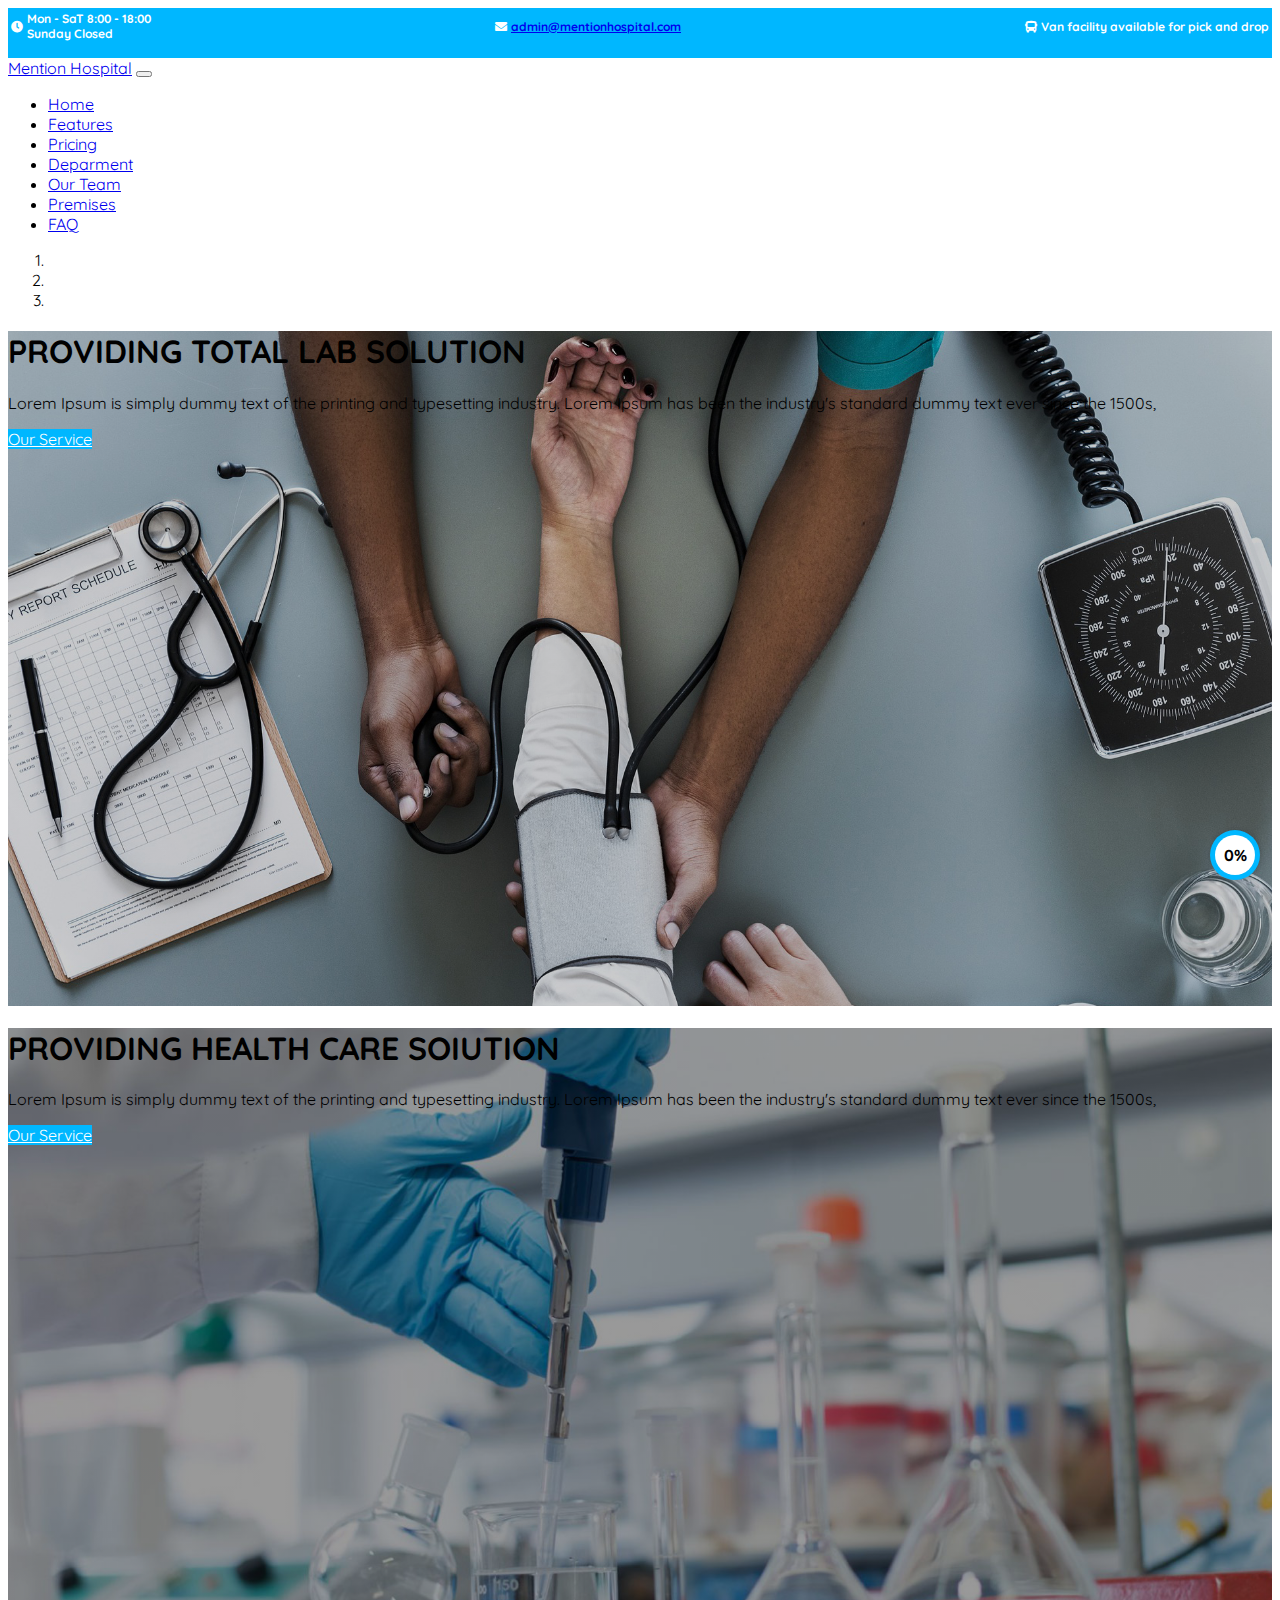
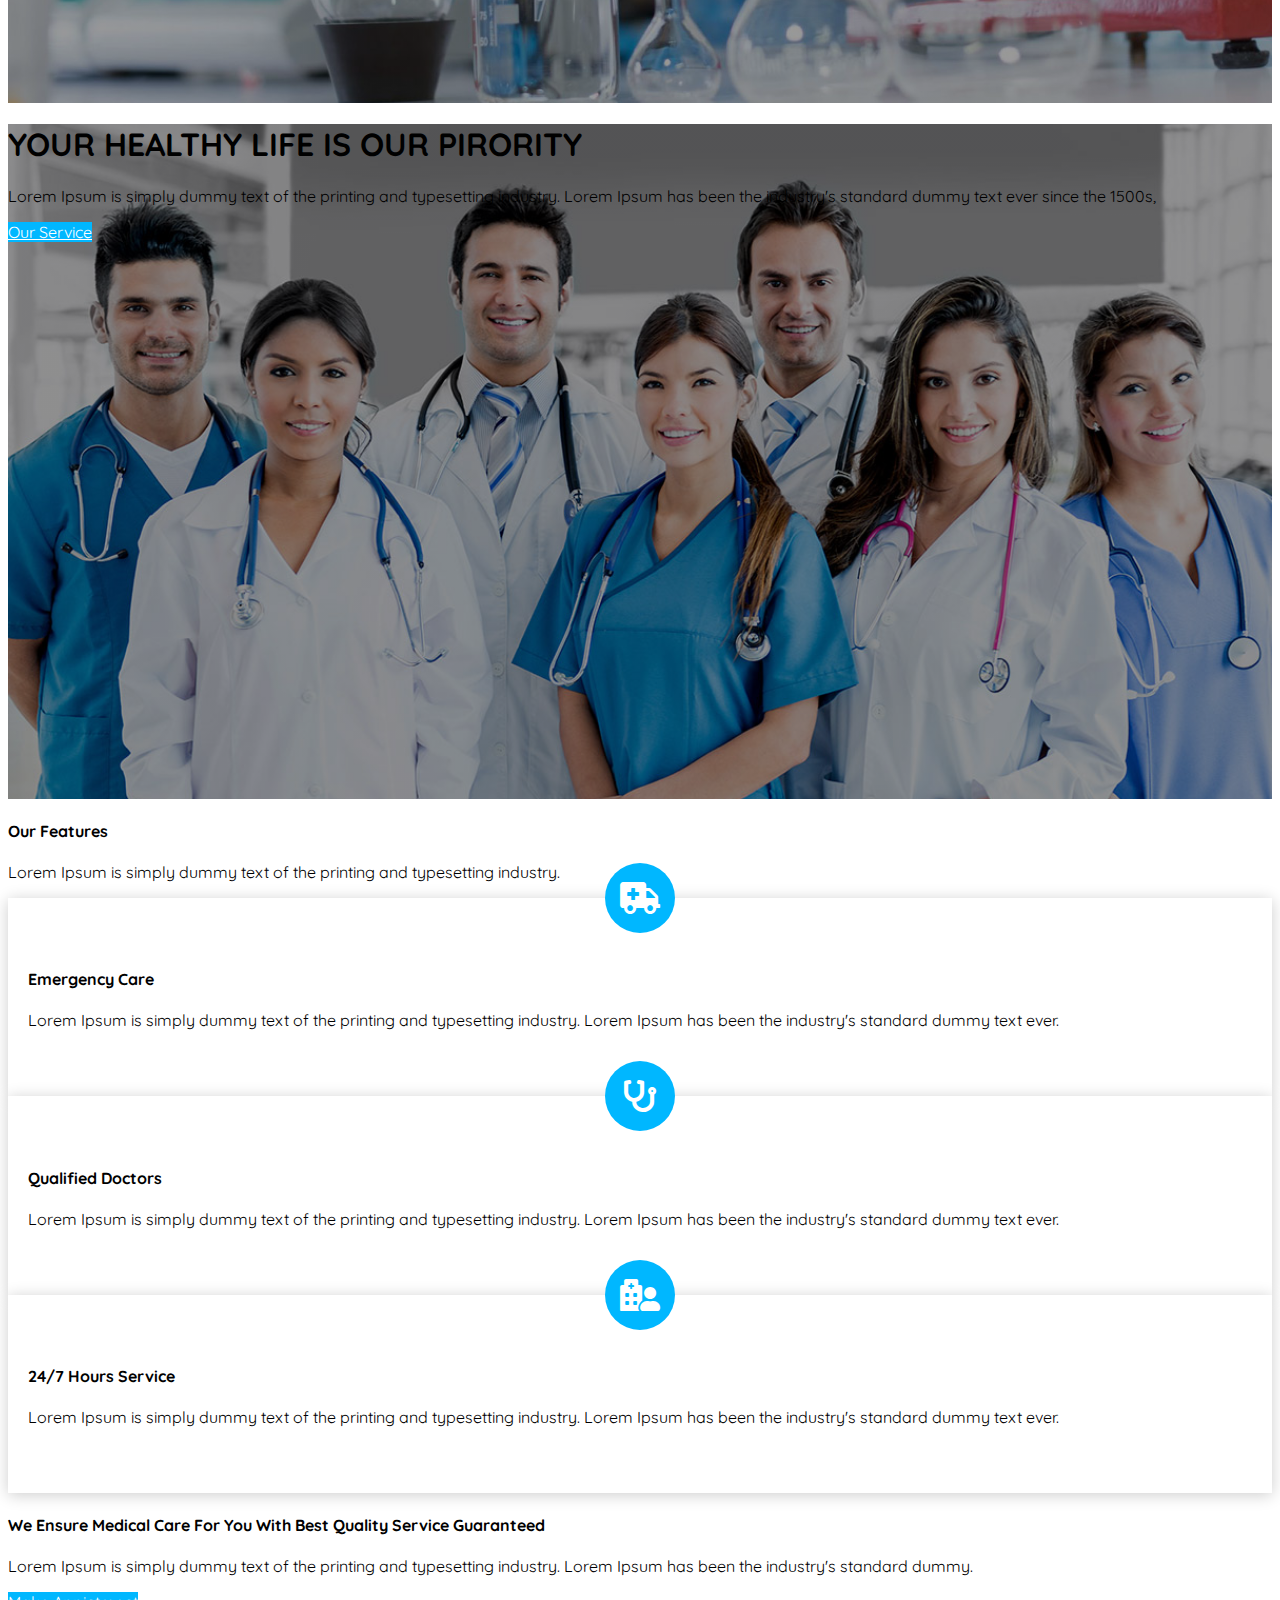
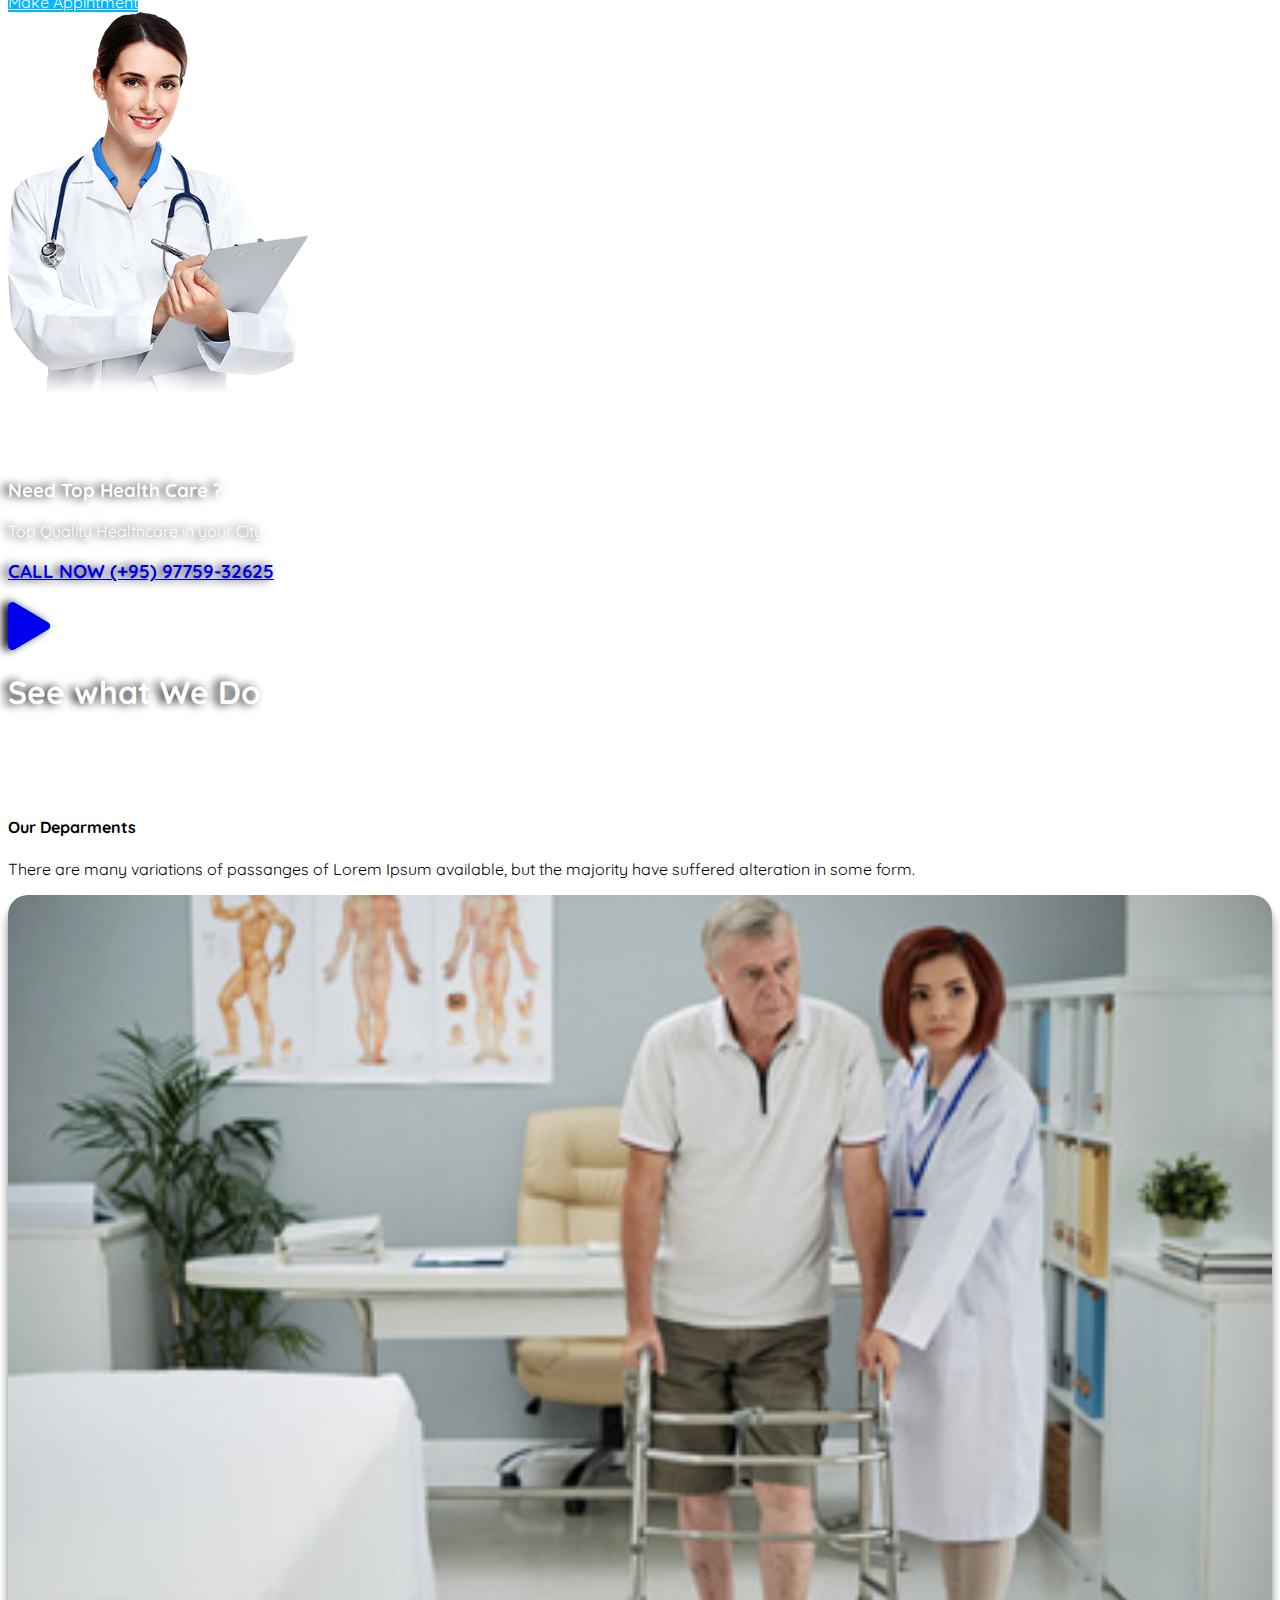
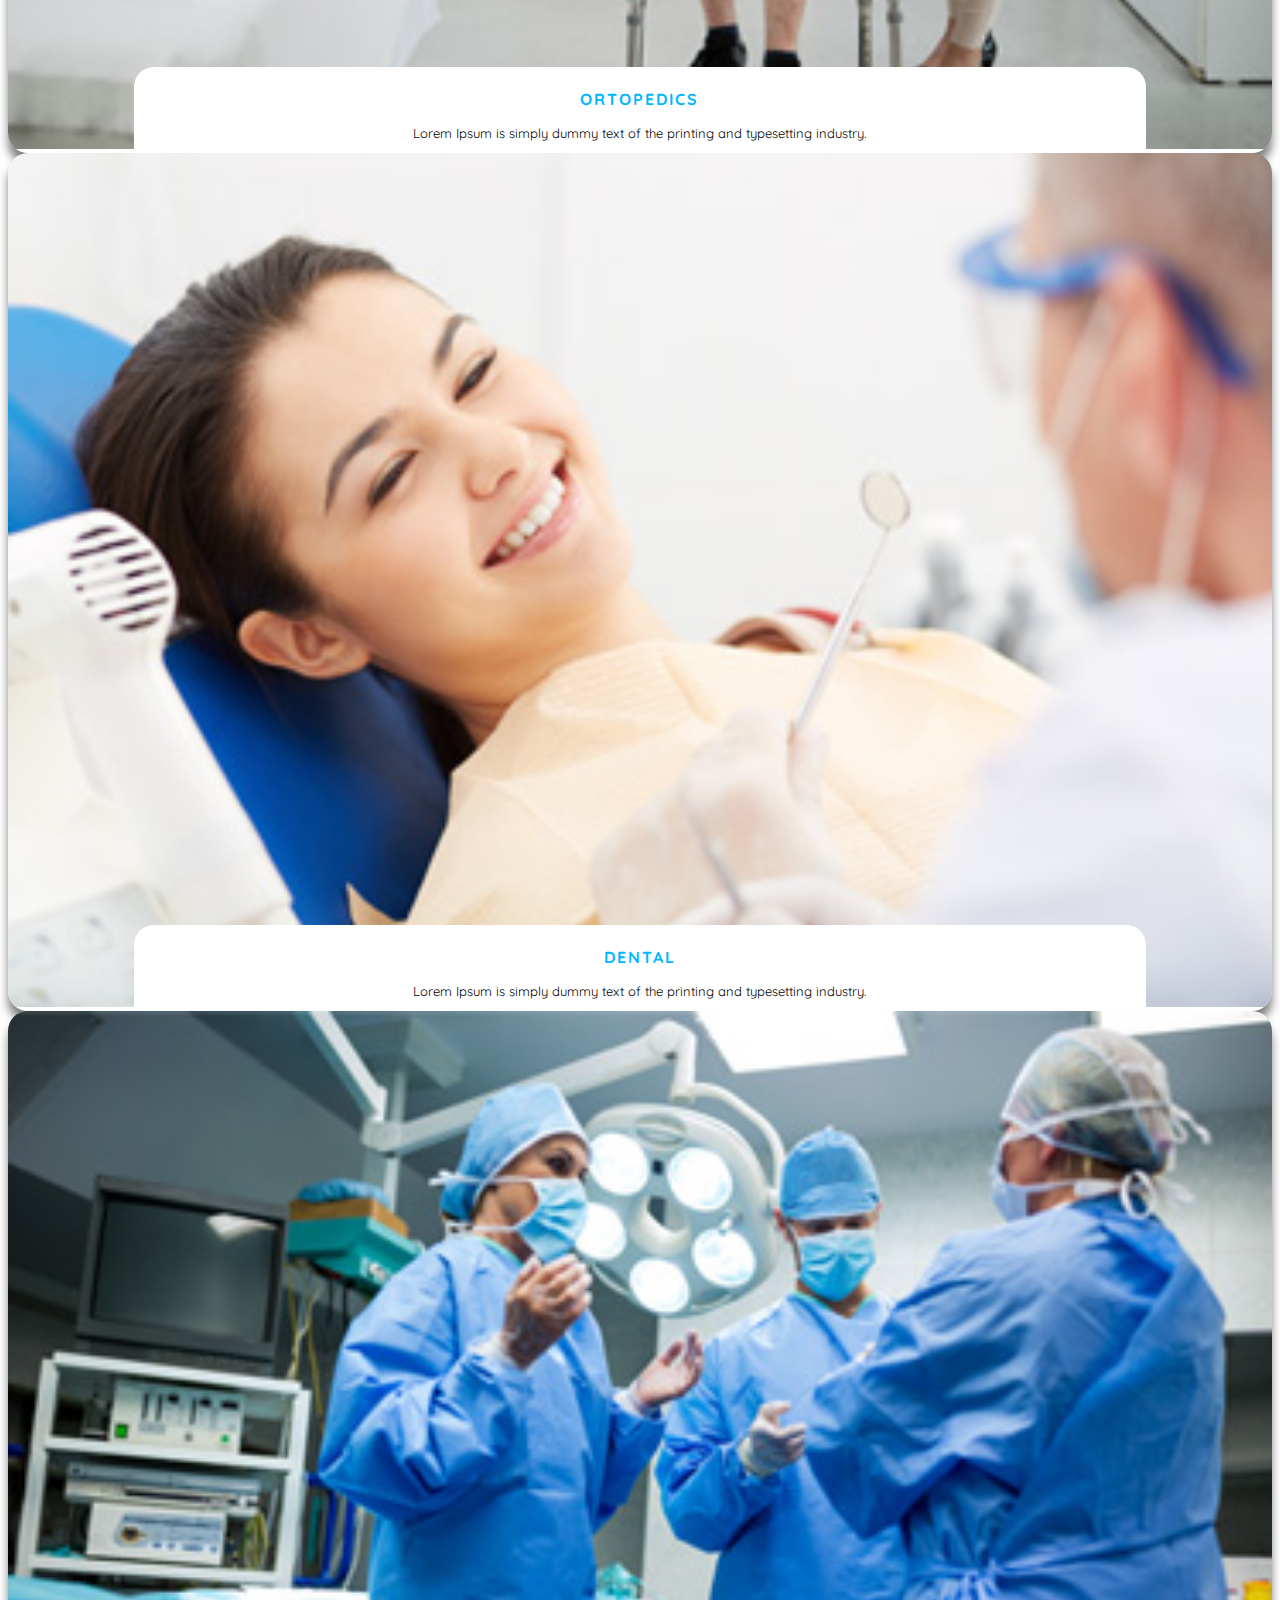
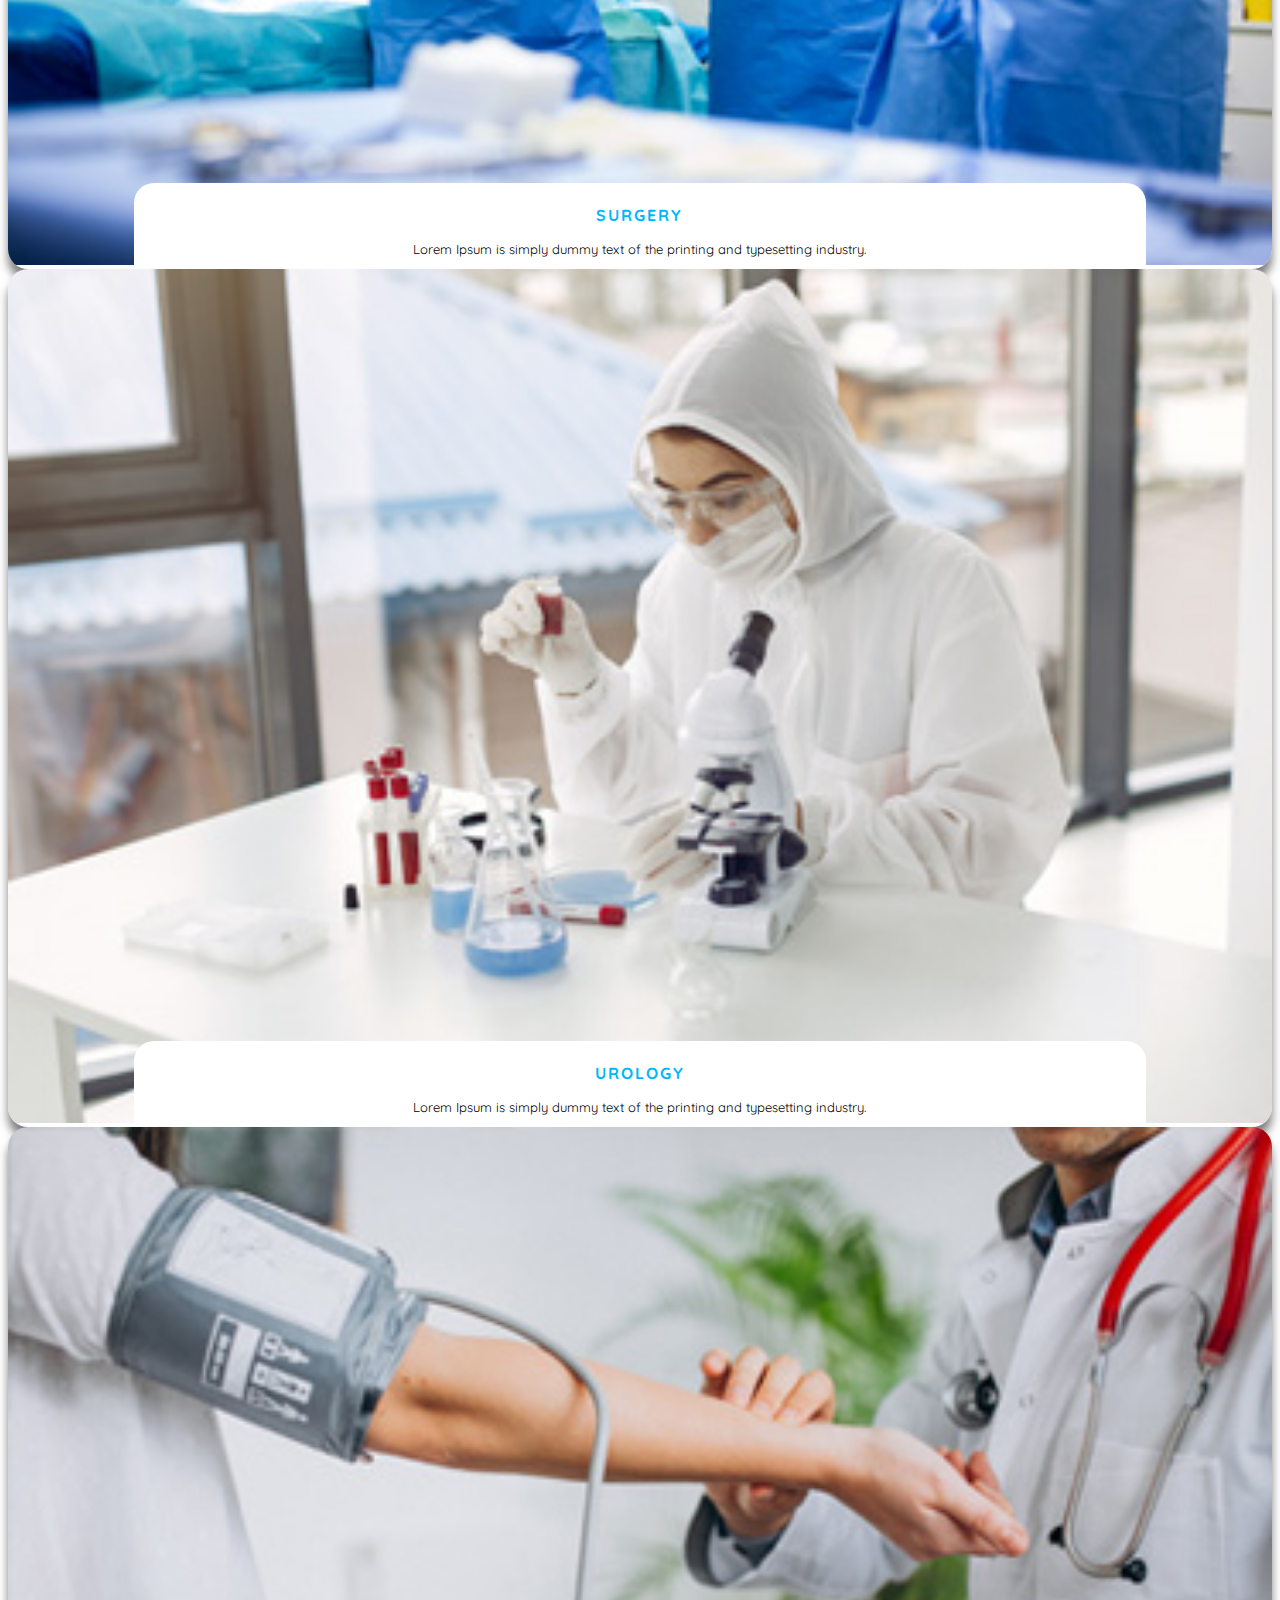
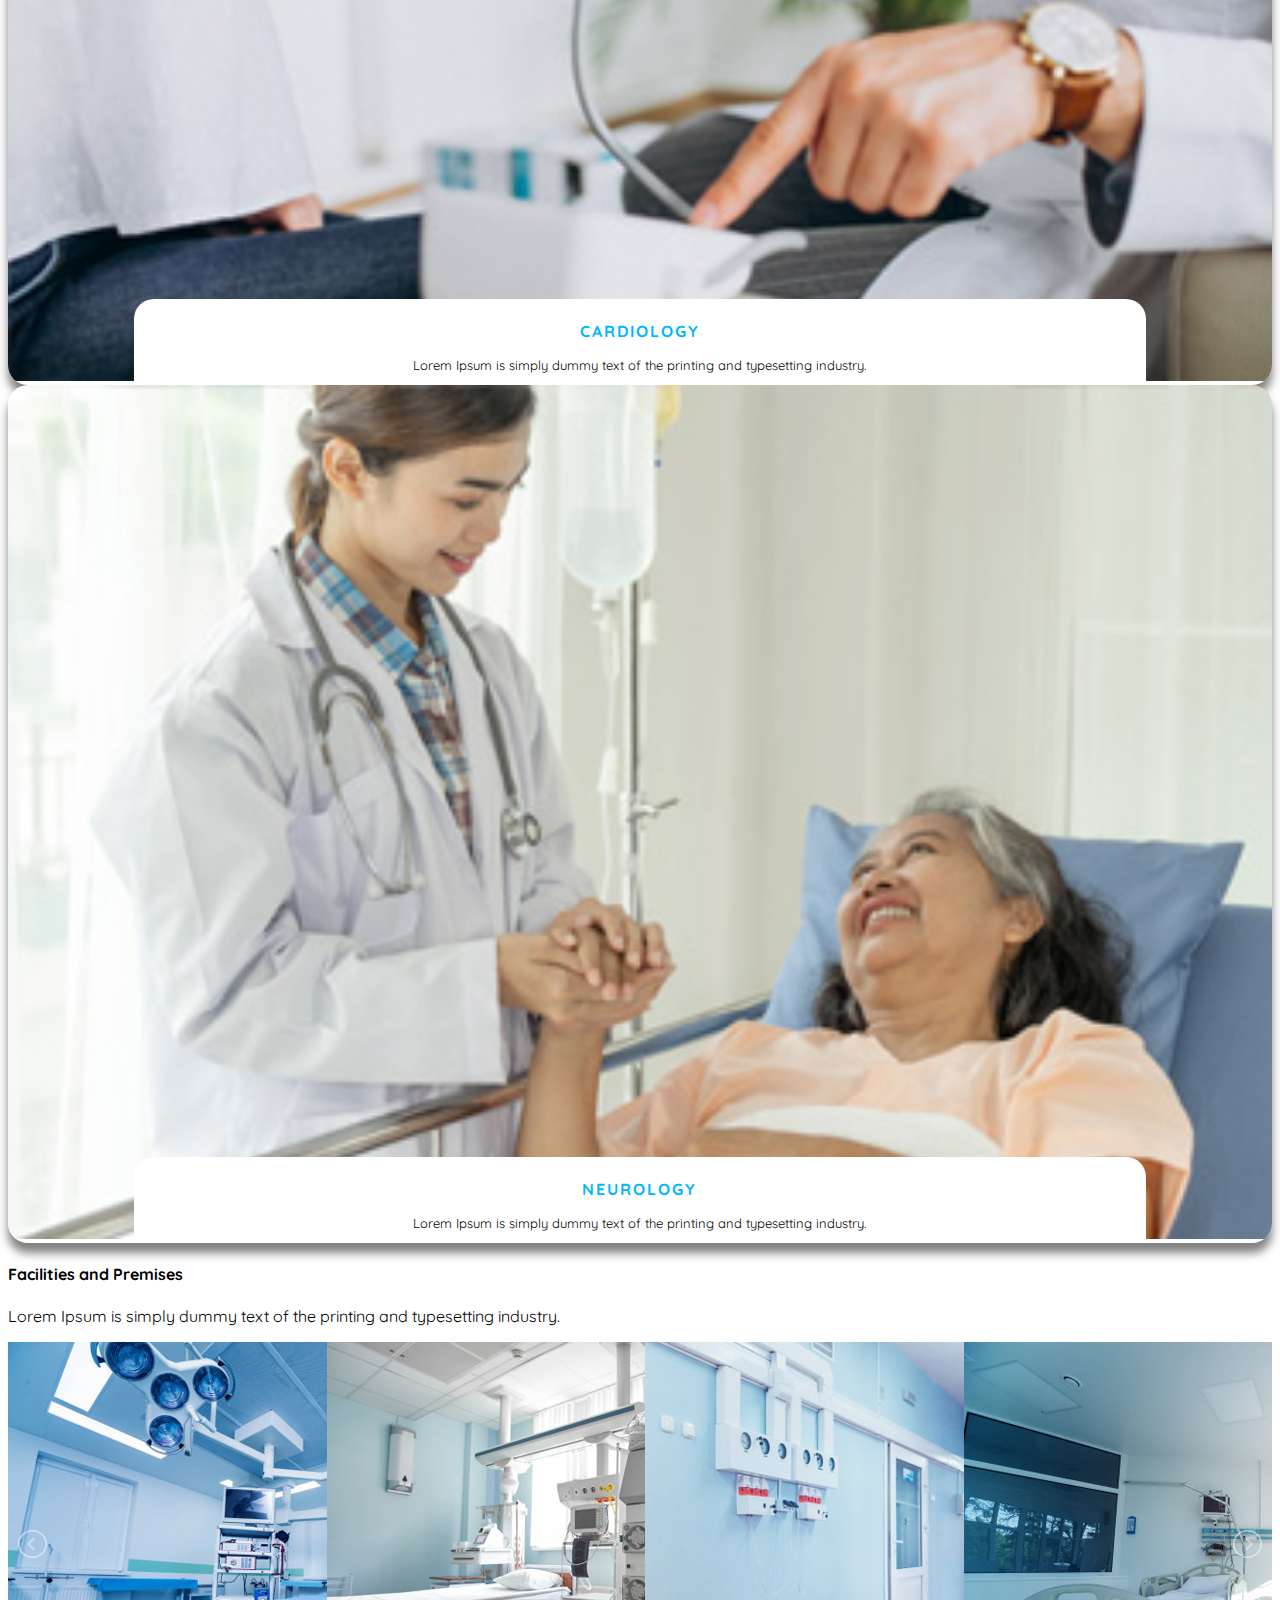
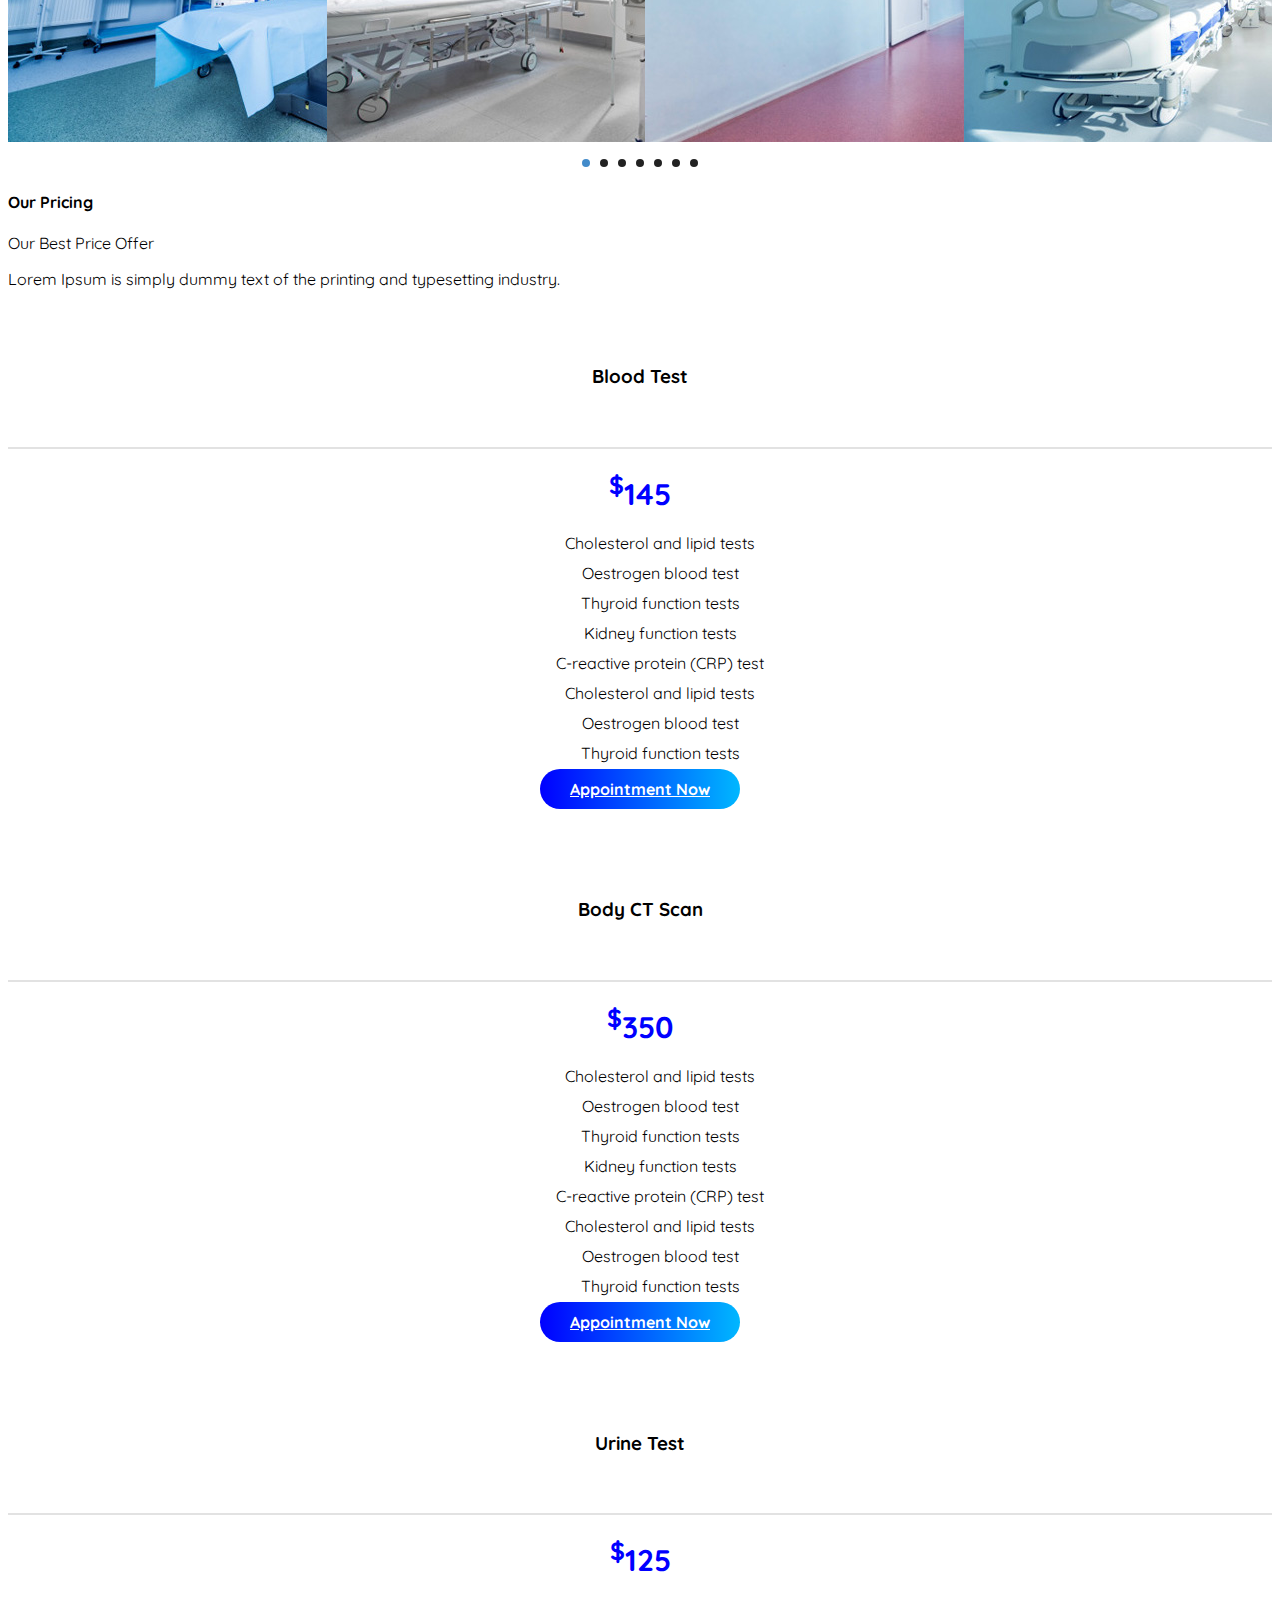
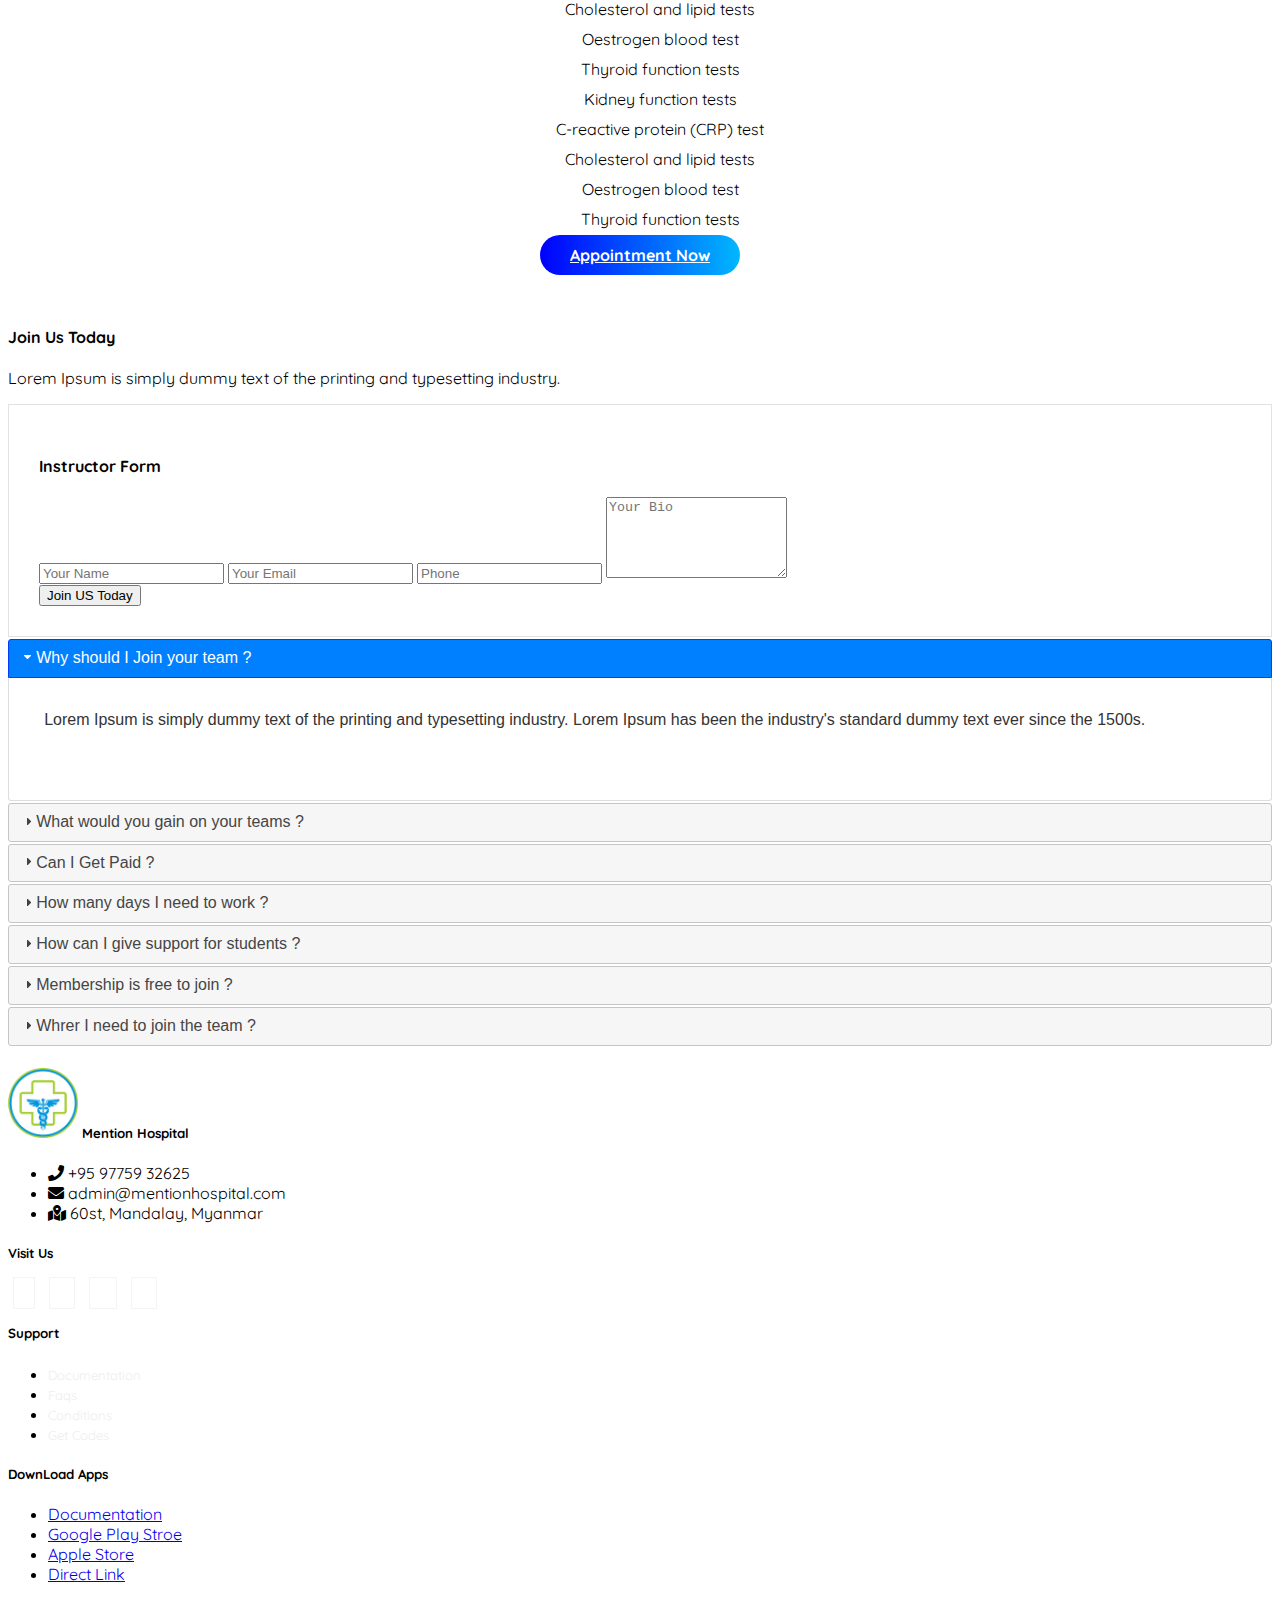
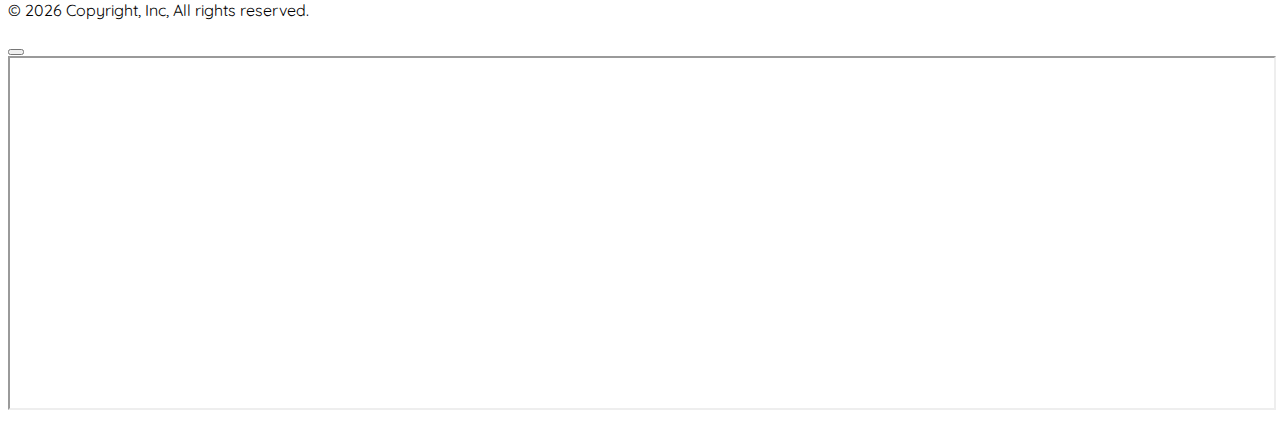
<file: bcj1batch2/mentionhospital/index.html>
<!DOCTYPE html>
<html>
<head>
   <title>Mention Hospital</title>
   <!-- Fav Icon -->
   <link href="./assets/img/fav/favicon2.png" rel="icon" type="image/png" />
   <!-- Bootstrap Css1 Js1 -->
   <link href="https://cdn.jsdelivr.net/npm/bootstrap@5.2.3/dist/css/bootstrap.min.css" rel="stylesheet" integrity="sha384-rbsA2VBKQhggwzxH7pPCaAqO46MgnOM80zW1RWuH61DGLwZJEdK2Kadq2F9CUG65" crossorigin="anonymous">
   <!-- Font Awesome 5.15 Css1 -->
   <link rel="stylesheet" href="https://cdnjs.cloudflare.com/ajax/libs/font-awesome/5.15.4/css/all.min.css" integrity="sha512-1ycn6IcaQQ40/MKBW2W4Rhis/DbILU74C1vSrLJxCq57o941Ym01SwNsOMqvEBFlcgUa6xLiPY/NS5R+E6ztJQ==" crossorigin="anonymous" referrerpolicy="no-referrer" />
   <!-- jQuery Ui Css1 Js1 -->
   <link href="./assets/libs/jquery-ui-1.13.2/jquery-ui.min.css" rel="stylesheet" type="text/css" />
   <!-- jQuery LightSlider Css 1 Js 1 -->
   <link href="./assets/libs/lightslider-master/dist/css/lightslider.min.css" rel="stylesheet" type="text/css" />
   <!-- Custome Css -->
   <link href="./css/style.css" rel="stylesheet" type="text/css" />
</head>
<body>

   <!-- Start Progress -->
   <div id="progress">
      <span id="progressvalues">0%</span>
   </div>
   <!-- End Progress -->


   <!-- Start Header Section -->
   <header>
      <!-- Start Header Intro -->
      <section class="headerintros visiblelgs">
         <div class="container infos">
            <table>
               <tr>
                  <td><i class="fas fa-clock"></i></td>
                  <td>Mon - SaT 8:00 - 18:00 <br/> Sunday Closed</td>
               </tr>
            </table>

            <table>
               <tr>
                  <td><i class="fas fa-envelope"></i></td>
                  <td><a href="mailto:admin@mentionhospital.com" class="nav-link">admin@mentionhospital.com</a></td>
               </tr>
            </table>

            <table>
               <tr>
                  <td><i class="fas fa-bus"></i></td>
                  <td>Van facility available for pick and drop</td>
               </tr>
            </table>
         </div>
      </section>
      <!-- End Header Intro -->

      <!-- Start Nav Bar -->
      <nav class="navbar navbar-expand-lg navbar-light bg-light">
         <div class="container">
            <a href="index.html" class="navbar-brand fw-bold">Mention Hospital</a>

            <button class="navbar-toggler" data-bs-toggle="collapse" data-bs-target="#mynav">
               <span class="navbar-toggler-icon"></span>
            </button>

            <div id="mynav" class="navbar-collapse collapse">
               <ul class="navbar-nav ms-auto">
                  <li class="nav-item"><a href="#" class="nav-link active">Home</a></li>
                  <li class="nav-item"><a href="#features" class="nav-link">Features</a></li>
                  <li class="nav-item"><a href="#pricing" class="nav-link">Pricing</a></li>
                  <li class="nav-item"><a href="#deparments" class="nav-link">Deparment</a></li>
                  <li class="nav-item"><a href="#adv" class="nav-link">Our Team</a></li>
                  <li class="nav-item"><a href="#premises" class="nav-link">Premises</a></li>
                  <li class="nav-item"><a href="#faqs" class="nav-link">FAQ</a></li>
               </ul>
            </div>
         </div>
      </nav>
      <!-- End Nav Bar -->

      <!-- Start Banner Section -->
      <section>
            <div id="mycarousel" class="carousel slide" data-bs-ride="carousel">
               <ol class="carousel-indicators">
                  <li class="active" data-bs-target="#mycarousel" data-bs-slide-to="0"></li>
                  <li data-bs-target="#mycarousel" data-bs-slide-to="1"></li>
                  <li data-bs-target="#mycarousel" data-bs-slide-to="2"></li>
               </ol>

               <div class="carousel-inner">
                  <div class="carousel-item active banners1">
                     <div class="container">
                        <div class="carousel-caption d-none d-sm-block mb-5">
                           <h1 class="display-4">PROVIDING TOTAL LAB SOLUTION</h1>
                           <P class="lead">Lorem Ipsum is simply dummy text of the printing and typesetting industry. Lorem Ipsum has been the industry's standard dummy text ever since the 1500s,</P>
                           <a href="#" class="btn btn-blues btn-lg">Our Service</a>
                        </div>
                     </div>
                  </div>

                  <div class="carousel-item banners2">
                     <div class="container">
                        <div class="carousel-caption d-none d-sm-block mb-5">
                           <h1 class="display-4">PROVIDING HEALTH CARE SOIUTION</h1>
                           <P class="lead">Lorem Ipsum is simply dummy text of the printing and typesetting industry. Lorem Ipsum has been the industry's standard dummy text ever since the 1500s,</P>
                           <a href="#" class="btn btn-blues btn-lg">Our Service</a>
                        </div>
                     </div>
                  </div>

                  <div class="carousel-item banners3">
                     <div class="container">
                        <div class="carousel-caption d-none d-sm-block mb-5">
                           <h1 class="display-4">YOUR HEALTHY LIFE IS OUR PIRORITY</h1>
                           <P class="lead">Lorem Ipsum is simply dummy text of the printing and typesetting industry. Lorem Ipsum has been the industry's standard dummy text ever since the 1500s,</P>
                           <a href="#" class="btn btn-blues btn-lg">Our Service</a>
                        </div>
                     </div>
                  </div>
               </div>

               <a href="#mycarousel" class="carousel-control-prev" data-bs-slide="prev"><span class="carousel-control-prev-icon"></span></a>
               <a href="#mycarousel" class="carousel-control-next" data-bs-slide="next"><span class="carousel-control-next-icon"></span></a>
            </div>
      </section>
      <!-- End Banner Section -->
   </header>
   <!-- End Header Section -->


   <!-- Start Features Section -->
   <section id="features" class="text-center pt-5">
      <div class="container">
         <!-- Start Title -->
         <div class="row">
            <div class="col-md-12 mb-5">
               <h4>Our Features</h4>
               <p>Lorem Ipsum is simply dummy text of the printing and typesetting industry.</p>
            </div>
         </div>
         <!-- End Title -->

         <div class="row">
            <div class="col-md-4 mb-5">
               <div class="iconboxes">
                  <div class="icons"><i class="fas fa-ambulance fa-2x"></i></div>
                  <h4>Emergency Care</h4>
                  <p>Lorem Ipsum is simply dummy text of the printing and typesetting industry. Lorem Ipsum has been the industry's standard dummy text ever.</p>
               </div>
            </div>

            <div class="col-md-4 mb-5">
               <div class="iconboxes">
                  <div class="icons"><i class="fas fa-stethoscope fa-2x"></i></div>
                  <h4>Qualified Doctors</h4>
                  <p>Lorem Ipsum is simply dummy text of the printing and typesetting industry. Lorem Ipsum has been the industry's standard dummy text ever.</p>
               </div>
            </div>

            <div class="col-md-4 mb-5">
               <div class="iconboxes">
                  <div class="icons"><i class="fas fa-hospital-user fa-2x"></i></div>
                  <h4>24/7 Hours Service</h4>
                  <p>Lorem Ipsum is simply dummy text of the printing and typesetting industry. Lorem Ipsum has been the industry's standard dummy text ever.</p>
               </div>
            </div>
         </div>
      </div>
   </section>
   <!-- Start Features Section -->


   <!-- Start Info Section -->
   <section>
      <div class="container">
         <div class="row">
            <div class="col-md-6 align-self-center infotexts fromlefts">
               <h4 class="text-uppercase">We Ensure Medical Care For You With Best Quality Service Guaranteed</h4>
               <p>Lorem Ipsum is simply dummy text of the printing and typesetting industry. Lorem Ipsum has been the industry's standard dummy.</p>
               <a href="#" class="btn btn-blues btn-lg">Make Appintment</a>
            </div>

            <div class="col-md-6 text-center text-lg-end infopics fromrights">
               <img src="./assets/img/users/faqs.png" width="300px" alt="faqs" />
            </div>
         </div>
      </div>
   </section>
   <!-- End Info Section -->


   <!-- Start ADV Section -->
   <section id="adv" class="advs py-5">
      <div class="container">
         <div class="row">
            <div class="col-md-6">
               <h3 class="text-uppercase display-6">Need Top Health Care ?</h3>
               <p class="lead">Top Quality Healthcare in your City</p>
               <h3><a href="tel:+9597759323625" class="nav-link">CALL NOW (+95) 97759-32625</a></h3>
            </div>

            <div class="col-md-6 text-center mt-3">
               <a href="#" id="videos" data-bs-toggle="modal" data-bs-target="#videomodal" data-video="https://www.youtube.com/embed/2kyPgu03pgE"><i class="fas fa-play fa-3x"></i></a>
               <h1>See what We Do</h1>
            </div>
         </div>
      </div>
   </section>
   <!-- End ADV Section -->


   <!-- Start Deparments Section -->
   <section id="deparments" class="py-5">
      <div class="container">
         <!-- Start Title -->
         <div class="row">
            <div class="col-md-12b text-center">
               <h4>Our Deparments</h4>
               <p>There are many variations of passanges of Lorem Ipsum available, but the majority have suffered alteration in some form.</p>
            </div>
         </div>
         <!-- End Title -->

         <div class="row">
            <div class="col-md-4 mb-3">
               <div class="deptboxes">
                  <div>
                     <img src="./assets/img/gallery/dept-03.jpg" alt="dept3" /> 
                  </div>

                  <div class="contents">
                     <h3>ORTOPEDICS</h3>
                     <p>Lorem Ipsum is simply dummy text of the printing and typesetting industry.</p>
                     <a href="#"><i class="fas fa-phone"></i>Content</a>
                     <a href="#"><i class="fas fa-heart"></i>Support</a>
                  </div>
               </div>
            </div>

            <div class="col-md-4 mb-3">
               <div class="deptboxes">
                  <div>
                     <img src="./assets/img/gallery/dept-06.jpg" alt="dept6" /> 
                  </div>

                  <div class="contents">
                     <h3>DENTAL</h3>
                     <p>Lorem Ipsum is simply dummy text of the printing and typesetting industry.</p>
                     <a href="#"><i class="fas fa-phone"></i>Content</a>
                     <a href="#"><i class="fas fa-heart"></i>Support</a>
                  </div>
               </div>
            </div>

            <div class="col-md-4 mb-3">
               <div class="deptboxes">
                  <div>
                     <img src="./assets/img/gallery/dept-04.jpg" alt="dept4" /> 
                  </div>

                  <div class="contents">
                     <h3>SURGERY</h3>
                     <p>Lorem Ipsum is simply dummy text of the printing and typesetting industry.</p>
                     <a href="#"><i class="fas fa-phone"></i>Content</a>
                     <a href="#"><i class="fas fa-heart"></i>Support</a>
                  </div>
               </div>
            </div>

            <div class="col-md-4 mb-3">
               <div class="deptboxes">
                  <div>
                     <img src="./assets/img/gallery/dept-05.jpg" alt="dept5" /> 
                  </div>

                  <div class="contents">
                     <h3>UROLOGY</h3>
                     <p>Lorem Ipsum is simply dummy text of the printing and typesetting industry.</p>
                     <a href="#"><i class="fas fa-phone"></i>Content</a>
                     <a href="#"><i class="fas fa-heart"></i>Support</a>
                  </div>
               </div>
            </div>

            <div class="col-md-4 mb-3">
               <div class="deptboxes">
                  <div>
                     <img src="./assets/img/gallery/dept-01.jpg" alt="dept1" /> 
                  </div>

                  <div class="contents">
                     <h3>CARDIOLOGY</h3>
                     <p>Lorem Ipsum is simply dummy text of the printing and typesetting industry.</p>
                     <a href="#"><i class="fas fa-phone"></i>Content</a>
                     <a href="#"><i class="fas fa-heart"></i>Support</a>
                  </div>
               </div>
            </div>

            <div class="col-md-4 mb-3">
               <div class="deptboxes">
                  <div>
                     <img src="./assets/img/gallery/dept-02.jpg" alt="dept2" /> 
                  </div>

                  <div class="contents">
                     <h3>NEUROLOGY</h3>
                     <p>Lorem Ipsum is simply dummy text of the printing and typesetting industry.</p>
                     <a href="#"><i class="fas fa-phone"></i>Content</a>
                     <a href="#"><i class="fas fa-heart"></i>Support</a>
                  </div>
               </div>
            </div>
         </div>
      </div>
   </section>
   <!-- End Deparments Section -->


   <!-- Start Premises Section -->
   <section id="premises" class="py-5">
      <div class="container-fluid">
         <!-- Start Title -->
         <div class="row">
            <div class="col-md-12 text-center">
               <h4>Facilities and Premises</h4>
               <p class="lead">Lorem Ipsum is simply dummy text of the printing and typesetting industry.</p>
            </div>
         </div>
         <!-- End Title -->

         <div class="row">
            <div class="col-md-12">
               <ul id="lightslider">
                  <li><img src="./assets/img/gallery/01.jpg" alt="01" /></li>
                  <li><img src="./assets/img/gallery/02.jpg" alt="02" /></li>
                  <li><img src="./assets/img/gallery/03.jpg" alt="03" /></li>
                  <li><img src="./assets/img/gallery/04.jpg" alt="04" /></li>
                  <li><img src="./assets/img/gallery/05.jpg" alt="05" /></li>
                  <li><img src="./assets/img/gallery/06.jpg" alt="06" /></li>
                  <li><img src="./assets/img/gallery/07.jpg" alt="07" /></li>

               </ul>
            </div>
         </div>
      </div>
   </section>
   <!-- Start Premises Section -->


   <!-- Start Pricing Section -->
   <section id="pricing" class="py-3">
      <div class="container">
         <!-- Start Title -->
         <div class="row">
            <div class="col-md-12 text-center mb-5">
               <h4>Our Pricing</h4>
               <span>Our Best Price Offer</span>
               <p class="lead">Lorem Ipsum is simply dummy text of the printing and typesetting industry.</p>
            </div>
         </div>
         <!-- End Title -->

         <div class="row">
            <div class="col-lg-4 col-md-6 cardones">
               <div class="pricingcards">
                  <div class="pricingheaders">
                     <h3>Blood Test</h3>
                  </div>

                  <div class="prices">
                     <span><sup>$</sup>145</span>
                  </div>

                  <div class="pricingfeatures">
                     <ul>
                        <li>Cholesterol and lipid tests</li>
                        <li>Oestrogen blood test</li>
                        <li>Thyroid function tests</li>
                        <li>Kidney function tests</li>
                        <li>C-reactive protein (CRP) test</li>
                        <li>Cholesterol and lipid tests</li>
                        <li>Oestrogen blood test</li>
                        <li>Thyroid function tests</li>
                     </ul>
                  </div>

                  <div class="pricingfooters">
                     <a href="#" class="btn btn-pricings">Appointment Now</a>
                  </div>
               </div>
            </div>

            <div class="col-lg-4 col-md-6 cardtwos">
               <div class="pricingcards">
                  <div class="pricingheaders">
                     <h3>Body CT Scan</h3>
                  </div>

                  <div class="prices">
                     <span><sup>$</sup>350</span>
                  </div>

                  <div class="pricingfeatures">
                     <ul>
                        <li>Cholesterol and lipid tests</li>
                        <li>Oestrogen blood test</li>
                        <li>Thyroid function tests</li>
                        <li>Kidney function tests</li>
                        <li>C-reactive protein (CRP) test</li>
                        <li>Cholesterol and lipid tests</li>
                        <li>Oestrogen blood test</li>
                        <li>Thyroid function tests</li>
                     </ul>
                  </div>

                  <div class="pricingfooters">
                     <a href="#" class="btn btn-pricings">Appointment Now</a>
                  </div>
               </div>
            </div>

            <div class="col-lg-4 col-md-6 cardthrees">
               <div class="pricingcards">
                  <div class="pricingheaders">
                     <h3>Urine Test</h3>
                  </div>

                  <div class="prices">
                     <span><sup>$</sup>125</span>
                  </div>

                  <div class="pricingfeatures">
                     <ul>
                        <li>Cholesterol and lipid tests</li>
                        <li>Oestrogen blood test</li>
                        <li>Thyroid function tests</li>
                        <li>Kidney function tests</li>
                        <li>C-reactive protein (CRP) test</li>
                        <li>Cholesterol and lipid tests</li>
                        <li>Oestrogen blood test</li>
                        <li>Thyroid function tests</li>
                     </ul>
                  </div>

                  <div class="pricingfooters">
                     <a href="#" class="btn btn-pricings">Appointment Now</a>
                  </div>
               </div>
            </div>
         </div>
      </div>
   </section>
   <!-- End Pricing Section -->


   <!-- Start Join Us Section -->
   <section id="faqs" class="py-5">
      <div class="container">
         <!-- Start Title -->
         <div class="row">
            <div class="col-md-12 text-center">
               <h4 class="text-uppercase">Join Us Today</h4>
               <p class="lead">Lorem Ipsum is simply dummy text of the printing and typesetting industry.</p>
            </div>
         </div>
         <!-- End Title -->

         <div class="row">
            <div class="col-md-4 col-sm-12 mb-3 customeforms">
               <h4>Instructor Form</h4>

               <form action="" method="">
                  <div class="row">
                     <div class="col-md-12">
                        <input type="text" name="name" id="name" class="form-control" placeholder="Your Name" />
                        <input type="email" name="email" id="email" class="form-control" placeholder="Your Email" />
                        <input type="text" name="phone" id="phone" class="form-control" placeholder="Phone" />
                        <textarea name="bio" id="name" class="form-control" rows="5" placeholder="Your Bio"></textarea>

                        <div class="d-grid mt-3">
                           <button type="submit" class="btn btn-primary btn-lg rounded-0">Join US Today</button>
                        </div>
                     </div>
                  </div>
               </form>
            </div>

            <div class="col-md-8 col-sm-12">
               <div id="accordion">
                  <h3>Why should I Join your team ?</h3>                 
                  <div>
                     <p>Lorem Ipsum is simply dummy text of the printing and typesetting industry. Lorem Ipsum has been the industry's standard dummy text ever since the 1500s.</p>
                  </div>

                  <h3>What would you gain on your teams ?</h3>                 
                  <div>
                     <p>Lorem Ipsum is simply dummy text of the printing and typesetting industry. Lorem Ipsum has been the industry's standard dummy text ever since the 1500s.</p>
                  </div>

                  <h3>Can I Get Paid ?</h3>                  
                  <div>
                     <p>Lorem Ipsum is simply dummy text of the printing and typesetting industry. Lorem Ipsum has been the industry's standard dummy text ever since the 1500s.</p>
                  </div>

                  <h3>How many days I need to work ?</h3>                 
                  <div>
                     <p>Lorem Ipsum is simply dummy text of the printing and typesetting industry. Lorem Ipsum has been the industry's standard dummy text ever since the 1500s.</p>
                     <p>Lorem Ipsum is simply dummy text of the printing and typesetting industry. Lorem Ipsum has been the industry's standard dummy text ever since the 1500s.</p>
                  </div>

                  <h3>How can I give support for students ?</h3>                 
                  <div>
                     <p>Lorem Ipsum is simply dummy text of the printing and typesetting industry. Lorem Ipsum has been the industry's standard dummy text ever since the 1500s.</p>
                  </div>

                  <h3>Membership is free to join ?</h3>                 
                  <div>
                     <p>Lorem Ipsum is simply dummy text of the printing and typesetting industry. Lorem Ipsum has been the industry's standard dummy text ever since the 1500s.</p>
                  </div>

                  <h3>Whrer I need to join the team ?</h3>                  
                  <div>
                     <p>Lorem Ipsum is simply dummy text of the printing and typesetting industry. Lorem Ipsum has been the industry's standard dummy text ever since the 1500s.</p>
                     <p>Lorem Ipsum is simply dummy text of the printing and typesetting industry. Lorem Ipsum has been the industry's standard dummy text ever since the 1500s.</p>
                  </div>
               </div>
            </div>
         </div>
      </div>
   </section>
   <!-- End Join Us Section -->


   <!-- Start Footer Section -->
   <footer class="bg-dark px-5">
      <div class="container-fluid">
         <div class="row text-light py-4">
            <div class="col-md-3 col-sm-6 mb-3">
               <h5 class="mb-3"><img src="./assets/img/fav/favicon2.png" width="70px" alt="favicon2" /> Mention Hospital</h5>

               <ul class="list-unstyled">
                  <li><i class="fas fa-phone"></i> +95 97759 32625</li>
                  <li><i class="fas fa-envelope"></i> admin@mentionhospital.com</li>
                  <li><i class="fas fa-map-marked-alt"></i> 60st, Mandalay, Myanmar</li>
               </ul>
            </div>

            <div class="col-md-3 col-sm-6 mb-3">
               <h5 class="mb-3">Visit Us</h5>
               <div class="socialicons">
                  <a href="#" target="_blank"><i class="fab fa-facebook-f"></i></a>
                  <a href="#" target="_blank"><i class="fab fa-instagram"></i></a>
                  <a href="#" target="_blank"><i class="fab fa-twitter"></i></a>
                  <a href="#" target="_blank"><i class="fab fa-linkedin-in"></i></a>
               </div>
            </div>
            
            <div class="col-md-3 col-sm-6 mb-3">
               <h5 class="mb-3">Support</h5>
               <ul  class="list-unstyled">
                  <li><a href="#" class="text-uppercase footerlinks">Documentation</a></li>
                  <li><a href="#" class="text-uppercase footerlinks">Faqs</a></li>
                  <li><a href="#" class="text-uppercase footerlinks">Conditions</a></li>
                  <li><a href="#" class="text-uppercase footerlinks">Get Codes</a></li>
               </ul>
            </div>

            <div class="col-md-3 col-sm-6 mb-3">
               <h5 class="mb-3">DownLoad Apps</h5>
               <ul  class="list-unstyled">
                  <li><a href="#" class="nav-link">Documentation</a></li>
                  <li><a href="#" class="nav-link">Google Play Stroe</a></li>
                  <li><a href="#" class="nav-link">Apple Store</a></li>
                  <li><a href="#" class="nav-link">Direct Link</a></li>
               </ul>
            </div>
         </div>

         <div class="text-light d-flex justify-content-center border-top pt-4">
            <p>&copy; <span id="getyear"></span> Copyright, Inc, All rights reserved.</p>
         </div>
      </div>
   </footer>
   <!-- End Footer Section -->


   <!-- Start Modal Area -->
      <!-- Start Video Modal -->
      <div id="videomodal" class="modal fade">
         <div class="modal-dialog">
            <div class="modal-content">
               <div class="modal-body">
                  <button type="button" class="btn-close" data-bs-dismiss="modal"></button>
                  <iframe src="" width="100%" height="350px" allowfullscreen></iframe>
               </div>
            </div>
         </div>
      </div>
      <!-- End Video Modal -->
   <!-- End Modal Area -->



   <!-- Bootstrap Css1 Js1 -->
   <script src="https://cdn.jsdelivr.net/npm/bootstrap@5.2.3/dist/js/bootstrap.bundle.min.js" integrity="sha384-kenU1KFdBIe4zVF0s0G1M5b4hcpxyD9F7jL+jjXkk+Q2h455rYXK/7HAuoJl+0I4" crossorigin="anonymous"></script>
   <!-- jQuery Js 1 -->
   <script src="./assets/libs/jQuery3.6.0/jquery-3.6.0.min.js"></script>
   <!-- jQuery Ui Css1 Js1 -->
   <script src="./assets/libs/jquery-ui-1.13.2/jquery-ui.min.js"></script>
   <!-- jQuery LightSlider Css 1 Js 1 -->
   <script src="./assets/libs/lightslider-master/dist/js/lightslider.min.js"></script>
   <!-- Custome Js -->
   <script src="./js/app.js" type="text/javascript"></script>

</body>
</html>
</file>
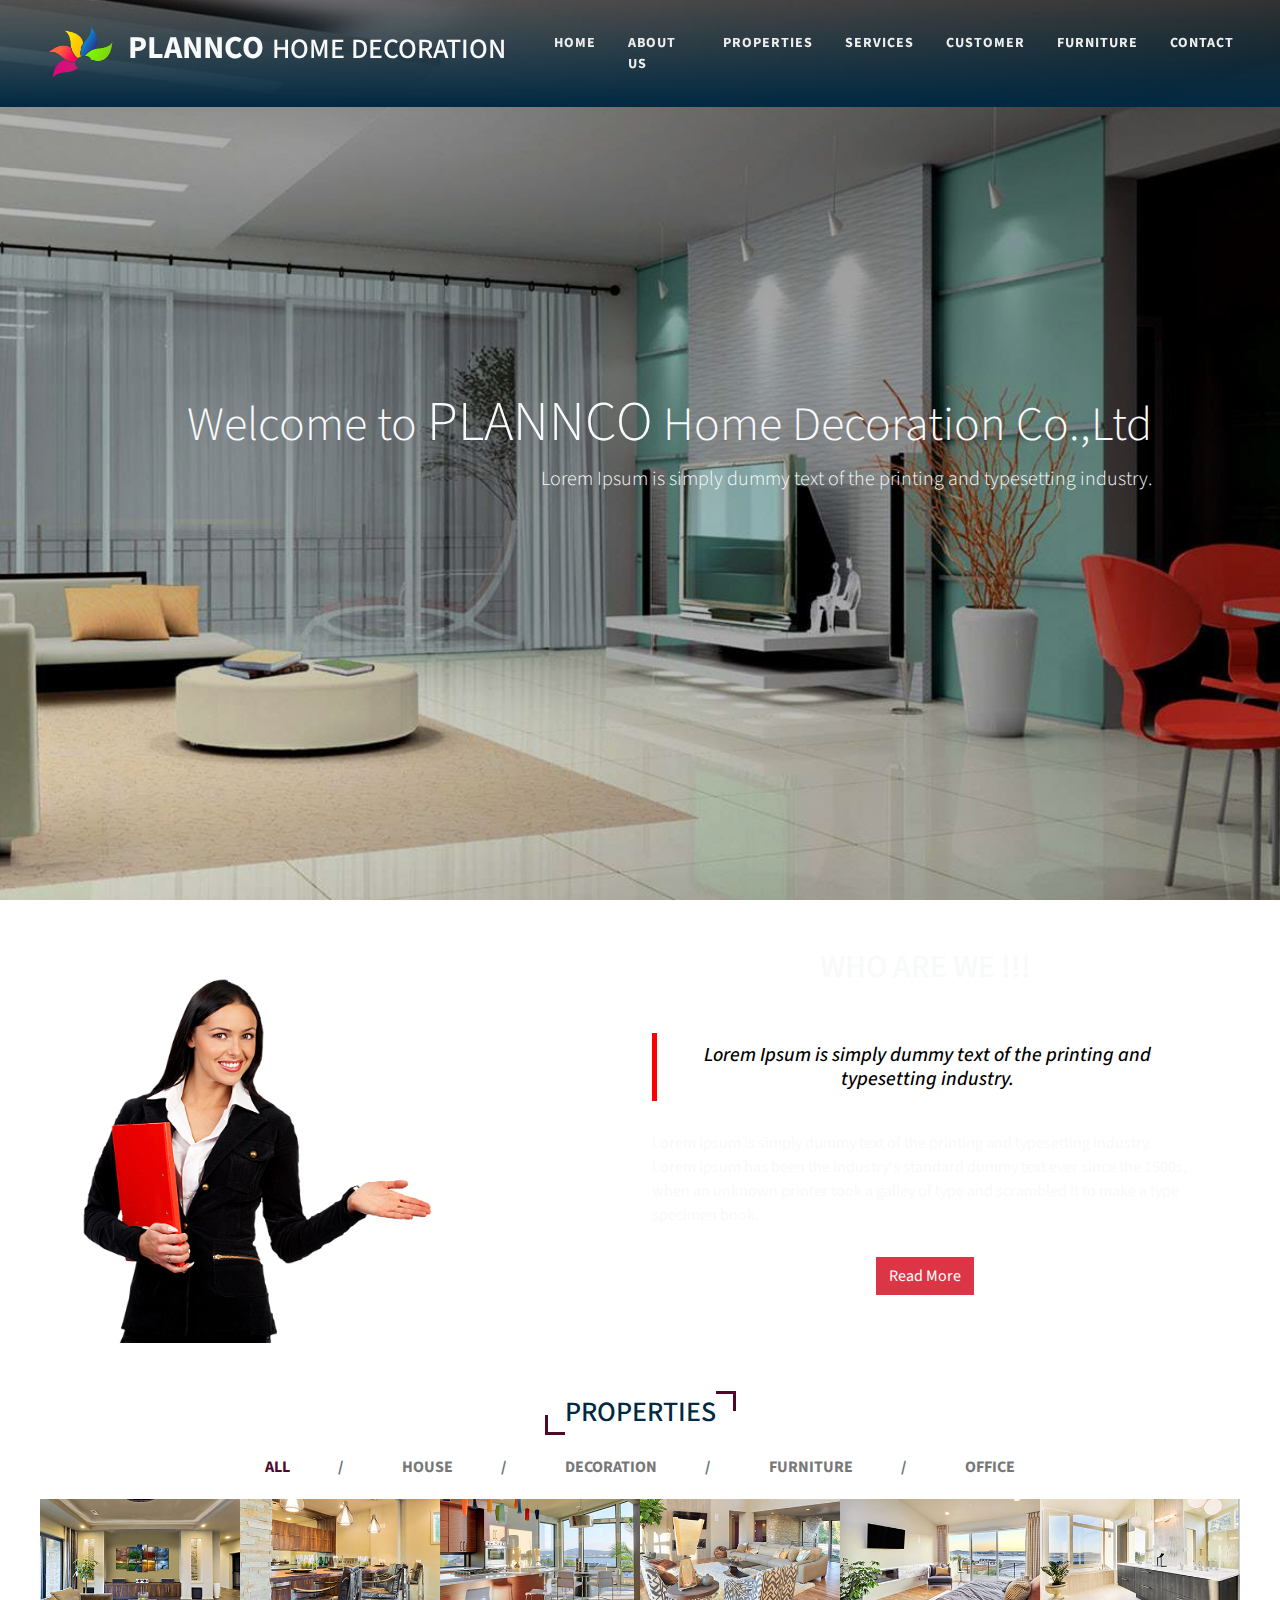
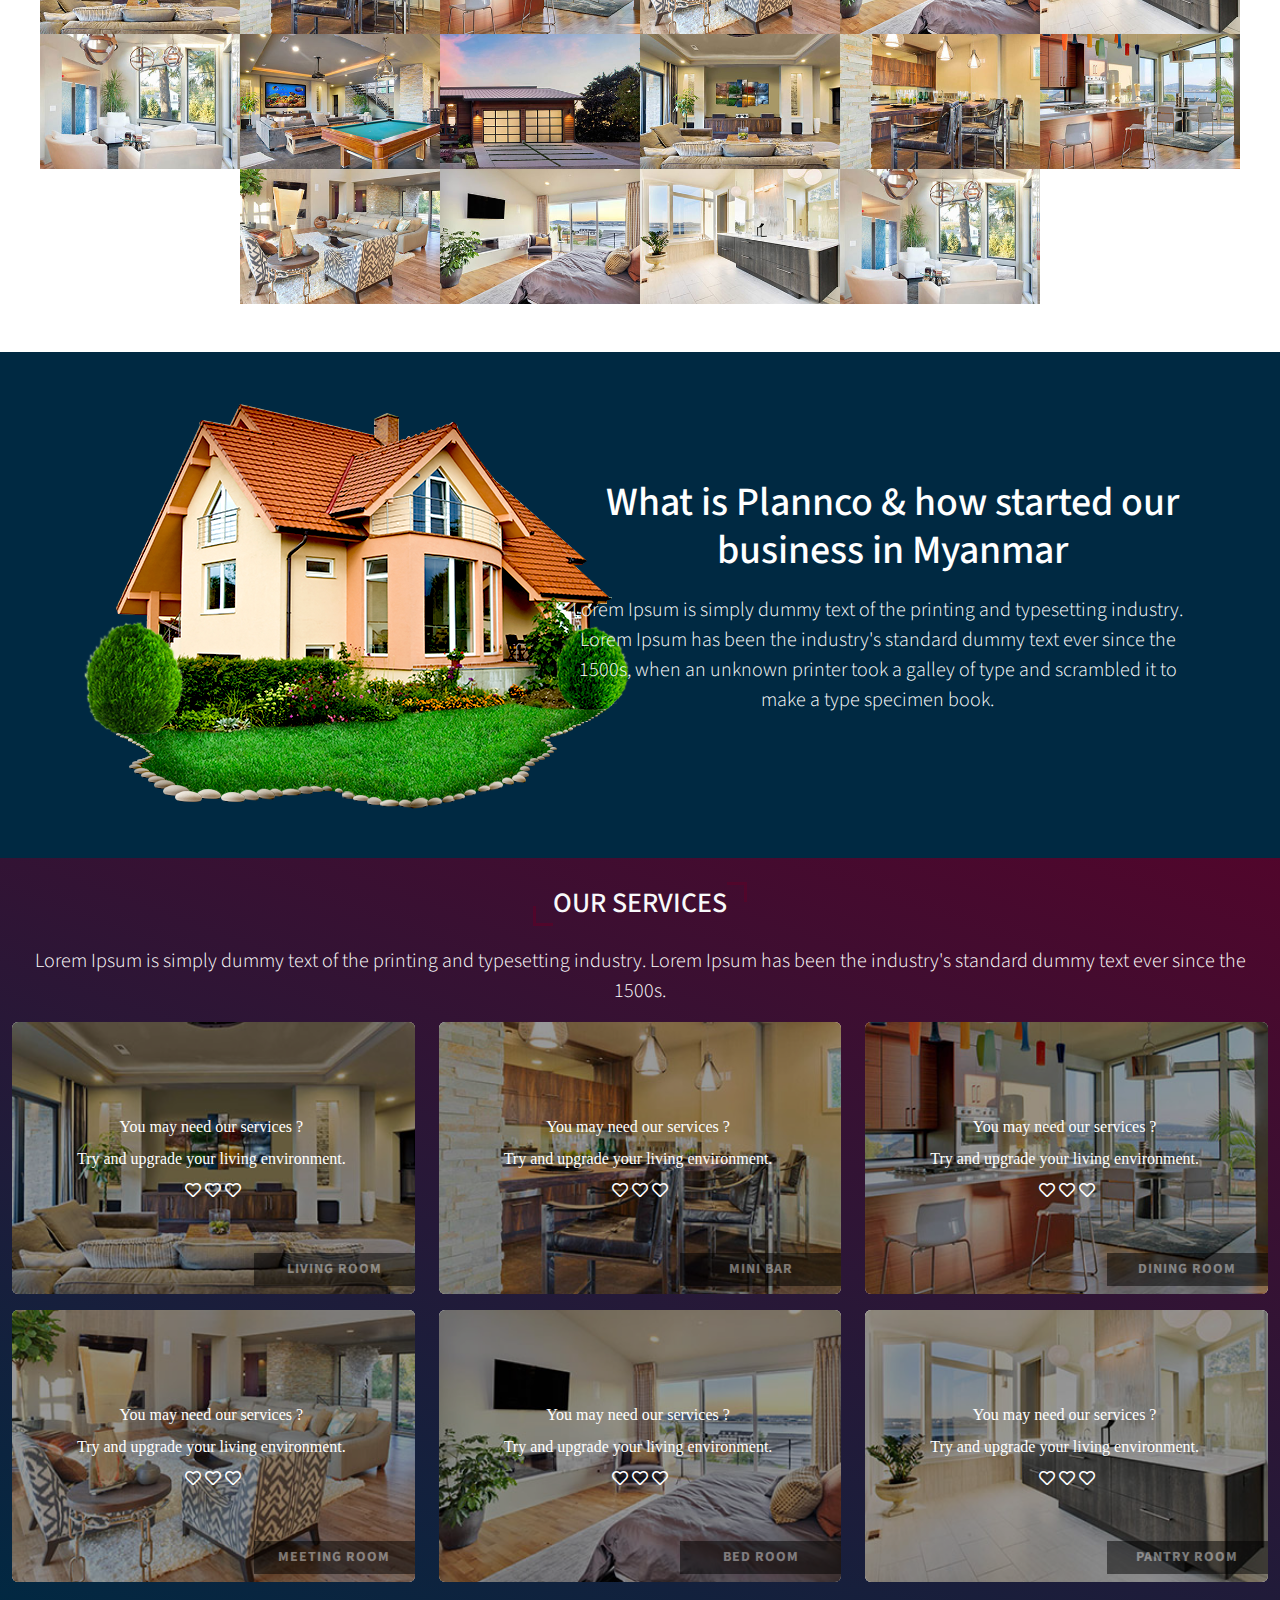
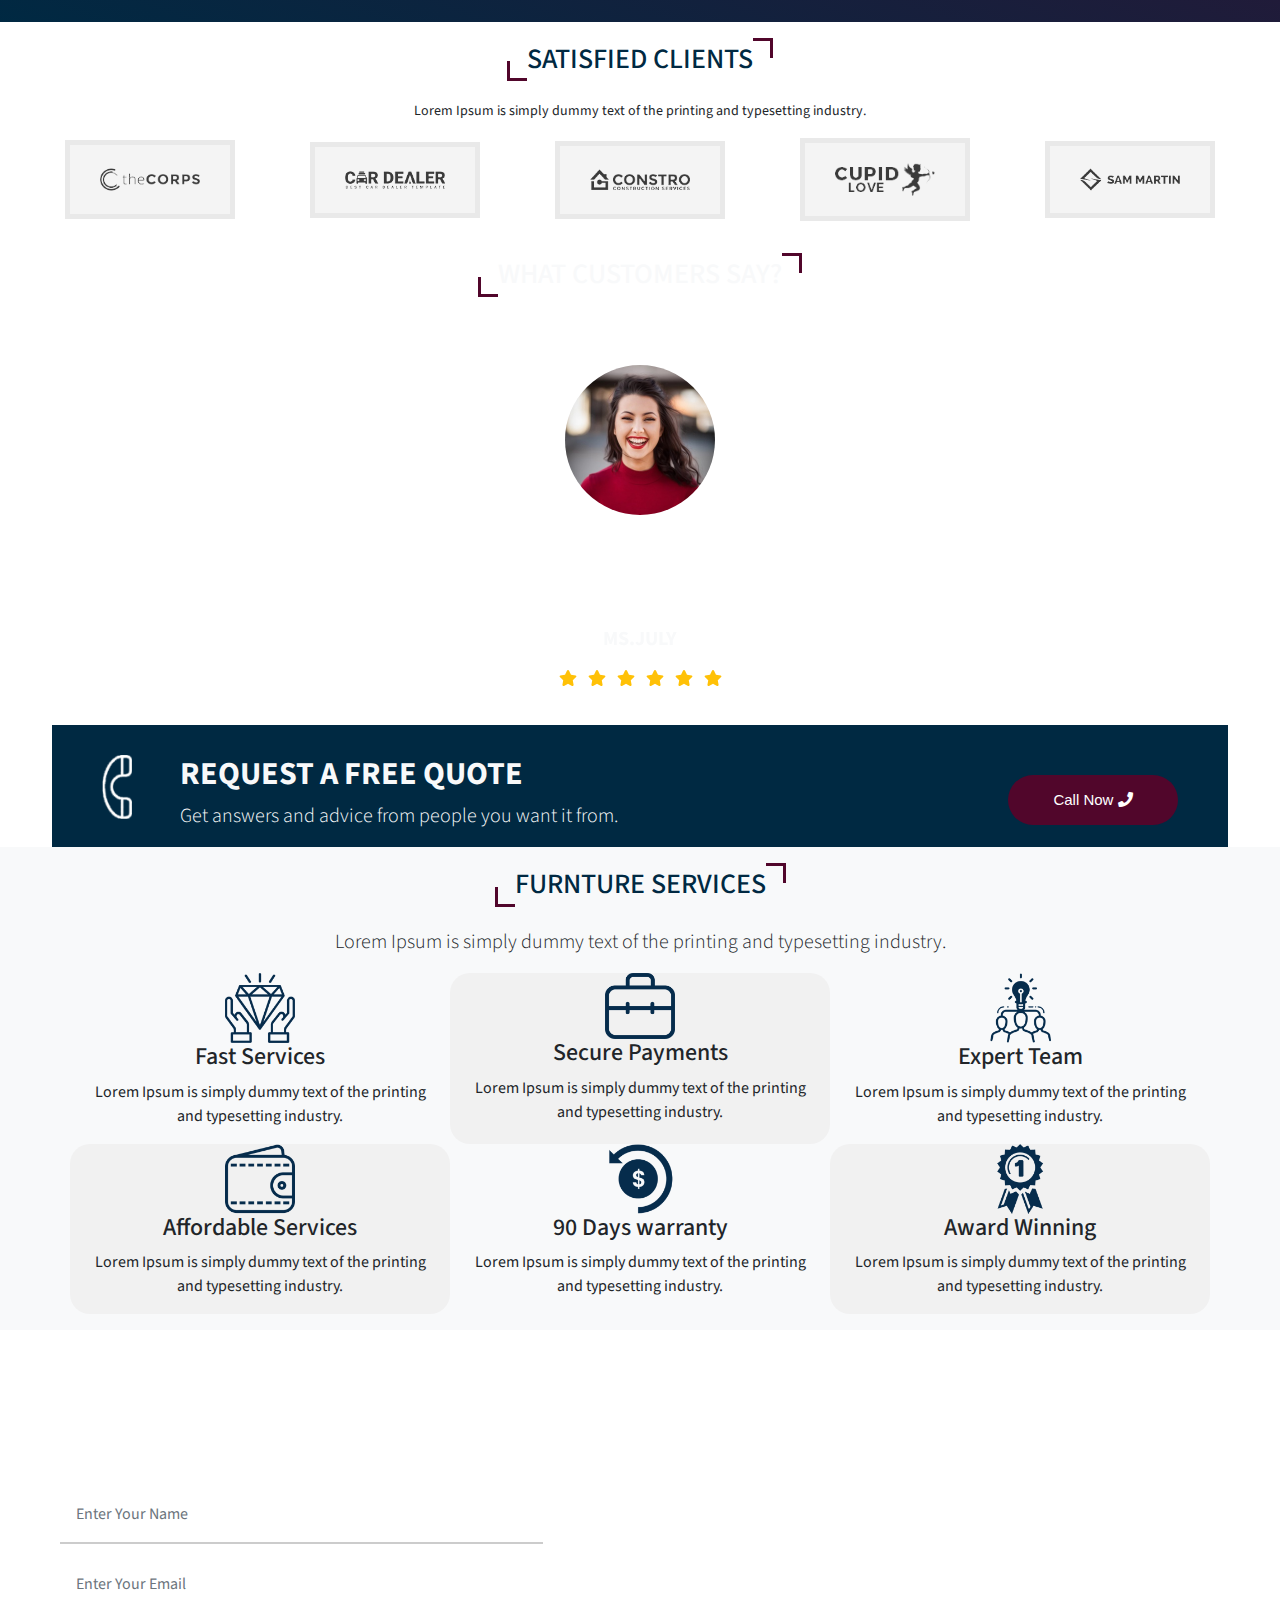
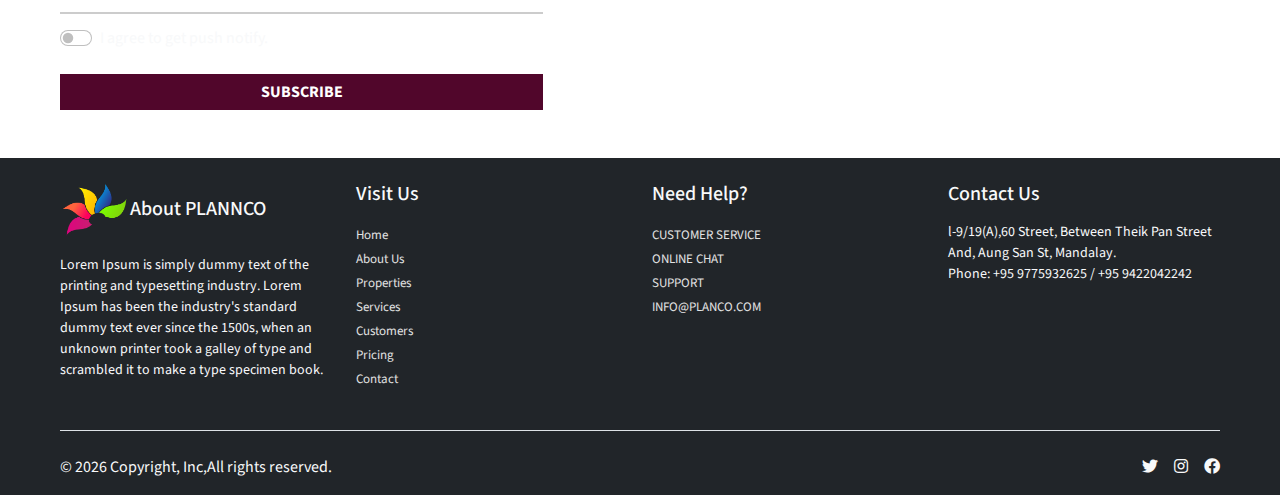
<file: bcj1batch2/planncohomedecoration/index.html>
<!DOCTYPE html>
<html>
<head>
   <title>Plannco Home Decoration Project</title>
   <!-- fav icon -->
   <link href="./assets/img/fav/favicon.png" rel="icon" type="image/png" sizes="16x16"/>
   <!-- bootstrap css1 js1 -->
   <link href="./assets/libs/bootstrap-5.2.3-dist/css/bootstrap.min.css" rel="stylesheet" />
   <!-- jquery ui css 1 js1 -->
   <link href="./assets/libs/jquery-ui-1.13.2/jquery-ui.min.css" rel="stylesheet" />
   <!-- fontawesome cdn css1 -->
   <link href="https://cdnjs.cloudflare.com/ajax/libs/font-awesome/5.15.4/css/all.min.css" integrity="sha512-1ycn6IcaQQ40/MKBW2W4Rhis/DbILU74C1vSrLJxCq57o941Ym01SwNsOMqvEBFlcgUa6xLiPY/NS5R+E6ztJQ==" crossorigin="anonymous" referrerpolicy="no-referrer" rel="stylesheet" />
   <!-- lightbox2 Css1 js 1 -->
   <link href="./assets/libs/lightbox2-2.11.3/dist/css/lightbox.min.css" rel="stylesheet" />
   <!-- custom css -->
   <link href="css/style.css" rel="stylesheet" type="text/css" />
</head>
<body>

   <!-- Start Back to Top -->
   <div class="fixed-bottom">
      <a href="#" class="btn-backtotops"><i class="fas fa-arrow-up"></i></a>
   </div>
   <!-- Start Back to Top -->


   <!-- Start Header Section -->
   <header>
      <!-- Start nav bar -->
      <nav class="navbar navbar-expand-lg fixed-top">
         <a href="index.html" class="navbar-brand text-light mx-3">
            <img src="./assets/img/fav/favicon.png" width="70px" alt="favicon" />
            <span class="text-uppercase fw-bold h2 mx-2">Plannco<span class="h3 mx-2">Home Decoration</span></span>
         </a>

         <button type="button" class="navbar-toggler navbuttons" data-bs-toggle="collapse" data-bs-target="#nav">
            <div class="bg-light lines1"></div>
            <div class="bg-light lines2"></div>
            <div class="bg-light lines3"></div>
         </button>

         <div id="nav" class="navbar-collapse collapse justify-content-end text-uppercase fw-bold">
            <ul class="navbar-nav">
               <li class="nav-item"><a href="index.html" class="nav-link mx-2 menuitems">Home</a></li>
               <li class="nav-item"><a href="#about" class="nav-link mx-2 menuitems">About Us</a></li>
               <li class="nav-item"><a href="#properties" class="nav-link mx-2 menuitems">Properties</a></li>
               <li class="nav-item"><a href="#services" class="nav-link mx-2 menuitems">Services</a></li>
               <li class="nav-item"><a href="#customer" class="nav-link mx-2 menuitems">Customer</a></li>
               <li class="nav-item"><a href="#furniture" class="nav-link mx-2 menuitems">Furniture</a></li>
               <li class="nav-item"><a href="#contact" class="nav-link mx-2 menuitems">Contact</a></li>
            </ul>
         </div>
      </nav>
      <!-- End nav bar -->

      <!-- Start banner -->
      <div class="text-light text-center text-md-end banners">
         <h1 class="display-5 bannerheaders">Welcome to <span class="display-4 text-uppercase">Plannco</span> <span class="text-capitalize">home decoration co.,ltd</span></h1>
         <p class="lead bannerparagraphs">Lorem Ipsum is simply dummy text of the printing and typesetting industry.</p>
      </div>
      <!-- End banner -->
   </header>
   <!-- End Header Section -->


   <!-- Start About Us Section -->
   <section id="about" class="py-5 aboutuss">
      <div class="container">
         <div class="row">
            <div class="col-sm-6">
               <img src="./assets/img/users/staffgirl1.png" alt="staffgirl1" />
            </div>

            <div class="col-sm-6 text-center text-light">
               <div class="row">
                  <div class="col-md-12">
                     <h2 class="text-uppercase">Who are we !!!</h2>

                     <div class="lines"></div>
                     <div class="lines"></div>
                     <div class="lines"></div>
                  </div>

                  <div class="col-md-12">
                     <h5 class="fst-italic">Lorem Ipsum is simply dummy text of the printing and typesetting industry.</h5>
                     <p>Lorem Ipsum is simply dummy text of the printing and typesetting industry. Lorem Ipsum has been the industry's standard dummy text ever since the 1500s, when an unknown printer took a galley of type and scrambled it to make a type specimen book.</p>
                     <a href="#" class="btn btn-danger rounded-0">Read More</a>
                  </div>
               </div>
            </div>
         </div>
      </div>
   </section>
   <!-- End About Us Section -->


   <!-- Start Property Section -->
   <div id="properties" class="py-5">
      <div class="container-fluid">
      <!-- Start title -->
         <div class="row text-center">
            <div class="col">
               <h3 class="titles">Properties</h3>
            </div>
         </div>
      <!-- End title -->

         <ul class="list-inline text-center text-uppercase fw-bold">
            <li class="list-inline-item propertylists activeitems" data-filter="all">All<span class="text-muted mx-md-5 mx-3">/</span></li>
            <li class="list-inline-item propertylists" data-filter="house">House<span class="text-muted mx-md-5 mx-3">/</span></li>
            <li class="list-inline-item propertylists" data-filter="decoration">Decoration<span class="text-muted mx-md-5 mx-3">/</span></li>
            <li class="list-inline-item propertylists" data-filter="furniture">Furniture<span class="text-muted mx-md-5 mx-3">/</span></li>
            <li class="list-inline-item propertylists" data-filter="office">Office</li>
         </ul>

         <div class="container-fluid">
            <div class="d-flex flex-wrap justify-content-center">
               <div class="filters house"><a href="./assets/img/gallery/image1.jpg" data-lightbox="property" data-title="image1"><img src="./assets/img/gallery/image1.jpg" width="200px" alt="image1" /></a></div>
               <div class="filters house"><a href="./assets/img/gallery/image2.jpg" data-lightbox="property" data-title="image2"><img src="./assets/img/gallery/image2.jpg" width="200px" alt="image2" /></a></div>
               <div class="filters house"><a href="./assets/img/gallery/image3.jpg" data-lightbox="property" data-title="image3"><img src="./assets/img/gallery/image3.jpg" width="200px" alt="image3" /></a></div>
               <div class="filters decoration"><a href="./assets/img/gallery/image4.jpg" data-lightbox="property" data-title="image4"><img src="./assets/img/gallery/image4.jpg" width="200px" alt="image4" /></a></div>
               <div class="filters decoration"><a href="./assets/img/gallery/image5.jpg" data-lightbox="property" data-title="image5"><img src="./assets/img/gallery/image5.jpg" width="200px" alt="image5" /></a></div>
               <div class="filters decoration"><a href="./assets/img/gallery/image6.jpg" data-lightbox="property" data-title="image6"><img src="./assets/img/gallery/image6.jpg" width="200px" alt="image6" /></a></div>
               <div class="filters furniture"><a href="./assets/img/gallery/image7.jpg" data-lightbox="property" data-title="image7"><img src="./assets/img/gallery/image7.jpg" width="200px" alt="image7" /></a></div>
               <div class="filters furniture"><a href="./assets/img/gallery/image8.jpg" data-lightbox="property" data-title="image8"><img src="./assets/img/gallery/image8.jpg" width="200px" alt="image8" /></a></div>
               <div class="filters furniture"><a href="./assets/img/gallery/image9.jpg" data-lightbox="property" data-title="image9"><img src="./assets/img/gallery/image9.jpg" width="200px" alt="image9" /></a></div>
               <div class="filters office"><a href="./assets/img/gallery/image1.jpg" data-lightbox="property" data-title="image1"><img src="./assets/img/gallery/image1.jpg" width="200px" alt="image1" /></a></div>
               <div class="filters office"><a href="./assets/img/gallery/image2.jpg" data-lightbox="property" data-title="image2"><img src="./assets/img/gallery/image2.jpg" width="200px" alt="image2" /></a></div>
               <div class="filters decoration"><a href="./assets/img/gallery/image3.jpg" data-lightbox="property" data-title="image3"><img src="./assets/img/gallery/image3.jpg" width="200px" alt="image3" /></a></div>
               <div class="filters decoration"><a href="./assets/img/gallery/image4.jpg" data-lightbox="property" data-title="image4"><img src="./assets/img/gallery/image4.jpg" width="200px" alt="image4" /></a></div>
               <div class="filters furniture"><a href="./assets/img/gallery/image5.jpg" data-lightbox="property" data-title="image5"><img src="./assets/img/gallery/image5.jpg" width="200px" alt="image5" /></a></div>
               <div class="filters furniture"><a href="./assets/img/gallery/image6.jpg" data-lightbox="property" data-title="image6"><img src="./assets/img/gallery/image6.jpg" width="200px" alt="image6" /></a></div>
               <div class="filters office"><a href="./assets/img/gallery/image7.jpg" data-lightbox="property" data-title="image7"><img src="./assets/img/gallery/image7.jpg" width="200px" alt="image7" /></a></div>
            </div>
         </div>      
      </div>
   </div>
   <!-- End Property Section -->

   
   <!-- Start Adv Section -->
   <section class="p-5 missions">
      <div class="container">
         <div class="row align-items-center">
            <div class="col-lg-5 text-center">
               <img src="./assets/img/etc/building4.png" class="advimages" alt="" />
            </div>

            <div class="col-lg-7 text-white text-center text-lg-center advtexts">
               <h1>What is Plannco & how started our business in Myanmar</h1>
               <p class="lead">Lorem Ipsum is simply dummy text of the printing and typesetting industry. Lorem Ipsum has been the industry's standard dummy text ever since the 1500s, when an unknown printer took a galley of type and scrambled it to make a type specimen book.</p>
            </div>
         </div>
      </div>
   </section>
   <!-- End Adv Section -->


   <!-- Start Services Section -->
   <section id="services" class="py-4 services">
      <div class="container-fluid">
         <!-- Start title -->
         <div class="row text-center">
            <div class="col-12">
               <h3 class="titles text-light">Our Services</h3>
               <p class="lead text-white">Lorem Ipsum is simply dummy text of the printing and typesetting industry. Lorem Ipsum has been the industry's standard dummy text ever since the 1500s.</p>
            </div>
         </div>
         <!-- End title -->

         <div class="row">
            <div class="col-lg-4 col-md-6 mb-3">
               <div class="card border-0 servicecards">
                  <img src="./assets/img/gallery/image1.jpg" alt="" />
                  <h5 class="text-light text-uppercase fw-bold py-2 servicetxts">Living Room</h5>
               </div>
            </div>

            <div class="col-lg-4 col-md-6 mb-3">
               <div class="card border-0 servicecards">
                  <img src="./assets/img/gallery/image2.jpg" alt="" />
                  <h5 class="text-light text-uppercase fw-bold py-2 servicetxts">Mini Bar</h5>
               </div>
            </div>

            <div class="col-lg-4 col-md-6 mb-3">
               <div class="card border-0 servicecards">
                  <img src="./assets/img/gallery/image3.jpg" alt="" />
                  <h5 class="text-light text-uppercase fw-bold py-2 servicetxts">Dining Room</h5>
               </div>
            </div>

            <div class="col-lg-4 col-md-6 mb-3">
               <div class="card border-0 servicecards">
                  <img src="./assets/img/gallery/image4.jpg" alt="" />
                  <h5 class="text-light text-uppercase fw-bold py-2 servicetxts">Meeting Room</h5>
               </div>
            </div>

            <div class="col-lg-4 col-md-6 mb-3">
               <div class="card border-0 servicecards">
                  <img src="./assets/img/gallery/image5.jpg" alt="" />
                  <h5 class="text-light text-uppercase fw-bold py-2 servicetxts">Bed Room</h5>
               </div>
            </div>

            <div class="col-lg-4 col-md-6 mb-3">
               <div class="card border-0 servicecards">
                  <img src="./assets/img/gallery/image6.jpg" alt="" />
                  <h5 class="text-light text-uppercase fw-bold py-2 servicetxts">Pantry Room</h5>
               </div>
            </div>
         </div>
      </div>
   </section>
   <!-- End Services Section -->


   <!-- Start Satisfild Clients -->
   <section class="p-3">
      <div class="container-fluid">
         <!-- Start title -->
         <div class="row text-center">
            <div class="col-12">
               <h3 class="titles">Satisfied Clients</h3>
               <p class="small">Lorem Ipsum is simply dummy text of the printing and typesetting industry.</p>
            </div>
         </div>
         <!-- End title -->

         <div class="row">
            <div class="col-md-12">
               <ul class="clientslists">
                  <li><img src="./assets/img/clients/client1.png" alt="client1" /></li>
                  <li><img src="./assets/img/clients/client2.png" alt="client2" /></li>
                  <li><img src="./assets/img/clients/client3.png" alt="client3" /></li>
                  <li><img src="./assets/img/clients/client4.png" alt="client4" /></li>
                  <li><img src="./assets/img/clients/client5.png" alt="client5" /></li>
               </ul>
            </div>
         </div>
      </div>
   </section>
   <!-- End Satisfild Clients -->


   <!-- Start Customers Section -->
   <section id="customer" class="py-3 customers">
      <div class="container-fluid">
         <!-- Start Title -->
         <div class="row text-center">
            <div class="col">
               <h3 class="titles text-light">What Customers Say?</h3>
            </div>
         </div>
         <!-- End Title -->

         <div class="row">
            <div class="col-md-6 mx-auto">
               <div id="customercarousels" class="carousel slide" data-bs-ride="carousel">
                  <ol class="carousel-indicators">
                     <li data-bs-target="#customercarousels" class="active" data-bs-slide-to="0"></li>
                     <li data-bs-target="#customercarousels" data-bs-slide-to="1"></li>
                     <li data-bs-target="#customercarousels" data-bs-slide-to="2"></li>
                  </ol>

                  <div class="carousel-inner">
                     <!-- Start User 1 -->
                     <div class="carousel-item text-center active">
                        <img src="./assets/img/users/user1.jpg" class="rounded-circle my-5" width="150px" alt="user1" />

                        <blockquote class="text-white">
                           <p>Lorem Ipsum is simply dummy text of the printing and typesetting industry. Lorem Ipsum has been the industry's standard dummy text ever since the 1500s.</p>
                        </blockquote>

                        <h5 class="text-light text-uppercase fw-bold mb-3">Ms.July</h5>

                        <ul class="list-inline mb-5">
                           <li class="list-inline-item"><i class="fas fa-star text-warning"></i></li>
                           <li class="list-inline-item"><i class="fas fa-star text-warning"></i></li>
                           <li class="list-inline-item"><i class="fas fa-star text-warning"></i></li>
                           <li class="list-inline-item"><i class="fas fa-star text-warning"></i></li>
                           <li class="list-inline-item"><i class="fas fa-star text-warning"></i></li>
                           <li class="list-inline-item"><i class="fas fa-star text-warning"></i></li>
                        </ul>
                     </div>
                     <!-- End User 1 -->

                     <!-- Start User 2 -->
                     <div class="carousel-item text-center">
                        <img src="./assets/img/users/user2.jpg" class="rounded-circle my-5" width="150px" alt="user2" />

                        <blockquote class="text-white">
                           <p>Lorem Ipsum is simply dummy text of the printing and typesetting industry. Lorem Ipsum has been the industry's standard dummy text ever since the 1500s.</p>
                        </blockquote>

                        <h5 class="text-light text-uppercase fw-bold mb-3">Mr.Anton</h5>

                        <ul class="list-inline mb-5">
                           <li class="list-inline-item"><i class="fas fa-star text-warning"></i></li>
                           <li class="list-inline-item"><i class="fas fa-star text-warning"></i></li>
                           <li class="list-inline-item"><i class="fas fa-star text-warning"></i></li>
                           <li class="list-inline-item"><i class="fas fa-star text-warning"></i></li>
                           <li class="list-inline-item"><i class="fas fa-star text-warning"></i></li>
                           <li class="list-inline-item"><i class="fas fa-star text-warning"></i></li>
                        </ul>
                     </div>
                     <!-- End User 2 -->

                     <!-- Start User 3 -->
                     <div class="carousel-item text-center">
                        <img src="./assets/img/users/user3.jpg" class="rounded-circle my-5" width="150px" alt="user3" />

                        <blockquote class="text-white">
                           <p>Lorem Ipsum is simply dummy text of the printing and typesetting industry. Lorem Ipsum has been the industry's standard dummy text ever since the 1500s.</p>
                        </blockquote>

                        <h5 class="text-light text-uppercase fw-bold mb-3">Ms.Yoon</h5>

                        <ul class="list-inline mb-5">
                           <li class="list-inline-item"><i class="fas fa-star text-warning"></i></li>
                           <li class="list-inline-item"><i class="fas fa-star text-warning"></i></li>
                           <li class="list-inline-item"><i class="fas fa-star text-warning"></i></li>
                           <li class="list-inline-item"><i class="fas fa-star text-warning"></i></li>
                           <li class="list-inline-item"><i class="fas fa-star text-warning"></i></li>
                           <li class="list-inline-item"><i class="fas fa-star text-warning"></i></li>
                        </ul>
                     </div>
                     <!-- End User 3 -->
                  </div>
               </div>
            </div>
         </div>
      </div>
   </section>
   <!-- End Customers Section -->


   <!-- Start Request Quotation -->
   <section>
      <div class="container">
         <div class="qutoes">
            <div class="infos">
               <div class="me-5">
                  <img src="./assets/img/icon/phoneicon.png" class="phoneicons" width="50px" alt="phoneicon" />
               </div>

               <div class="text-light">
                  <h2 class="fw-bold text-uppercase">Request A Free Quote</h2>
                  <p class="lead">Get answers and advice from people you want it from.</p>
               </div>
            </div>

            <div>
               <a href="tel:09775932625" class="btn btn-calls">Call Now <i class="fas fa-phone"></i></a>
            </div>
         </div>
      </div>
   </section>
   <!-- End Request Quotation -->


   <!-- Start Furnture Services -->
   <section id="furnture" class="bg-light text-center py-3">
      <div class="container">
         <!-- Start title -->
         <div class="row">
            <div class="col">
               <h3 class="titles">Furnture Services</h3>
               <p class="lead">Lorem Ipsum is simply dummy text of the printing and typesetting industry.</p>
            </div>
         </div>
         <!-- End title -->

         <div class="row furicons">
            <div class="col-md-4">
               <img src="./assets/img/icon/services1.png" alt="services1" />
               <h4>Fast Services</h4>
               <p>Lorem Ipsum is simply dummy text of the printing and typesetting industry.</p>
            </div>

            <div class="col-md-4">
               <img src="./assets/img/icon/services2.png" alt="services2" />
               <h4>Secure Payments</h4>
               <p>Lorem Ipsum is simply dummy text of the printing and typesetting industry.</p>
            </div>

            <div class="col-md-4">
               <img src="./assets/img/icon/services3.png" alt="services3" />
               <h4>Expert Team</h4>
               <p>Lorem Ipsum is simply dummy text of the printing and typesetting industry.</p>
            </div>

            <div class="col-md-4">
               <img src="./assets/img/icon/services4.png" alt="services4" />
               <h4>Affordable Services</h4>
               <p>Lorem Ipsum is simply dummy text of the printing and typesetting industry.</p>
            </div>

            <div class="col-md-4">
               <img src="./assets/img/icon/services5.png" alt="services5" />
               <h4>90 Days warranty</h4>
               <p>Lorem Ipsum is simply dummy text of the printing and typesetting industry.</p>
            </div>

            <div class="col-md-4">
               <img src="./assets/img/icon/services6.png" alt="services6" />
               <h4>Award Winning</h4>
               <p>Lorem Ipsum is simply dummy text of the printing and typesetting industry.</p>
            </div>
         </div>
      </div>
   </section>
   <!-- End Furnture Services -->


   <!-- Start Contact Section -->
   <section id="contact" class="p-5 contacts">
      <div class="container-fluid">
         <div class="col-lg-5">
            <h5 class="display-4 text-white mb-3">Get New Letter</h5>

            <form class="" action="" method="">
               <div class="form-group py-4">
                  <input type="text" name="name" id="name" class="form-control p-3 inputs" placeholder="Enter Your Name" autocomplete="off" />
                  <label for="name" class="labels">Name</label>
               </div>

               <div class="form-group py-4">
                  <input type="email" name="email" id="email" class="form-control p-3 inputs" placeholder="Enter Your Email" autocomplete="off" />
                  <label for="email" class="labels">Email</label>
               </div>

               <div class="my-4">
                  <div class="form-check form-switch">
                     <input type="checkbox" name="accept" id="accept" class="form-check-input" />
                     <label for="accept" class="text-light">I agree to get push notify.</label>
                  </div>
               </div>

               <div class="d-grid">
                  <button type="submit" class="btn text-uppercase fw-bold rounded-0 submitbuttons">Subscribe</button>
               </div>
            </form>
         </div>
      </div>
   </section>
   <!-- End Contact Section -->


   <!-- Start Footer Section -->
   <footer class="bg-dark px-5">
      <div class="container-fluid">
         <div class="row text-light py-4">
            <div class="col-md-3 col-sm-6">
               <h5 class="mb-3"><img src="./assets/img/fav/favicon.png" width="70px" alt="favicon" />About PLANNCO</h5>
               <p class="small">Lorem Ipsum is simply dummy text of the printing and typesetting industry. Lorem Ipsum has been the industry's standard dummy text ever since the 1500s, when an unknown printer took a galley of type and scrambled it to make a type specimen book.</p>
            </div>

            <div class="col-md-3 col-sm-6">
               <h5 class="mb-3">Visit Us</h5>

               <ul class="list-unstyled">
                  <li><a href="index.html" class="footerlinks">Home</a></li>
                  <li><a href="#about" class="footerlinks">About Us</a></li>
                  <li><a href="#properties" class="footerlinks">Properties</a></li>
                  <li><a href="#servies" class="footerlinks">Services</a></li>
                  <li><a href="#customer" class="footerlinks">Customers</a></li>
                  <li><a href="#furniture" class="footerlinks">Pricing</a></li>
                  <li><a href="#contact" class="footerlinks">Contact</a></li>
               </ul>
            </div>

            <div class="col-md-3 col-sm-6">
               <h5 class="mb-3">Need Help?</h5>

               <ul class="list-unstyled">
                  <li><a href="#" class="footerlinks text-uppercase">Customer Service</a></li>
                  <li><a href="#" class="footerlinks text-uppercase">Online Chat</a></li>
                  <li><a href="#" class="footerlinks text-uppercase">Support</a></li>
                  <li><a href="#" class="footerlinks text-uppercase">info@planco.com</a></li>
               </ul>
            </div>

            <div class="col-md-3 col-sm-6">
               <h5 class="mb-3">Contact Us</h5>
               
               <ul class="list-unstyled small">
                  <li>l-9/19(A),60 Street, Between Theik Pan Street And, Aung San St, Mandalay.</li>
                  <li>Phone: +95 9775932625 / +95 9422042242</li>
               </ul>
            </div>
         </div>

         <div class="text-light border-top pt-4 d-flex justify-content-between">
            <p>&copy; <span id="getyear"></span> Copyright, Inc,All rights reserved.</p>

            <ul class="list-unstyled d-flex">
               <li class="ms-3"><a href="#" class="nav-link"><i class="fab fa-twitter"></i></a></li>
               <li class="ms-3"><a href="#" class="nav-link"><i class="fab fa-instagram"></i></a></li>
               <li class="ms-3"><a href="#" class="nav-link"><i class="fab fa-facebook"></i></a></li>
            </ul>
         </div>
      </div>
   </footer>
   <!-- End Footer Section -->


   <!-- bootstrap css1 js1 -->
   <script src="./assets/libs/bootstrap-5.2.3-dist/js/bootstrap.bundle.min.js"></script>

   <!-- jquery js1 -->
   <script src="./assets/libs/jQuery3.6.0/jquery-3.6.0.min.js"></script>

   <!-- jquery ui css 1 js1 -->
   <script src="./assets/libs/jquery-ui-1.13.2/jquery-ui.min.js"></script>

   <!-- lightbox2 Css1 js 1 -->
   <script src="./assets/libs/lightbox2-2.11.3/dist/js/lightbox.min.js"></script>

   <!-- coustom js -->
   <script src="./js/app.js" type="text/javascript"></script>
   
</body>
</html>
</file>
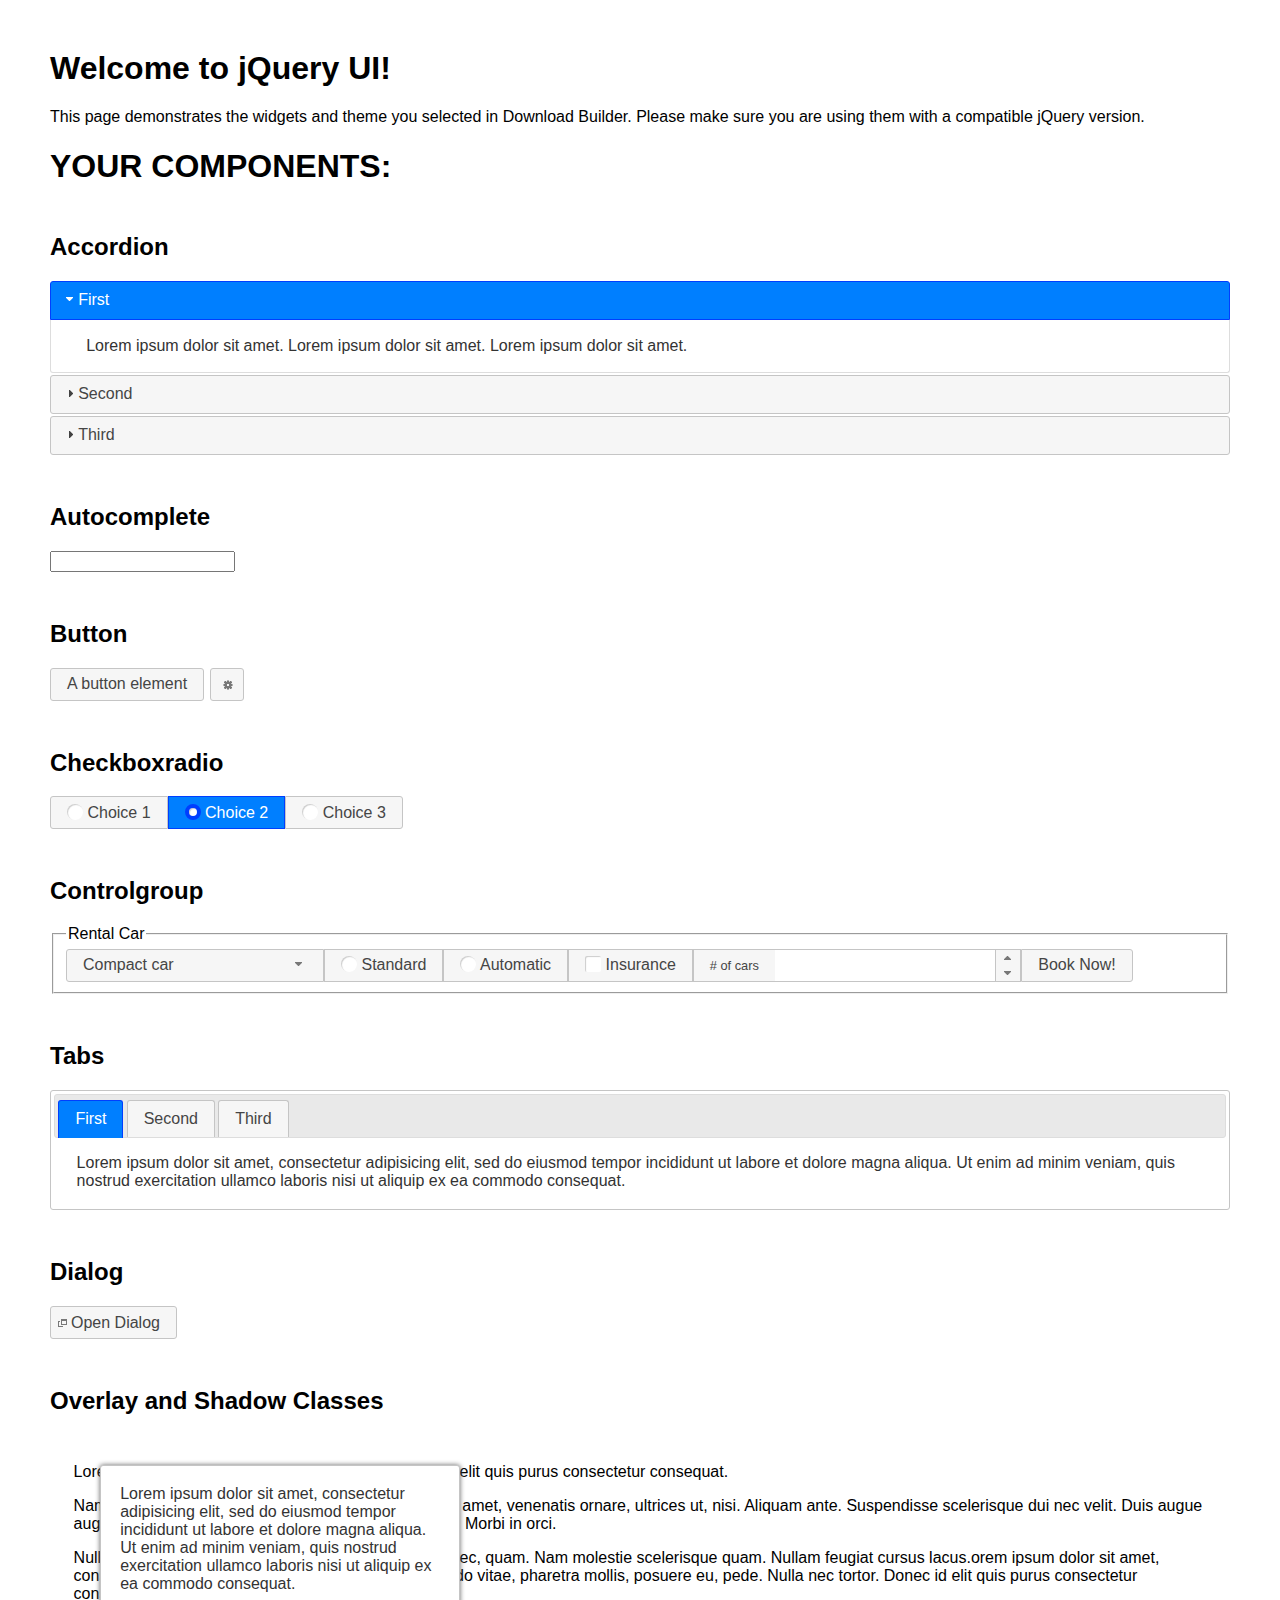
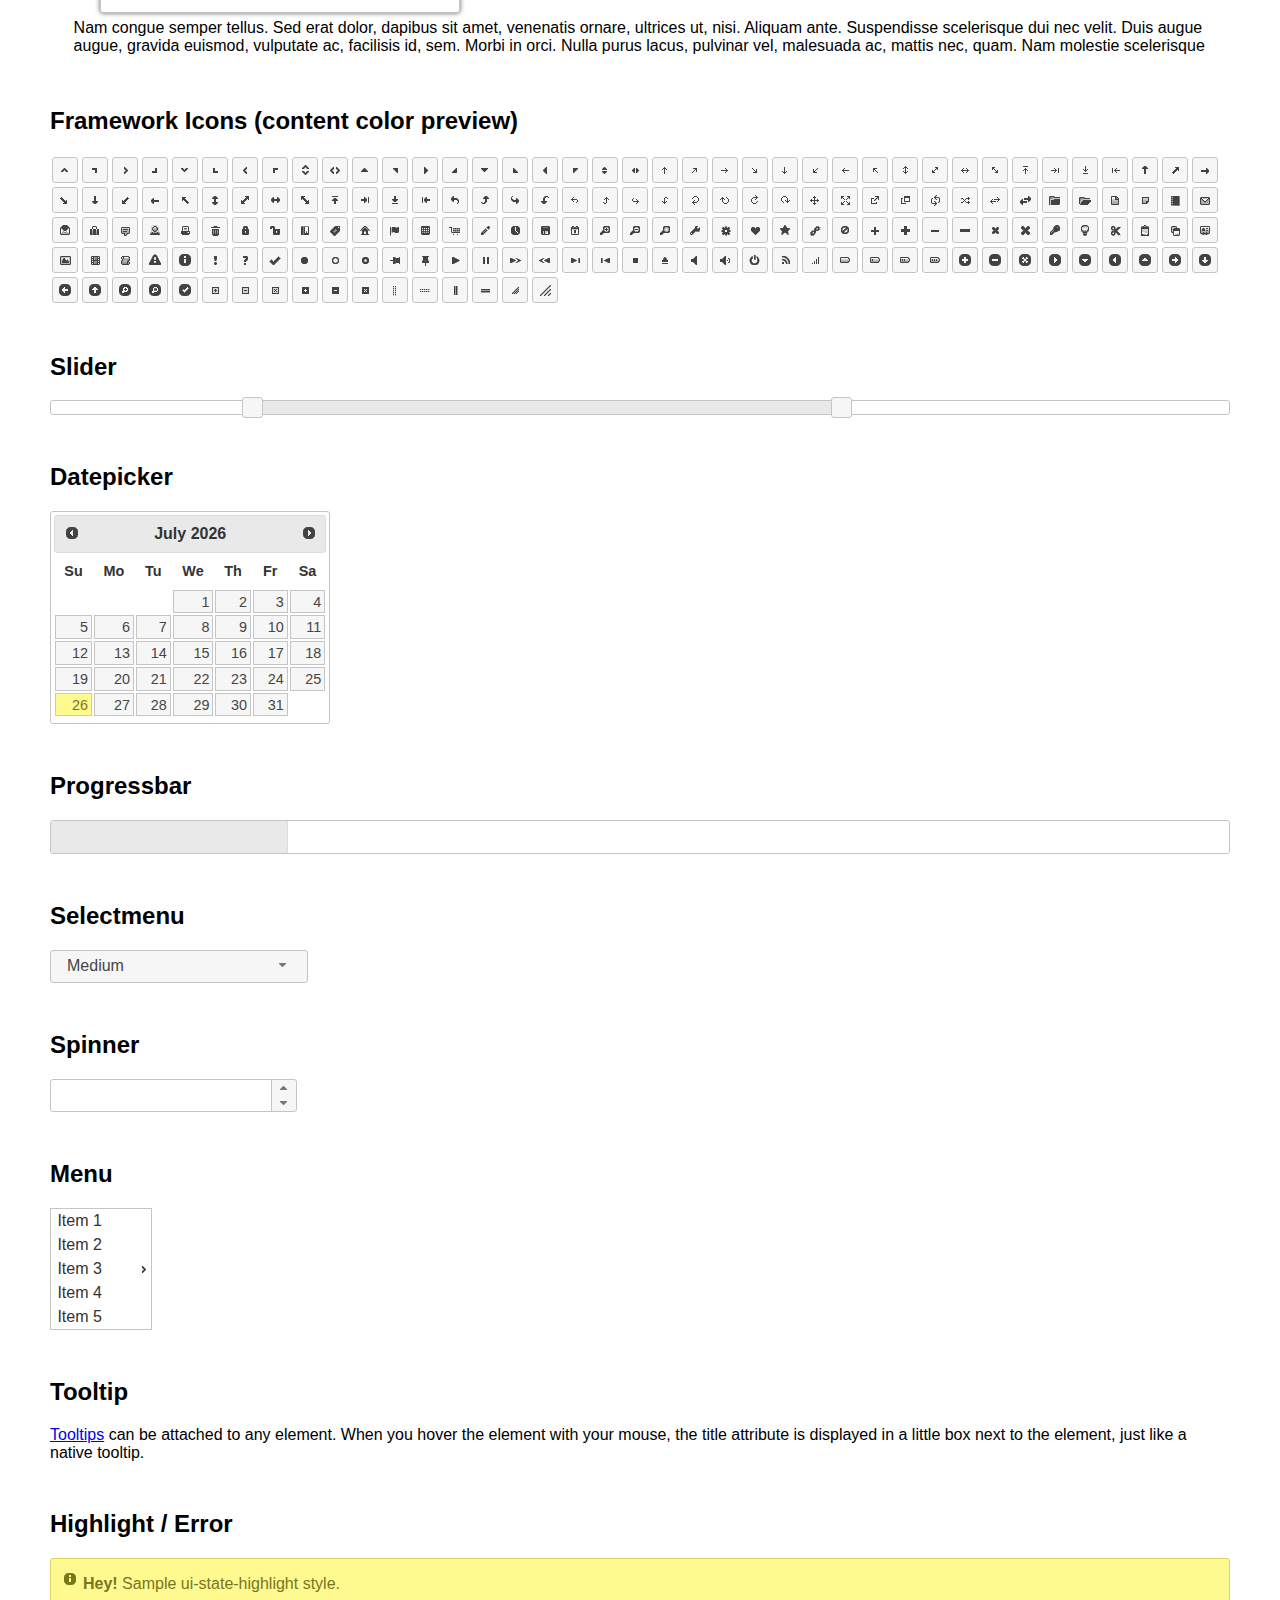
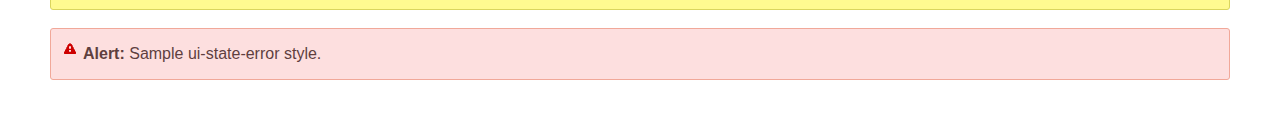
<file: bcj1batch2/mentionhospital/assets/libs/jquery-ui-1.13.2/index.html>
<!doctype html>
<html lang="us">
<head>
	<meta charset="utf-8">
	<title>jQuery UI Example Page</title>
	<link href="jquery-ui.css" rel="stylesheet">
	<style>
	body{
		font-family: "Trebuchet MS", sans-serif;
		margin: 50px;
	}
	.demoHeaders {
		margin-top: 2em;
	}
	#dialog-link {
		padding: .4em 1em .4em 20px;
		text-decoration: none;
		position: relative;
	}
	#dialog-link span.ui-icon {
		margin: 0 5px 0 0;
		position: absolute;
		left: .2em;
		top: 50%;
		margin-top: -8px;
	}
	#icons {
		margin: 0;
		padding: 0;
	}
	#icons li {
		margin: 2px;
		position: relative;
		padding: 4px 0;
		cursor: pointer;
		float: left;
		list-style: none;
	}
	#icons span.ui-icon {
		float: left;
		margin: 0 4px;
	}
	.fakewindowcontain .ui-widget-overlay {
		position: absolute;
	}
	select {
		width: 200px;
	}
	</style>
</head>
<body>

<h1>Welcome to jQuery UI!</h1>

<div class="ui-widget">
	<p>This page demonstrates the widgets and theme you selected in Download Builder. Please make sure you are using them with a compatible jQuery version.</p>
</div>

<h1>YOUR COMPONENTS:</h1>

<!-- Accordion -->
<h2 class="demoHeaders">Accordion</h2>
<div id="accordion">
	<h3>First</h3>
	<div>Lorem ipsum dolor sit amet. Lorem ipsum dolor sit amet. Lorem ipsum dolor sit amet.</div>
	<h3>Second</h3>
	<div>Phasellus mattis tincidunt nibh.</div>
	<h3>Third</h3>
	<div>Nam dui erat, auctor a, dignissim quis.</div>
</div>

<!-- Autocomplete -->
<h2 class="demoHeaders">Autocomplete</h2>
<div>
	<input id="autocomplete" title="type &quot;a&quot;">
</div>

<!-- Button -->
<h2 class="demoHeaders">Button</h2>
<button id="button">A button element</button>
<button id="button-icon">An icon-only button</button>

<!-- Checkboxradio -->
<h2 class="demoHeaders">Checkboxradio</h2>
<form style="margin-top: 1em;">
	<div id="radioset">
		<input type="radio" id="radio1" name="radio"><label for="radio1">Choice 1</label>
		<input type="radio" id="radio2" name="radio" checked="checked"><label for="radio2">Choice 2</label>
		<input type="radio" id="radio3" name="radio"><label for="radio3">Choice 3</label>
	</div>
</form>

<!-- Controlgroup -->
<h2 class="demoHeaders">Controlgroup</h2>
<fieldset>
	<legend>Rental Car</legend>
	<div id="controlgroup">
		<select id="car-type">
			<option>Compact car</option>
			<option>Midsize car</option>
			<option>Full size car</option>
			<option>SUV</option>
			<option>Luxury</option>
			<option>Truck</option>
			<option>Van</option>
		</select>
		<label for="transmission-standard">Standard</label>
		<input type="radio" name="transmission" id="transmission-standard">
		<label for="transmission-automatic">Automatic</label>
		<input type="radio" name="transmission" id="transmission-automatic">
		<label for="insurance">Insurance</label>
		<input type="checkbox" name="insurance" id="insurance">
		<label for="horizontal-spinner" class="ui-controlgroup-label"># of cars</label>
		<input id="horizontal-spinner" class="ui-spinner-input">
		<button>Book Now!</button>
	</div>
</fieldset>

<!-- Tabs -->
<h2 class="demoHeaders">Tabs</h2>
<div id="tabs">
	<ul>
		<li><a href="#tabs-1">First</a></li>
		<li><a href="#tabs-2">Second</a></li>
		<li><a href="#tabs-3">Third</a></li>
	</ul>
	<div id="tabs-1">Lorem ipsum dolor sit amet, consectetur adipisicing elit, sed do eiusmod tempor incididunt ut labore et dolore magna aliqua. Ut enim ad minim veniam, quis nostrud exercitation ullamco laboris nisi ut aliquip ex ea commodo consequat.</div>
	<div id="tabs-2">Phasellus mattis tincidunt nibh. Cras orci urna, blandit id, pretium vel, aliquet ornare, felis. Maecenas scelerisque sem non nisl. Fusce sed lorem in enim dictum bibendum.</div>
	<div id="tabs-3">Nam dui erat, auctor a, dignissim quis, sollicitudin eu, felis. Pellentesque nisi urna, interdum eget, sagittis et, consequat vestibulum, lacus. Mauris porttitor ullamcorper augue.</div>
</div>

<h2 class="demoHeaders">Dialog</h2>
<p>
	<button id="dialog-link" class="ui-button ui-corner-all ui-widget">
		<span class="ui-icon ui-icon-newwin"></span>Open Dialog
	</button>
</p>

<h2 class="demoHeaders">Overlay and Shadow Classes</h2>
<div style="position: relative; width: 96%; height: 200px; padding:1% 2%; overflow:hidden;" class="fakewindowcontain">
	<p>Lorem ipsum dolor sit amet,  Nulla nec tortor. Donec id elit quis purus consectetur consequat. </p><p>Nam congue semper tellus. Sed erat dolor, dapibus sit amet, venenatis ornare, ultrices ut, nisi. Aliquam ante. Suspendisse scelerisque dui nec velit. Duis augue augue, gravida euismod, vulputate ac, facilisis id, sem. Morbi in orci. </p><p>Nulla purus lacus, pulvinar vel, malesuada ac, mattis nec, quam. Nam molestie scelerisque quam. Nullam feugiat cursus lacus.orem ipsum dolor sit amet, consectetur adipiscing elit. Donec libero risus, commodo vitae, pharetra mollis, posuere eu, pede. Nulla nec tortor. Donec id elit quis purus consectetur consequat. </p><p>Nam congue semper tellus. Sed erat dolor, dapibus sit amet, venenatis ornare, ultrices ut, nisi. Aliquam ante. Suspendisse scelerisque dui nec velit. Duis augue augue, gravida euismod, vulputate ac, facilisis id, sem. Morbi in orci. Nulla purus lacus, pulvinar vel, malesuada ac, mattis nec, quam. Nam molestie scelerisque quam. </p><p>Nullam feugiat cursus lacus.orem ipsum dolor sit amet, consectetur adipiscing elit. Donec libero risus, commodo vitae, pharetra mollis, posuere eu, pede. Nulla nec tortor. Donec id elit quis purus consectetur consequat. Nam congue semper tellus. Sed erat dolor, dapibus sit amet, venenatis ornare, ultrices ut, nisi. Aliquam ante. </p><p>Suspendisse scelerisque dui nec velit. Duis augue augue, gravida euismod, vulputate ac, facilisis id, sem. Morbi in orci. Nulla purus lacus, pulvinar vel, malesuada ac, mattis nec, quam. Nam molestie scelerisque quam. Nullam feugiat cursus lacus.orem ipsum dolor sit amet, consectetur adipiscing elit. Donec libero risus, commodo vitae, pharetra mollis, posuere eu, pede. Nulla nec tortor. Donec id elit quis purus consectetur consequat. Nam congue semper tellus. Sed erat dolor, dapibus sit amet, venenatis ornare, ultrices ut, nisi. </p>

	<!-- ui-dialog -->
	<div class="ui-widget-overlay ui-front"></div>
	<div style="position: absolute; width: 320px; left: 50px; top: 30px; padding: 1.2em" class="ui-widget ui-front ui-widget-content ui-corner-all ui-widget-shadow">
		Lorem ipsum dolor sit amet, consectetur adipisicing elit, sed do eiusmod tempor incididunt ut labore et dolore magna aliqua. Ut enim ad minim veniam, quis nostrud exercitation ullamco laboris nisi ut aliquip ex ea commodo consequat.
	</div>

</div>

<!-- ui-dialog -->
<div id="dialog" title="Dialog Title">
	<p>Lorem ipsum dolor sit amet, consectetur adipisicing elit, sed do eiusmod tempor incididunt ut labore et dolore magna aliqua. Ut enim ad minim veniam, quis nostrud exercitation ullamco laboris nisi ut aliquip ex ea commodo consequat.</p>
</div>


<h2 class="demoHeaders">Framework Icons (content color preview)</h2>
<ul id="icons" class="ui-widget ui-helper-clearfix">
	<li class="ui-state-default ui-corner-all" title=".ui-icon-caret-1-n"><span class="ui-icon ui-icon-caret-1-n"></span></li>
	<li class="ui-state-default ui-corner-all" title=".ui-icon-caret-1-ne"><span class="ui-icon ui-icon-caret-1-ne"></span></li>
	<li class="ui-state-default ui-corner-all" title=".ui-icon-caret-1-e"><span class="ui-icon ui-icon-caret-1-e"></span></li>
	<li class="ui-state-default ui-corner-all" title=".ui-icon-caret-1-se"><span class="ui-icon ui-icon-caret-1-se"></span></li>
	<li class="ui-state-default ui-corner-all" title=".ui-icon-caret-1-s"><span class="ui-icon ui-icon-caret-1-s"></span></li>
	<li class="ui-state-default ui-corner-all" title=".ui-icon-caret-1-sw"><span class="ui-icon ui-icon-caret-1-sw"></span></li>
	<li class="ui-state-default ui-corner-all" title=".ui-icon-caret-1-w"><span class="ui-icon ui-icon-caret-1-w"></span></li>
	<li class="ui-state-default ui-corner-all" title=".ui-icon-caret-1-nw"><span class="ui-icon ui-icon-caret-1-nw"></span></li>
	<li class="ui-state-default ui-corner-all" title=".ui-icon-caret-2-n-s"><span class="ui-icon ui-icon-caret-2-n-s"></span></li>
	<li class="ui-state-default ui-corner-all" title=".ui-icon-caret-2-e-w"><span class="ui-icon ui-icon-caret-2-e-w"></span></li>
	<li class="ui-state-default ui-corner-all" title=".ui-icon-triangle-1-n"><span class="ui-icon ui-icon-triangle-1-n"></span></li>
	<li class="ui-state-default ui-corner-all" title=".ui-icon-triangle-1-ne"><span class="ui-icon ui-icon-triangle-1-ne"></span></li>
	<li class="ui-state-default ui-corner-all" title=".ui-icon-triangle-1-e"><span class="ui-icon ui-icon-triangle-1-e"></span></li>
	<li class="ui-state-default ui-corner-all" title=".ui-icon-triangle-1-se"><span class="ui-icon ui-icon-triangle-1-se"></span></li>
	<li class="ui-state-default ui-corner-all" title=".ui-icon-triangle-1-s"><span class="ui-icon ui-icon-triangle-1-s"></span></li>
	<li class="ui-state-default ui-corner-all" title=".ui-icon-triangle-1-sw"><span class="ui-icon ui-icon-triangle-1-sw"></span></li>
	<li class="ui-state-default ui-corner-all" title=".ui-icon-triangle-1-w"><span class="ui-icon ui-icon-triangle-1-w"></span></li>
	<li class="ui-state-default ui-corner-all" title=".ui-icon-triangle-1-nw"><span class="ui-icon ui-icon-triangle-1-nw"></span></li>
	<li class="ui-state-default ui-corner-all" title=".ui-icon-triangle-2-n-s"><span class="ui-icon ui-icon-triangle-2-n-s"></span></li>
	<li class="ui-state-default ui-corner-all" title=".ui-icon-triangle-2-e-w"><span class="ui-icon ui-icon-triangle-2-e-w"></span></li>
	<li class="ui-state-default ui-corner-all" title=".ui-icon-arrow-1-n"><span class="ui-icon ui-icon-arrow-1-n"></span></li>
	<li class="ui-state-default ui-corner-all" title=".ui-icon-arrow-1-ne"><span class="ui-icon ui-icon-arrow-1-ne"></span></li>
	<li class="ui-state-default ui-corner-all" title=".ui-icon-arrow-1-e"><span class="ui-icon ui-icon-arrow-1-e"></span></li>
	<li class="ui-state-default ui-corner-all" title=".ui-icon-arrow-1-se"><span class="ui-icon ui-icon-arrow-1-se"></span></li>
	<li class="ui-state-default ui-corner-all" title=".ui-icon-arrow-1-s"><span class="ui-icon ui-icon-arrow-1-s"></span></li>
	<li class="ui-state-default ui-corner-all" title=".ui-icon-arrow-1-sw"><span class="ui-icon ui-icon-arrow-1-sw"></span></li>
	<li class="ui-state-default ui-corner-all" title=".ui-icon-arrow-1-w"><span class="ui-icon ui-icon-arrow-1-w"></span></li>
	<li class="ui-state-default ui-corner-all" title=".ui-icon-arrow-1-nw"><span class="ui-icon ui-icon-arrow-1-nw"></span></li>
	<li class="ui-state-default ui-corner-all" title=".ui-icon-arrow-2-n-s"><span class="ui-icon ui-icon-arrow-2-n-s"></span></li>
	<li class="ui-state-default ui-corner-all" title=".ui-icon-arrow-2-ne-sw"><span class="ui-icon ui-icon-arrow-2-ne-sw"></span></li>
	<li class="ui-state-default ui-corner-all" title=".ui-icon-arrow-2-e-w"><span class="ui-icon ui-icon-arrow-2-e-w"></span></li>
	<li class="ui-state-default ui-corner-all" title=".ui-icon-arrow-2-se-nw"><span class="ui-icon ui-icon-arrow-2-se-nw"></span></li>
	<li class="ui-state-default ui-corner-all" title=".ui-icon-arrowstop-1-n"><span class="ui-icon ui-icon-arrowstop-1-n"></span></li>
	<li class="ui-state-default ui-corner-all" title=".ui-icon-arrowstop-1-e"><span class="ui-icon ui-icon-arrowstop-1-e"></span></li>
	<li class="ui-state-default ui-corner-all" title=".ui-icon-arrowstop-1-s"><span class="ui-icon ui-icon-arrowstop-1-s"></span></li>
	<li class="ui-state-default ui-corner-all" title=".ui-icon-arrowstop-1-w"><span class="ui-icon ui-icon-arrowstop-1-w"></span></li>
	<li class="ui-state-default ui-corner-all" title=".ui-icon-arrowthick-1-n"><span class="ui-icon ui-icon-arrowthick-1-n"></span></li>
	<li class="ui-state-default ui-corner-all" title=".ui-icon-arrowthick-1-ne"><span class="ui-icon ui-icon-arrowthick-1-ne"></span></li>
	<li class="ui-state-default ui-corner-all" title=".ui-icon-arrowthick-1-e"><span class="ui-icon ui-icon-arrowthick-1-e"></span></li>
	<li class="ui-state-default ui-corner-all" title=".ui-icon-arrowthick-1-se"><span class="ui-icon ui-icon-arrowthick-1-se"></span></li>
	<li class="ui-state-default ui-corner-all" title=".ui-icon-arrowthick-1-s"><span class="ui-icon ui-icon-arrowthick-1-s"></span></li>
	<li class="ui-state-default ui-corner-all" title=".ui-icon-arrowthick-1-sw"><span class="ui-icon ui-icon-arrowthick-1-sw"></span></li>
	<li class="ui-state-default ui-corner-all" title=".ui-icon-arrowthick-1-w"><span class="ui-icon ui-icon-arrowthick-1-w"></span></li>
	<li class="ui-state-default ui-corner-all" title=".ui-icon-arrowthick-1-nw"><span class="ui-icon ui-icon-arrowthick-1-nw"></span></li>
	<li class="ui-state-default ui-corner-all" title=".ui-icon-arrowthick-2-n-s"><span class="ui-icon ui-icon-arrowthick-2-n-s"></span></li>
	<li class="ui-state-default ui-corner-all" title=".ui-icon-arrowthick-2-ne-sw"><span class="ui-icon ui-icon-arrowthick-2-ne-sw"></span></li>
	<li class="ui-state-default ui-corner-all" title=".ui-icon-arrowthick-2-e-w"><span class="ui-icon ui-icon-arrowthick-2-e-w"></span></li>
	<li class="ui-state-default ui-corner-all" title=".ui-icon-arrowthick-2-se-nw"><span class="ui-icon ui-icon-arrowthick-2-se-nw"></span></li>
	<li class="ui-state-default ui-corner-all" title=".ui-icon-arrowthickstop-1-n"><span class="ui-icon ui-icon-arrowthickstop-1-n"></span></li>
	<li class="ui-state-default ui-corner-all" title=".ui-icon-arrowthickstop-1-e"><span class="ui-icon ui-icon-arrowthickstop-1-e"></span></li>
	<li class="ui-state-default ui-corner-all" title=".ui-icon-arrowthickstop-1-s"><span class="ui-icon ui-icon-arrowthickstop-1-s"></span></li>
	<li class="ui-state-default ui-corner-all" title=".ui-icon-arrowthickstop-1-w"><span class="ui-icon ui-icon-arrowthickstop-1-w"></span></li>
	<li class="ui-state-default ui-corner-all" title=".ui-icon-arrowreturnthick-1-w"><span class="ui-icon ui-icon-arrowreturnthick-1-w"></span></li>
	<li class="ui-state-default ui-corner-all" title=".ui-icon-arrowreturnthick-1-n"><span class="ui-icon ui-icon-arrowreturnthick-1-n"></span></li>
	<li class="ui-state-default ui-corner-all" title=".ui-icon-arrowreturnthick-1-e"><span class="ui-icon ui-icon-arrowreturnthick-1-e"></span></li>
	<li class="ui-state-default ui-corner-all" title=".ui-icon-arrowreturnthick-1-s"><span class="ui-icon ui-icon-arrowreturnthick-1-s"></span></li>
	<li class="ui-state-default ui-corner-all" title=".ui-icon-arrowreturn-1-w"><span class="ui-icon ui-icon-arrowreturn-1-w"></span></li>
	<li class="ui-state-default ui-corner-all" title=".ui-icon-arrowreturn-1-n"><span class="ui-icon ui-icon-arrowreturn-1-n"></span></li>
	<li class="ui-state-default ui-corner-all" title=".ui-icon-arrowreturn-1-e"><span class="ui-icon ui-icon-arrowreturn-1-e"></span></li>
	<li class="ui-state-default ui-corner-all" title=".ui-icon-arrowreturn-1-s"><span class="ui-icon ui-icon-arrowreturn-1-s"></span></li>
	<li class="ui-state-default ui-corner-all" title=".ui-icon-arrowrefresh-1-w"><span class="ui-icon ui-icon-arrowrefresh-1-w"></span></li>
	<li class="ui-state-default ui-corner-all" title=".ui-icon-arrowrefresh-1-n"><span class="ui-icon ui-icon-arrowrefresh-1-n"></span></li>
	<li class="ui-state-default ui-corner-all" title=".ui-icon-arrowrefresh-1-e"><span class="ui-icon ui-icon-arrowrefresh-1-e"></span></li>
	<li class="ui-state-default ui-corner-all" title=".ui-icon-arrowrefresh-1-s"><span class="ui-icon ui-icon-arrowrefresh-1-s"></span></li>
	<li class="ui-state-default ui-corner-all" title=".ui-icon-arrow-4"><span class="ui-icon ui-icon-arrow-4"></span></li>
	<li class="ui-state-default ui-corner-all" title=".ui-icon-arrow-4-diag"><span class="ui-icon ui-icon-arrow-4-diag"></span></li>
	<li class="ui-state-default ui-corner-all" title=".ui-icon-extlink"><span class="ui-icon ui-icon-extlink"></span></li>
	<li class="ui-state-default ui-corner-all" title=".ui-icon-newwin"><span class="ui-icon ui-icon-newwin"></span></li>
	<li class="ui-state-default ui-corner-all" title=".ui-icon-refresh"><span class="ui-icon ui-icon-refresh"></span></li>
	<li class="ui-state-default ui-corner-all" title=".ui-icon-shuffle"><span class="ui-icon ui-icon-shuffle"></span></li>
	<li class="ui-state-default ui-corner-all" title=".ui-icon-transfer-e-w"><span class="ui-icon ui-icon-transfer-e-w"></span></li>
	<li class="ui-state-default ui-corner-all" title=".ui-icon-transferthick-e-w"><span class="ui-icon ui-icon-transferthick-e-w"></span></li>
	<li class="ui-state-default ui-corner-all" title=".ui-icon-folder-collapsed"><span class="ui-icon ui-icon-folder-collapsed"></span></li>
	<li class="ui-state-default ui-corner-all" title=".ui-icon-folder-open"><span class="ui-icon ui-icon-folder-open"></span></li>
	<li class="ui-state-default ui-corner-all" title=".ui-icon-document"><span class="ui-icon ui-icon-document"></span></li>
	<li class="ui-state-default ui-corner-all" title=".ui-icon-document-b"><span class="ui-icon ui-icon-document-b"></span></li>
	<li class="ui-state-default ui-corner-all" title=".ui-icon-note"><span class="ui-icon ui-icon-note"></span></li>
	<li class="ui-state-default ui-corner-all" title=".ui-icon-mail-closed"><span class="ui-icon ui-icon-mail-closed"></span></li>
	<li class="ui-state-default ui-corner-all" title=".ui-icon-mail-open"><span class="ui-icon ui-icon-mail-open"></span></li>
	<li class="ui-state-default ui-corner-all" title=".ui-icon-suitcase"><span class="ui-icon ui-icon-suitcase"></span></li>
	<li class="ui-state-default ui-corner-all" title=".ui-icon-comment"><span class="ui-icon ui-icon-comment"></span></li>
	<li class="ui-state-default ui-corner-all" title=".ui-icon-person"><span class="ui-icon ui-icon-person"></span></li>
	<li class="ui-state-default ui-corner-all" title=".ui-icon-print"><span class="ui-icon ui-icon-print"></span></li>
	<li class="ui-state-default ui-corner-all" title=".ui-icon-trash"><span class="ui-icon ui-icon-trash"></span></li>
	<li class="ui-state-default ui-corner-all" title=".ui-icon-locked"><span class="ui-icon ui-icon-locked"></span></li>
	<li class="ui-state-default ui-corner-all" title=".ui-icon-unlocked"><span class="ui-icon ui-icon-unlocked"></span></li>
	<li class="ui-state-default ui-corner-all" title=".ui-icon-bookmark"><span class="ui-icon ui-icon-bookmark"></span></li>
	<li class="ui-state-default ui-corner-all" title=".ui-icon-tag"><span class="ui-icon ui-icon-tag"></span></li>
	<li class="ui-state-default ui-corner-all" title=".ui-icon-home"><span class="ui-icon ui-icon-home"></span></li>
	<li class="ui-state-default ui-corner-all" title=".ui-icon-flag"><span class="ui-icon ui-icon-flag"></span></li>
	<li class="ui-state-default ui-corner-all" title=".ui-icon-calculator"><span class="ui-icon ui-icon-calculator"></span></li>
	<li class="ui-state-default ui-corner-all" title=".ui-icon-cart"><span class="ui-icon ui-icon-cart"></span></li>
	<li class="ui-state-default ui-corner-all" title=".ui-icon-pencil"><span class="ui-icon ui-icon-pencil"></span></li>
	<li class="ui-state-default ui-corner-all" title=".ui-icon-clock"><span class="ui-icon ui-icon-clock"></span></li>
	<li class="ui-state-default ui-corner-all" title=".ui-icon-disk"><span class="ui-icon ui-icon-disk"></span></li>
	<li class="ui-state-default ui-corner-all" title=".ui-icon-calendar"><span class="ui-icon ui-icon-calendar"></span></li>
	<li class="ui-state-default ui-corner-all" title=".ui-icon-zoomin"><span class="ui-icon ui-icon-zoomin"></span></li>
	<li class="ui-state-default ui-corner-all" title=".ui-icon-zoomout"><span class="ui-icon ui-icon-zoomout"></span></li>
	<li class="ui-state-default ui-corner-all" title=".ui-icon-search"><span class="ui-icon ui-icon-search"></span></li>
	<li class="ui-state-default ui-corner-all" title=".ui-icon-wrench"><span class="ui-icon ui-icon-wrench"></span></li>
	<li class="ui-state-default ui-corner-all" title=".ui-icon-gear"><span class="ui-icon ui-icon-gear"></span></li>
	<li class="ui-state-default ui-corner-all" title=".ui-icon-heart"><span class="ui-icon ui-icon-heart"></span></li>
	<li class="ui-state-default ui-corner-all" title=".ui-icon-star"><span class="ui-icon ui-icon-star"></span></li>
	<li class="ui-state-default ui-corner-all" title=".ui-icon-link"><span class="ui-icon ui-icon-link"></span></li>
	<li class="ui-state-default ui-corner-all" title=".ui-icon-cancel"><span class="ui-icon ui-icon-cancel"></span></li>
	<li class="ui-state-default ui-corner-all" title=".ui-icon-plus"><span class="ui-icon ui-icon-plus"></span></li>
	<li class="ui-state-default ui-corner-all" title=".ui-icon-plusthick"><span class="ui-icon ui-icon-plusthick"></span></li>
	<li class="ui-state-default ui-corner-all" title=".ui-icon-minus"><span class="ui-icon ui-icon-minus"></span></li>
	<li class="ui-state-default ui-corner-all" title=".ui-icon-minusthick"><span class="ui-icon ui-icon-minusthick"></span></li>
	<li class="ui-state-default ui-corner-all" title=".ui-icon-close"><span class="ui-icon ui-icon-close"></span></li>
	<li class="ui-state-default ui-corner-all" title=".ui-icon-closethick"><span class="ui-icon ui-icon-closethick"></span></li>
	<li class="ui-state-default ui-corner-all" title=".ui-icon-key"><span class="ui-icon ui-icon-key"></span></li>
	<li class="ui-state-default ui-corner-all" title=".ui-icon-lightbulb"><span class="ui-icon ui-icon-lightbulb"></span></li>
	<li class="ui-state-default ui-corner-all" title=".ui-icon-scissors"><span class="ui-icon ui-icon-scissors"></span></li>
	<li class="ui-state-default ui-corner-all" title=".ui-icon-clipboard"><span class="ui-icon ui-icon-clipboard"></span></li>
	<li class="ui-state-default ui-corner-all" title=".ui-icon-copy"><span class="ui-icon ui-icon-copy"></span></li>
	<li class="ui-state-default ui-corner-all" title=".ui-icon-contact"><span class="ui-icon ui-icon-contact"></span></li>
	<li class="ui-state-default ui-corner-all" title=".ui-icon-image"><span class="ui-icon ui-icon-image"></span></li>
	<li class="ui-state-default ui-corner-all" title=".ui-icon-video"><span class="ui-icon ui-icon-video"></span></li>
	<li class="ui-state-default ui-corner-all" title=".ui-icon-script"><span class="ui-icon ui-icon-script"></span></li>
	<li class="ui-state-default ui-corner-all" title=".ui-icon-alert"><span class="ui-icon ui-icon-alert"></span></li>
	<li class="ui-state-default ui-corner-all" title=".ui-icon-info"><span class="ui-icon ui-icon-info"></span></li>
	<li class="ui-state-default ui-corner-all" title=".ui-icon-notice"><span class="ui-icon ui-icon-notice"></span></li>
	<li class="ui-state-default ui-corner-all" title=".ui-icon-help"><span class="ui-icon ui-icon-help"></span></li>
	<li class="ui-state-default ui-corner-all" title=".ui-icon-check"><span class="ui-icon ui-icon-check"></span></li>
	<li class="ui-state-default ui-corner-all" title=".ui-icon-bullet"><span class="ui-icon ui-icon-bullet"></span></li>
	<li class="ui-state-default ui-corner-all" title=".ui-icon-radio-off"><span class="ui-icon ui-icon-radio-off"></span></li>
	<li class="ui-state-default ui-corner-all" title=".ui-icon-radio-on"><span class="ui-icon ui-icon-radio-on"></span></li>
	<li class="ui-state-default ui-corner-all" title=".ui-icon-pin-w"><span class="ui-icon ui-icon-pin-w"></span></li>
	<li class="ui-state-default ui-corner-all" title=".ui-icon-pin-s"><span class="ui-icon ui-icon-pin-s"></span></li>
	<li class="ui-state-default ui-corner-all" title=".ui-icon-play"><span class="ui-icon ui-icon-play"></span></li>
	<li class="ui-state-default ui-corner-all" title=".ui-icon-pause"><span class="ui-icon ui-icon-pause"></span></li>
	<li class="ui-state-default ui-corner-all" title=".ui-icon-seek-next"><span class="ui-icon ui-icon-seek-next"></span></li>
	<li class="ui-state-default ui-corner-all" title=".ui-icon-seek-prev"><span class="ui-icon ui-icon-seek-prev"></span></li>
	<li class="ui-state-default ui-corner-all" title=".ui-icon-seek-end"><span class="ui-icon ui-icon-seek-end"></span></li>
	<li class="ui-state-default ui-corner-all" title=".ui-icon-seek-first"><span class="ui-icon ui-icon-seek-first"></span></li>
	<li class="ui-state-default ui-corner-all" title=".ui-icon-stop"><span class="ui-icon ui-icon-stop"></span></li>
	<li class="ui-state-default ui-corner-all" title=".ui-icon-eject"><span class="ui-icon ui-icon-eject"></span></li>
	<li class="ui-state-default ui-corner-all" title=".ui-icon-volume-off"><span class="ui-icon ui-icon-volume-off"></span></li>
	<li class="ui-state-default ui-corner-all" title=".ui-icon-volume-on"><span class="ui-icon ui-icon-volume-on"></span></li>
	<li class="ui-state-default ui-corner-all" title=".ui-icon-power"><span class="ui-icon ui-icon-power"></span></li>
	<li class="ui-state-default ui-corner-all" title=".ui-icon-signal-diag"><span class="ui-icon ui-icon-signal-diag"></span></li>
	<li class="ui-state-default ui-corner-all" title=".ui-icon-signal"><span class="ui-icon ui-icon-signal"></span></li>
	<li class="ui-state-default ui-corner-all" title=".ui-icon-battery-0"><span class="ui-icon ui-icon-battery-0"></span></li>
	<li class="ui-state-default ui-corner-all" title=".ui-icon-battery-1"><span class="ui-icon ui-icon-battery-1"></span></li>
	<li class="ui-state-default ui-corner-all" title=".ui-icon-battery-2"><span class="ui-icon ui-icon-battery-2"></span></li>
	<li class="ui-state-default ui-corner-all" title=".ui-icon-battery-3"><span class="ui-icon ui-icon-battery-3"></span></li>
	<li class="ui-state-default ui-corner-all" title=".ui-icon-circle-plus"><span class="ui-icon ui-icon-circle-plus"></span></li>
	<li class="ui-state-default ui-corner-all" title=".ui-icon-circle-minus"><span class="ui-icon ui-icon-circle-minus"></span></li>
	<li class="ui-state-default ui-corner-all" title=".ui-icon-circle-close"><span class="ui-icon ui-icon-circle-close"></span></li>
	<li class="ui-state-default ui-corner-all" title=".ui-icon-circle-triangle-e"><span class="ui-icon ui-icon-circle-triangle-e"></span></li>
	<li class="ui-state-default ui-corner-all" title=".ui-icon-circle-triangle-s"><span class="ui-icon ui-icon-circle-triangle-s"></span></li>
	<li class="ui-state-default ui-corner-all" title=".ui-icon-circle-triangle-w"><span class="ui-icon ui-icon-circle-triangle-w"></span></li>
	<li class="ui-state-default ui-corner-all" title=".ui-icon-circle-triangle-n"><span class="ui-icon ui-icon-circle-triangle-n"></span></li>
	<li class="ui-state-default ui-corner-all" title=".ui-icon-circle-arrow-e"><span class="ui-icon ui-icon-circle-arrow-e"></span></li>
	<li class="ui-state-default ui-corner-all" title=".ui-icon-circle-arrow-s"><span class="ui-icon ui-icon-circle-arrow-s"></span></li>
	<li class="ui-state-default ui-corner-all" title=".ui-icon-circle-arrow-w"><span class="ui-icon ui-icon-circle-arrow-w"></span></li>
	<li class="ui-state-default ui-corner-all" title=".ui-icon-circle-arrow-n"><span class="ui-icon ui-icon-circle-arrow-n"></span></li>
	<li class="ui-state-default ui-corner-all" title=".ui-icon-circle-zoomin"><span class="ui-icon ui-icon-circle-zoomin"></span></li>
	<li class="ui-state-default ui-corner-all" title=".ui-icon-circle-zoomout"><span class="ui-icon ui-icon-circle-zoomout"></span></li>
	<li class="ui-state-default ui-corner-all" title=".ui-icon-circle-check"><span class="ui-icon ui-icon-circle-check"></span></li>
	<li class="ui-state-default ui-corner-all" title=".ui-icon-circlesmall-plus"><span class="ui-icon ui-icon-circlesmall-plus"></span></li>
	<li class="ui-state-default ui-corner-all" title=".ui-icon-circlesmall-minus"><span class="ui-icon ui-icon-circlesmall-minus"></span></li>
	<li class="ui-state-default ui-corner-all" title=".ui-icon-circlesmall-close"><span class="ui-icon ui-icon-circlesmall-close"></span></li>
	<li class="ui-state-default ui-corner-all" title=".ui-icon-squaresmall-plus"><span class="ui-icon ui-icon-squaresmall-plus"></span></li>
	<li class="ui-state-default ui-corner-all" title=".ui-icon-squaresmall-minus"><span class="ui-icon ui-icon-squaresmall-minus"></span></li>
	<li class="ui-state-default ui-corner-all" title=".ui-icon-squaresmall-close"><span class="ui-icon ui-icon-squaresmall-close"></span></li>
	<li class="ui-state-default ui-corner-all" title=".ui-icon-grip-dotted-vertical"><span class="ui-icon ui-icon-grip-dotted-vertical"></span></li>
	<li class="ui-state-default ui-corner-all" title=".ui-icon-grip-dotted-horizontal"><span class="ui-icon ui-icon-grip-dotted-horizontal"></span></li>
	<li class="ui-state-default ui-corner-all" title=".ui-icon-grip-solid-vertical"><span class="ui-icon ui-icon-grip-solid-vertical"></span></li>
	<li class="ui-state-default ui-corner-all" title=".ui-icon-grip-solid-horizontal"><span class="ui-icon ui-icon-grip-solid-horizontal"></span></li>
	<li class="ui-state-default ui-corner-all" title=".ui-icon-gripsmall-diagonal-se"><span class="ui-icon ui-icon-gripsmall-diagonal-se"></span></li>
	<li class="ui-state-default ui-corner-all" title=".ui-icon-grip-diagonal-se"><span class="ui-icon ui-icon-grip-diagonal-se"></span></li>
</ul>

<!-- Slider -->
<h2 class="demoHeaders">Slider</h2>
<div id="slider"></div>

<!-- Datepicker -->
<h2 class="demoHeaders">Datepicker</h2>
<div id="datepicker"></div>

<!-- Progressbar -->
<h2 class="demoHeaders">Progressbar</h2>
<div id="progressbar"></div>

<!-- Progressbar -->
<h2 class="demoHeaders">Selectmenu</h2>
<select id="selectmenu">
	<option>Slower</option>
	<option>Slow</option>
	<option selected="selected">Medium</option>
	<option>Fast</option>
	<option>Faster</option>
</select>

<!-- Spinner -->
<h2 class="demoHeaders">Spinner</h2>
<input id="spinner">

<!-- Menu -->
<h2 class="demoHeaders">Menu</h2>
<ul style="width:100px;" id="menu">
	<li><div>Item 1</div></li>
	<li><div>Item 2</div></li>
	<li><div>Item 3</div>
		<ul>
			<li><div>Item 3-1</div></li>
			<li><div>Item 3-2</div></li>
			<li><div>Item 3-3</div></li>
			<li><div>Item 3-4</div></li>
			<li><div>Item 3-5</div></li>
		</ul>
	</li>
	<li><div>Item 4</div></li>
	<li><div>Item 5</div></li>
</ul>

<!-- Tooltip -->
<h2 class="demoHeaders">Tooltip</h2>
<p id="tooltip">
	<a href="#" title="That&apos;s what this widget is">Tooltips</a> can be attached to any element. When you hover
the element with your mouse, the title attribute is displayed in a little box next to the element, just like a native tooltip.
</p>

<!-- Highlight / Error -->
<h2 class="demoHeaders">Highlight / Error</h2>
<div class="ui-widget">
	<div class="ui-state-highlight ui-corner-all" style="margin-top: 20px; padding: 0 .7em;">
		<p><span class="ui-icon ui-icon-info" style="float: left; margin-right: .3em;"></span>
		<strong>Hey!</strong> Sample ui-state-highlight style.</p>
	</div>
</div>
<br>
<div class="ui-widget">
	<div class="ui-state-error ui-corner-all" style="padding: 0 .7em;">
		<p><span class="ui-icon ui-icon-alert" style="float: left; margin-right: .3em;"></span>
		<strong>Alert:</strong> Sample ui-state-error style.</p>
	</div>
</div>

<script src="external/jquery/jquery.js"></script>
<script src="jquery-ui.js"></script>
<script>
$( "#accordion" ).accordion();

var availableTags = [
	"ActionScript",
	"AppleScript",
	"Asp",
	"BASIC",
	"C",
	"C++",
	"Clojure",
	"COBOL",
	"ColdFusion",
	"Erlang",
	"Fortran",
	"Groovy",
	"Haskell",
	"Java",
	"JavaScript",
	"Lisp",
	"Perl",
	"PHP",
	"Python",
	"Ruby",
	"Scala",
	"Scheme"
];
$( "#autocomplete" ).autocomplete({
	source: availableTags
});

$( "#button" ).button();
$( "#button-icon" ).button({
	icon: "ui-icon-gear",
	showLabel: false
});

$( "#radioset" ).buttonset();

$( "#controlgroup" ).controlgroup();

$( "#tabs" ).tabs();

$( "#dialog" ).dialog({
	autoOpen: false,
	width: 400,
	buttons: [
		{
			text: "Ok",
			click: function() {
				$( this ).dialog( "close" );
			}
		},
		{
			text: "Cancel",
			click: function() {
				$( this ).dialog( "close" );
			}
		}
	]
});

// Link to open the dialog
$( "#dialog-link" ).click(function( event ) {
	$( "#dialog" ).dialog( "open" );
	event.preventDefault();
});

$( "#datepicker" ).datepicker({
	inline: true
});

$( "#slider" ).slider({
	range: true,
	values: [ 17, 67 ]
});

$( "#progressbar" ).progressbar({
	value: 20
});

$( "#spinner" ).spinner();

$( "#menu" ).menu();

$( "#tooltip" ).tooltip();

$( "#selectmenu" ).selectmenu();

// Hover states on the static widgets
$( "#dialog-link, #icons li" ).hover(
	function() {
		$( this ).addClass( "ui-state-hover" );
	},
	function() {
		$( this ).removeClass( "ui-state-hover" );
	}
);
</script>
</body>
</html>
</file>
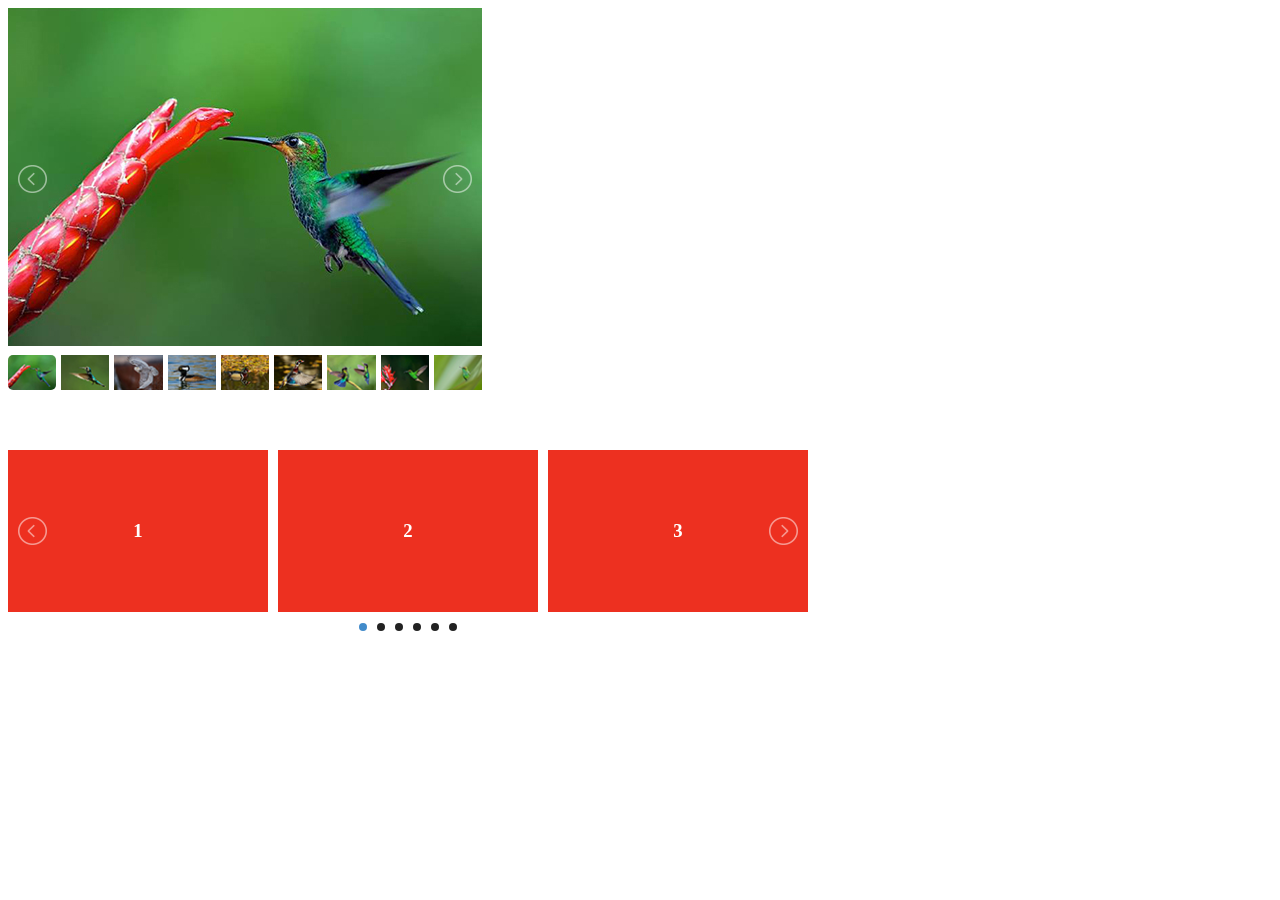
<file: bcj1batch2/mentionhospital/assets/libs/lightslider-master/demo/index.html>
<!DOCTYPE html>
<html lang="en">
    <head>
    <title>lightSlider Demo</title>
    <meta charset="utf-8">
    <meta http-equiv="X-UA-Compatible" content="IE=edge">
    <meta name="description" content="">
    <link rel="stylesheet"  href="../src/css/lightslider.css"/>
    <style>
    	ul{
			list-style: none outside none;
		    padding-left: 0;
            margin: 0;
		}
        .demo .item{
            margin-bottom: 60px;
        }
		.content-slider li{
		    background-color: #ed3020;
		    text-align: center;
		    color: #FFF;
		}
		.content-slider h3 {
		    margin: 0;
		    padding: 70px 0;
		}
		.demo{
			width: 800px;
		}
    </style>
    <script src="http://ajax.googleapis.com/ajax/libs/jquery/1.9.1/jquery.min.js"></script>
    <script src="../src/js/lightslider.js"></script> 
    <script>
    	 $(document).ready(function() {
			$("#content-slider").lightSlider({
                loop:true,
                keyPress:true
            });
            $('#image-gallery').lightSlider({
                gallery:true,
                item:1,
                thumbItem:9,
                slideMargin: 0,
                speed:500,
                auto:true,
                loop:true,
                onSliderLoad: function() {
                    $('#image-gallery').removeClass('cS-hidden');
                }  
            });
		});
    </script>
</head>
<body>
	<div class="demo">
        <div class="item">            
            <div class="clearfix" style="max-width:474px;">
                <ul id="image-gallery" class="gallery list-unstyled cS-hidden">
                    <li data-thumb="img/thumb/cS-1.jpg"> 
                        <img src="img/cS-1.jpg" />
                         </li>
                    <li data-thumb="img/thumb/cS-2.jpg"> 
                        <img src="img/cS-2.jpg" />
                         </li>
                    <li data-thumb="img/thumb/cS-3.jpg"> 
                        <img src="img/cS-3.jpg" />
                         </li>
                    <li data-thumb="img/thumb/cS-4.jpg"> 
                        <img src="img/cS-4.jpg" />
                         </li>
                    <li data-thumb="img/thumb/cS-5.jpg"> 
                        <img src="img/cS-5.jpg" />
                         </li>
                    <li data-thumb="img/thumb/cS-6.jpg"> 
                        <img src="img/cS-6.jpg" />
                         </li>
                    <li data-thumb="img/thumb/cS-7.jpg"> 
                        <img src="img/cS-7.jpg" />
                         </li>
                    <li data-thumb="img/thumb/cS-8.jpg"> 
                        <img src="img/cS-8.jpg" />
                         </li>
                    <li data-thumb="img/thumb/cS-9.jpg"> 
                        <img src="img/cS-9.jpg" />
                         </li>
                    <li data-thumb="img/thumb/cS-10.jpg"> 
                        <img src="img/cS-10.jpg" />
                         </li>
                    <li data-thumb="img/thumb/cS-11.jpg"> 
                        <img src="img/cS-11.jpg" />
                         </li>
                    <li data-thumb="img/thumb/cS-12.jpg"> 
                        <img src="img/cS-12.jpg" />
                         </li>
                    <li data-thumb="img/thumb/cS-13.jpg"> 
                        <img src="img/cS-13.jpg" />
                         </li>
                    <li data-thumb="img/thumb/cS-14.jpg"> 
                        <img src="img/cS-14.jpg" />
                         </li>
                    <li data-thumb="img/thumb/cS-15.jpg"> 
                        <img src="img/cS-15.jpg" />
                         </li>
                </ul>
            </div>
        </div>
        <div class="item">
            <ul id="content-slider" class="content-slider">
                <li>
                    <h3>1</h3>
                </li>
                <li>
                    <h3>2</h3>
                </li>
                <li>
                    <h3>3</h3>
                </li>
                <li>
                    <h3>4</h3>
                </li>
                <li>
                    <h3>5</h3>
                </li>
                <li>
                    <h3>6</h3>
                </li>
            </ul>
        </div>

    </div>	
</body>
</file>
<file: bcj1batch2/mentionhospital/css/style.css>
@import url('https://fonts.googleapis.com/css2?family=Quicksand:wght@300&display=swap');

body{
   font-family: 'Quicksand', sans-serif;
}


/* Start Header Section */

/* Start Header Intro Section */
.headerintros{
   height: 50px;
   background: rgb(0, 183, 255);
   color: #fff;

   display: none;
}

.headerintros .infos{
   display: flex;
   justify-content: space-between;
   align-items: center;
   
   font-size: 12px;
   font-weight: bold;
}

@media (min-width: 1200px){
   .visiblelgs{
      display: block;
   }
}
/* End Header Intro Section */

/* Start Banner Section */
.carousel-item{
   height: 75vh;
}

.banners1, .banners2, .banners3{
   background-image: linear-gradient(rgba(0, 0, 0, 0.2), rgba(0, 0, 0, 0.2)), url(../assets/img/banner/banner4.jpg);
   background-repeat: no-repeat;
   background-size: cover;
}

.banners2{
   background-image: linear-gradient(rgba(0, 0, 0, 0.4), rgba(0, 0, 0, 0.4)), url(../assets/img/banner/banner5.jpg);
}

.banners3{
   background-image: linear-gradient(rgba(0, 0, 0, 0.4), rgba(0, 0, 0, 0.4)), url(../assets/img/banner/banner6.jpg);
}

.btn-blues{
   background-color: rgb(0, 183, 255);
   color: #fff;

   transition: all 0.3s;
}

.btn-blues:hover{
   background-color: transparent;
   border: 1px solid #000;
}
/* End Banner Section */

/* End Header Section */


/* Start Features Section */
.iconboxes{
   background-color: #fff;
   box-shadow: 0 2px 15px rgba(0, 0, 0, 0.2);
   padding: 50px 20px;

   position: relative;
}

.icons{
   width: 70px;
   height: 70px;
   background-color: rgb(0, 183, 255);
   color: #fff;
   border-radius: 50%;

   display: flex;
   justify-content: center;
   align-items: center;

   position: absolute;
   left: calc(50% - 35px);
   top: -35px;
}

.iconboxes:hover .icons{
   background: none;
   color: rgb(0, 183, 255);
   border: 2px solid rgb(0, 183, 255);
}
/* End Features Section */


/* Start Info Section */
.fromlefts{
   animation: myleft 2s;
}

.fromrights{
   animation: myright 2s;
}

@keyframes myleft{
   from{
      transform: translateX(-30px);
      opacity: 0;
   }

   to{
      transform: translateX(0px);
      opacity: 1;
   }
}

@keyframes myright{
   from{
      transform: translateX(30px);
      opacity: 0;
   }

   to{
      transform: translateX(0px);
      opacity: 1;
   }
}
/* End Info Section */


/* Start ADV Section */
.advs{
   height: 400px;
   color: #fff;
   text-shadow: -5px 0 10px #000;

   background-image: linear-gradient(rgba(0, 0, 0, 0.3), rgba(0, 0, 0, 0.3)), url(../assets/img/banner/banner1.jpg);
   background-repeat: no-repeat;
   background-size: cover;
   background-position: center;
   background-attachment: fixed;

   display: flex;
   align-items: center;
}
/* End ADV Section */


/* Start Deparments Section */
.deptboxes{
   box-shadow: 0 10px 10px rgba(0, 0, 0, 0.5);
   border-radius: 20px;

   position: relative;

   overflow: hidden;
}

.deptboxes img{
   width: 100%;
   object-fit: cover;

   transition: all 0.5s;
}

.deptboxes .contents{
   width: 80%;
   height: 100%;
   background-color: #fff;
   text-align: center;
   border-radius: 20PX;

   position: absolute;
   bottom: -90%;
   left: 10%;

   transition: all 0.5s;
}

.deptboxes a{
   background-color: rgb(0, 183, 255);
   color: #fff;
   font-size: 14px;
   text-decoration: none;
   border-radius: 20px;

   padding: 10px 15px;

   display: inline-block;
   margin-top: 10px;

   opacity: 0;

   transition: all 0.5s;
}

.deptboxes a i{
   padding-right: 10px;
}

.deptboxes:hover .contents{
   width: 100%;
   height: 60%;

   left: 0;
   bottom: 0;
}

.deptboxes:hover a{
   opacity: 1;

   transition-delay: 0.3s;
}

.deptboxes:hover img{
   transform: scale(1.2);
}

.deptboxes h3{
   color: rgb(0, 183, 255);
   font-size: 16px;
   font-weight: bold;
   letter-spacing: 2px;

   padding-top: 6px;
}

.deptboxes p{
   width: 80%;
   font-size: 13px;
   margin: 10px auto;
}
/* End Deparments Section */


/* Start Pricing Section */
.pricingcards{
   background-color: #fff;
   text-align: center;
   border-radius: 10px;

   padding-bottom: 40px;

   transition: all 0.4s;
}

.pricingcards .pricingheaders{
   padding: 40px 20px;
   border-bottom: 2px solid #dddd;

   margin-bottom: 20px;

   transition: all 0.5s;
}

.pricingcards .prices{
   color: blue;
   font-size: 30px;
   font-weight: bold;
   margin-bottom: 20px;
}

.pricingfeatures ul li{
   list-style: none;
   margin: 10px 0;
}

.btn-pricings{
   background: linear-gradient(90deg, blue, rgb(0, 183, 255));
   color: #fff;
   font-weight: bold;
   border: none;
   border-radius: 20px;
   padding: 10px 30px;
}

.btn-pricings:hover{
   background: linear-gradient(-90deg, blue, rgb(0, 183, 255));
   color: #fff;
}

.pricingcards:hover{
   box-shadow: 2px 2px 5px rgba(0, 0, 0, 0.5);

   transform: translateY(-20px);
}

.pricingcards:hover .pricingheaders{
   background: linear-gradient(-90deg, blue, rgb(0, 183, 255));
   color: #fff;

   border-radius: 10px;
}

.movelefts{
   animation: movefromleft 3s;
}

.moverights{
   animation: movefromright 3s;
}

.movebottoms{
   animation: movefrombottom 3s;
}

@keyframes movefromleft{
   from{
      transform: translateX(-100px);
      opacity: 0;
   }

   to{
      transform: translateX(0px);
      opacity: 1;
   }
}

@keyframes movefromright{
   from{
      transform: translateX(100px);
      opacity: 0;
   }

   to{
      transform: translateX(0px);
      opacity: 1;
   }
}

@keyframes movefrombottom{
   from{
      transform: translateY(100px);
      opacity: 0;
   }

   to{
      transform: translateY(0px);
      opacity: 1;
   }
}
/* End Pricing Section */


/* Start Join Us Section  */
.customeforms{
   background-color: #fff;
   border: 1px solid #dddd;
   padding: 30px;
}
/* End Join Us Section  */


/* Start Footer Section */
.socialicons a{
   color: #fff;
   border: 1px solid #f4f4f4;

   padding: 5px;
   margin: 0 5PX;
}

.socialicons a:hover{
   background-color: rgb(0, 183, 255);
}

.footerlinks{
   color: #eee;
   font-size: 13px;
   text-decoration: none;

   transition: all 0.3s;
}

.footerlinks:hover{
   color: rgb(0, 183, 255);
   border-bottom: 1px solid rgb(0, 183, 255);
   letter-spacing: 1px;
}
/* End Footer Section */


/* Start Progress */
#progress{
   width: 50px;
   height: 50px;
   background-color: rgb(0, 183, 255);
   border-radius: 50%;
   box-shadow: 0 0 5px rgba(0, 0, 0, 0.2);

   position: fixed;
   bottom: 20px;
   right: 20px;

   display: grid;
   place-items: center;

   z-index: 100;
}

#progressvalues{
   width: calc(100% - 10px);
   height: calc(100% - 10px);
   background-color: #fff;
   border-radius: 50%;
   font-weight: bold;

   display: grid;
   place-items: center
}
/* End Progress */
</file>
<file: bcj1batch2/planncohomedecoration/css/style.css>
@import url('https://fonts.googleapis.com/css2?family=Source+Sans+Pro:wght@300&display=swap');

:root{
   --primary-color: hsl(330, 87%, 17%);
   --secondary-color: hsla(203, 100%, 13%, 1);
}

body{
   font-family: 'Source Sans Pro', sans-serif;
   margin: 0;
}


/* Start Back To Top */
.btn-backtotops{
   background-color: var(--primary-color);
   color: #fff;
   padding: 10px;
   border-radius: 10px;

   position: absolute;
   right: 10px;
   bottom: 10px;
   z-index: 100;
}
/* End Back To Top */

/* Start Header */
header{
   height: 100vh;

   background: linear-gradient(30deg, rgba(0, 0, 0, 0.1),rgba(0, 0, 0, 0.5)), url('../assets/img/banner/banner2.jpg');
   background-repeat: no-repeat;
   background-size: cover;
   background-position: center;

   background-attachment: fixed;

   position: relative;
}

/* Start nav bar */
.navbar{
   background: linear-gradient(rgba(0, 0, 0, 0.3), var(--secondary-color));

   padding: 20px 30px;

   transition: all 0.7s;
}

.navmenus{
   background: linear-gradient(rgba(0, 0, 0, 0.6), var(--secondary-color));

   padding: 5px 30px;
}

.menuitems{
   color: #eee;
   font-size: 14px;
   letter-spacing: 1px;
}

.menuitems:hover{
   color: #1aaee8;
}

.lines1, .lines2, .lines3{
   width: 25px;
   height: 3px;

   margin: 6px;

   transition: all 0.5s;
}

.crossxs .lines1{
   transform: rotate(-45deg) translate(-6px, 6px);
}

.crossxs .lines2{
   opacity: 0;
}

.crossxs .lines3{
   transform: rotate(45deg) translate(-6px, -6px);
}
/* End nav bar */

/* Start banner */
.banners{
   width: 80%;

   position: absolute;
   left: 50%;
   top: 50%;

   transform: translate(-50%, -50%);
}

.bannerheaders{
   /* animation-name: bananni;
   animation-duration: 2s;
   animation-delay: 1s; */

   animation: bananni 2s;
}

.bannerparagraphs{
   animation: bananni 2s 1s;
   animation-fill-mode: backwards;
}

@keyframes bananni{
   0%{
      opacity: 0;
      transform: translateX(-100px);
   }
   100%{
      opacity: 1;
      transform: translateX(0px);
   }
}
/* End banner */

/* End header */


/* Start About Us */
.aboutuss{
   background-image: linear-gradient(rgba(0, 0, 0, 0.3),rgba(0, 0, 0, 0.3)), url('../assets/img/banner/banner2.jpg');
   background-repeat: no-repeat;
   background-size: cover;
   background-position: center;

   background-attachment: fixed;

   position: relative;
}

.aboutuss .lines{
   width: 30%;
   height: 1.2px;
   background-color: #fff;

   margin-bottom: 3px;
}

.aboutuss .lines:nth-of-type(2){
   width: 20%;
   height: 1px;
}

.aboutuss .lines:nth-of-type(3){
   width: 10%;
   height: 0.5px;

   margin-bottom: 30px;
}

.aboutuss h5{
   color: #000;
   background-color: #fff;
   border-left: 5px solid red;

   padding: 10px;
}

.aboutuss h5 ~ p{
   text-align: left;

   margin: 30px 0;
}

.aboutuss img{
   width: 350px;

   position: absolute;
   bottom: 0;
}

/* End About Us */


/* Start Property */
.titles{
   color: var(--secondary-color);
   text-transform: uppercase;

   display: inline-block;

   padding: 5px 20px;
   margin-bottom: 20px;

   position: relative;
}

.titles::before,.titles::after{
   content: '';
   width: 20px;
   height: 20px;

   position: absolute;
}

.titles::before{
   border-left: 3px solid var(--primary-color);
   border-bottom: 3px solid var(--primary-color);

   left: 0;
   bottom: 0;
}

.titles::after{
   border-right: 3px solid var(--primary-color);
   border-top: 3px solid var(--primary-color);

   right: 0;
   top: 0;
}

.propertylists{
   color: #777;
   cursor: pointer;
}

#properties ul{
   margin-bottom: 20px;
}

.activeitems{
   color: var(--primary-color);
}

/* End Property */


/* Start Adv Section */
.missions{
   background-color: var(--secondary-color);
}

.fromlefts{
   animation-name: fromleft;
   animation-duration: 3s;
}

@keyframes fromleft{
   0%{
      transform: translate(-150px);
      opacity: 0;
   }
   100%{
      transform: translate(0%);
      opacity: 1;
   }
}

.fromrights{
   animation-name: fromright;
   animation-duration: 3s;
}

.advtexts h1{
   margin-bottom: 20px;
   margin-left: 30px;
}

@keyframes fromright{
   0%{
      transform: translate(50px);
      opacity: 0;
   }
   100%{
      transform: translate(0%);
      opacity: 1;
   }
}
/* End Adv Section */


/* Start our Service */
.services{
   background: linear-gradient(200deg, var(--primary-color), var(--secondary-color));
}

.servicecards{
   position: relative;

   white-space: pre-wrap;

   overflow: hidden;
}

.servicecards::before{
   content: 'You may need our services ? \A Try and upgrade your living environment. \A \f004  \f004  \f004';
   font-family: "Font Awesome 5 Free";
   width: 100%;
   height: 100%;

   background-color: rgba(0, 0, 0, 0.4);
   color: #fff;
   text-align: center;
   line-height: 2;

   position: absolute;
   top: 0;
   left: 0;

   display: flex;
   justify-content: center;
   align-items: center;

   z-index: 1;
}

.servicecards:hover::before{
   content: '';

   background-color: rgba(0, 0, 0, 0.1);
}

.servicecards img{
   transition: all 0.5s;
}

.servicecards:hover img{
   transform: scale(1.1);
}

.servicetxts{
   width: 40%;

   background-color: rgba(0, 0, 0, 0.7);
   font-size: 14px;
   text-align: center;
   letter-spacing: 1px;

   opacity: 0.7;

   position: absolute;
   top: 85%;
   right: 0;
}
/* End our Service */


/* Start Clients */
ul.clientslists{
   list-style: none;
   margin: 0;
   padding: 0;

   display: flex;
   justify-content: center;
}

ul.clientslists li{
   background-color: #f4f4f4;
   border: 5px solid #e9e9e9;
   padding: 20px 30px;
   margin: auto;
}

ul.clientslists img{
   width: 100px;
}

ul.clientslists li:hover{
   border-color: var(--secondary-color);
   box-shadow: 3px -1px 0 rgba(0, 0, 0, 0.3);
}

@media(max-width:768px){
   ul.clientslists li{
      border: 2px solid #e9e9e9;
      padding: 10px 20px;
      margin: 0 5px;
   }
   
   ul.clientslists img{
      width: 70px;
   }
   
   ul.clientslists li:hover{
      box-shadow: 1px -2px 0 rgba(0, 0, 0, 0.3);
   }
}
/* End Clients */


/* Start Customer */
.customers{
   background-image: linear-gradient(rgba(0, 0, 0 , 0), rgba(0, 0, 0, 1)), url('../assets/img/banner/banner3.jpg');
   background-repeat: no-repeat;
   background-size: cover;
   background-position: center;
   background-attachment: fixed;
}
/* End Customer */


/* Start Request */
.qutoes{
   background-color: var(--secondary-color);
   margin: -30px;
   padding: 30px 50px;

   display: flex;
   justify-content: space-between;
   align-items: center;
}

.qutoes .infos{
   display: flex;
}

.qutoes .btn-calls{
   width: 170px;
   height: 50px;
   background-color: var(--primary-color);
   color: #fff;
   font-size: 15px;
   font-family: sans-serif;
   line-height: 50px;
   border: 0;
   border-radius: 100px;
   padding: 0;    /* cuz of bootstarp btn effect */

   transform: translateY(-1px);
   transition: all 0.3s;
}

.qutoes .btn-calls:hover{
   box-shadow: -3px 3px 3px #444;
   transform: translate(0px);
}

.phoneicons{
   width: 30px;
}

@media(max-width:768px){
   .phoneicons{
      width: 50px;
      padding: 20px 0;
   }
}
/* End Request */


/* Start Furniture */
.furicons img{
   width: 70px;
}

.furicons div:nth-of-type(even){
   background-color: #f1f1f1;
   border-radius: 20px;
}
/* End Furniture */


/* Start Contact */
.contacts{
   background-image: linear-gradient(100deg, rgba(0, 0, 0, 0.8) 50%, rgba(0, 0, 0, 0.5) 30%, transparent 70%),  url('../assets/img/banner/banner3.jpg');
   background-repeat: no-repeat;
   background-size: cover;
   background-position: center;
   background-attachment: fixed;
}

.contacts .inputs{
   background: transparent;
   color: #fff;
   border: none;
   border-bottom: 2px solid #ccc;
   border-radius: 0;

   transition: all 0.8s;
}

.contacts .inputs:focus{
   box-shadow: none;
   border-bottom: 2px solid var(--primary-color);
}

.submitbuttons{
   background-color: var(--primary-color);
   color: #fff;
   border: none;

   transition: all 0.3s;
}

.submitbuttons:hover{
   background-color: var(--secondary-color);
   color: #fff;
}

.labels{
   color: #e2e2e2;

   display: block;
   margin-top: -60px;
   margin-left: 10px;

   transition: all 0.5s;
}

.inputs:placeholder-shown + .labels{
   opacity: 0;

   transform: translateY(20px);
}
/* End Contact */


/* Start Footer Link */
.footerlinks{
   color: #e2e2e2;
   text-decoration: none;
   font-size: 13px;

   transition: all 0.3s;
}

.footerlinks:hover{
   color: orange;
   letter-spacing: 1px;
   border-bottom: 1px solid orange;
}
/* End Footer Link */
</file>
<file: bcj1batch2/mentionhospital/assets/libs/lightslider-master/src/css/lightslider.css>
/*! lightslider - v1.1.3 - 2015-04-14
* https://github.com/sachinchoolur/lightslider
* Copyright (c) 2015 Sachin N; Licensed MIT */
/** /!!! core css Should not edit !!!/**/ 

.lSSlideOuter {
    overflow: hidden;
    -webkit-touch-callout: none;
    -webkit-user-select: none;
    -khtml-user-select: none;
    -moz-user-select: none;
    -ms-user-select: none;
    user-select: none
}
.lightSlider:before, .lightSlider:after {
    content: " ";
    display: table;
}
.lightSlider {
    overflow: hidden;
    margin: 0;
}
.lSSlideWrapper {
    max-width: 100%;
    overflow: hidden;
    position: relative;
}
.lSSlideWrapper > .lightSlider:after {
    clear: both;
}
.lSSlideWrapper .lSSlide {
    -webkit-transform: translate(0px, 0px);
    -ms-transform: translate(0px, 0px);
    transform: translate(0px, 0px);
    -webkit-transition: all 1s;
    -webkit-transition-property: -webkit-transform,height;
    -moz-transition-property: -moz-transform,height;
    transition-property: transform,height;
    -webkit-transition-duration: inherit !important;
    transition-duration: inherit !important;
    -webkit-transition-timing-function: inherit !important;
    transition-timing-function: inherit !important;
}
.lSSlideWrapper .lSFade {
    position: relative;
}
.lSSlideWrapper .lSFade > * {
    position: absolute !important;
    top: 0;
    left: 0;
    z-index: 9;
    margin-right: 0;
    width: 100%;
}
.lSSlideWrapper.usingCss .lSFade > * {
    opacity: 0;
    -webkit-transition-delay: 0s;
    transition-delay: 0s;
    -webkit-transition-duration: inherit !important;
    transition-duration: inherit !important;
    -webkit-transition-property: opacity;
    transition-property: opacity;
    -webkit-transition-timing-function: inherit !important;
    transition-timing-function: inherit !important;
}
.lSSlideWrapper .lSFade > *.active {
    z-index: 10;
}
.lSSlideWrapper.usingCss .lSFade > *.active {
    opacity: 1;
}
/** /!!! End of core css Should not edit !!!/**/

/* Pager */
.lSSlideOuter .lSPager.lSpg {
    margin: 10px 0 0;
    padding: 0;
    text-align: center;
}
.lSSlideOuter .lSPager.lSpg > li {
    cursor: pointer;
    display: inline-block;
    padding: 0 5px;
}
.lSSlideOuter .lSPager.lSpg > li a {
    background-color: #222222;
    border-radius: 30px;
    display: inline-block;
    height: 8px;
    overflow: hidden;
    text-indent: -999em;
    width: 8px;
    position: relative;
    z-index: 99;
    -webkit-transition: all 0.5s linear 0s;
    transition: all 0.5s linear 0s;
}
.lSSlideOuter .lSPager.lSpg > li:hover a, .lSSlideOuter .lSPager.lSpg > li.active a {
    background-color: #428bca;
}
.lSSlideOuter .media {
    opacity: 0.8;
}
.lSSlideOuter .media.active {
    opacity: 1;
}
/* End of pager */

/** Gallery */
.lSSlideOuter .lSPager.lSGallery {
    list-style: none outside none;
    padding-left: 0;
    margin: 0;
    overflow: hidden;
    transform: translate3d(0px, 0px, 0px);
    -moz-transform: translate3d(0px, 0px, 0px);
    -ms-transform: translate3d(0px, 0px, 0px);
    -webkit-transform: translate3d(0px, 0px, 0px);
    -o-transform: translate3d(0px, 0px, 0px);
    -webkit-transition-property: -webkit-transform;
    -moz-transition-property: -moz-transform;
    -webkit-touch-callout: none;
    -webkit-user-select: none;
    -khtml-user-select: none;
    -moz-user-select: none;
    -ms-user-select: none;
    user-select: none;
}
.lSSlideOuter .lSPager.lSGallery li {
    overflow: hidden;
    -webkit-transition: border-radius 0.12s linear 0s 0.35s linear 0s;
    transition: border-radius 0.12s linear 0s 0.35s linear 0s;
}
.lSSlideOuter .lSPager.lSGallery li.active, .lSSlideOuter .lSPager.lSGallery li:hover {
    border-radius: 5px;
}
.lSSlideOuter .lSPager.lSGallery img {
    display: block;
    height: auto;
    max-width: 100%;
}
.lSSlideOuter .lSPager.lSGallery:before, .lSSlideOuter .lSPager.lSGallery:after {
    content: " ";
    display: table;
}
.lSSlideOuter .lSPager.lSGallery:after {
    clear: both;
}
/* End of Gallery*/

/* slider actions */
.lSAction > a {
    width: 32px;
    display: block;
    top: 50%;
    height: 32px;
    background-image: url('../img/controls.png');
    cursor: pointer;
    position: absolute;
    z-index: 99;
    margin-top: -16px;
    opacity: 0.5;
    -webkit-transition: opacity 0.35s linear 0s;
    transition: opacity 0.35s linear 0s;
}
.lSAction > a:hover {
    opacity: 1;
}
.lSAction > .lSPrev {
    background-position: 0 0;
    left: 10px;
}
.lSAction > .lSNext {
    background-position: -32px 0;
    right: 10px;
}
.lSAction > a.disabled {
    pointer-events: none;
}
.cS-hidden {
    height: 1px;
    opacity: 0;
    filter: alpha(opacity=0);
    overflow: hidden;
}


/* vertical */
.lSSlideOuter.vertical {
    position: relative;
}
.lSSlideOuter.vertical.noPager {
    padding-right: 0px !important;
}
.lSSlideOuter.vertical .lSGallery {
    position: absolute !important;
    right: 0;
    top: 0;
}
.lSSlideOuter.vertical .lightSlider > * {
    width: 100% !important;
    max-width: none !important;
}

/* vertical controlls */
.lSSlideOuter.vertical .lSAction > a {
    left: 50%;
    margin-left: -14px;
    margin-top: 0;
}
.lSSlideOuter.vertical .lSAction > .lSNext {
    background-position: 31px -31px;
    bottom: 10px;
    top: auto;
}
.lSSlideOuter.vertical .lSAction > .lSPrev {
    background-position: 0 -31px;
    bottom: auto;
    top: 10px;
}
/* vertical */


/* Rtl */
.lSSlideOuter.lSrtl {
    direction: rtl;
}
.lSSlideOuter .lightSlider, .lSSlideOuter .lSPager {
    padding-left: 0;
    list-style: none outside none;
}
.lSSlideOuter.lSrtl .lightSlider, .lSSlideOuter.lSrtl .lSPager {
    padding-right: 0;
}
.lSSlideOuter .lightSlider > *,  .lSSlideOuter .lSGallery li {
    float: left;
}
.lSSlideOuter.lSrtl .lightSlider > *,  .lSSlideOuter.lSrtl .lSGallery li {
    float: right !important;
}
/* Rtl */

@-webkit-keyframes rightEnd {
    0% {
        left: 0;
    }

    50% {
        left: -15px;
    }

    100% {
        left: 0;
    }
}
@keyframes rightEnd {
    0% {
        left: 0;
    }

    50% {
        left: -15px;
    }

    100% {
        left: 0;
    }
}
@-webkit-keyframes topEnd {
    0% {
        top: 0;
    }

    50% {
        top: -15px;
    }

    100% {
        top: 0;
    }
}
@keyframes topEnd {
    0% {
        top: 0;
    }

    50% {
        top: -15px;
    }

    100% {
        top: 0;
    }
}
@-webkit-keyframes leftEnd {
    0% {
        left: 0;
    }

    50% {
        left: 15px;
    }

    100% {
        left: 0;
    }
}
@keyframes leftEnd {
    0% {
        left: 0;
    }

    50% {
        left: 15px;
    }

    100% {
        left: 0;
    }
}
@-webkit-keyframes bottomEnd {
    0% {
        bottom: 0;
    }

    50% {
        bottom: -15px;
    }

    100% {
        bottom: 0;
    }
}
@keyframes bottomEnd {
    0% {
        bottom: 0;
    }

    50% {
        bottom: -15px;
    }

    100% {
        bottom: 0;
    }
}
.lSSlideOuter .rightEnd {
    -webkit-animation: rightEnd 0.3s;
    animation: rightEnd 0.3s;
    position: relative;
}
.lSSlideOuter .leftEnd {
    -webkit-animation: leftEnd 0.3s;
    animation: leftEnd 0.3s;
    position: relative;
}
.lSSlideOuter.vertical .rightEnd {
    -webkit-animation: topEnd 0.3s;
    animation: topEnd 0.3s;
    position: relative;
}
.lSSlideOuter.vertical .leftEnd {
    -webkit-animation: bottomEnd 0.3s;
    animation: bottomEnd 0.3s;
    position: relative;
}
.lSSlideOuter.lSrtl .rightEnd {
    -webkit-animation: leftEnd 0.3s;
    animation: leftEnd 0.3s;
    position: relative;
}
.lSSlideOuter.lSrtl .leftEnd {
    -webkit-animation: rightEnd 0.3s;
    animation: rightEnd 0.3s;
    position: relative;
}
/*/  GRab cursor */
.lightSlider.lsGrab > * {
  cursor: -webkit-grab;
  cursor: -moz-grab;
  cursor: -o-grab;
  cursor: -ms-grab;
  cursor: grab;
}
.lightSlider.lsGrabbing > * {
  cursor: move;
  cursor: -webkit-grabbing;
  cursor: -moz-grabbing;
  cursor: -o-grabbing;
  cursor: -ms-grabbing;
  cursor: grabbing;
}
</file>
<file: bcj1batch2/mentionhospital/assets/libs/lightslider-master/dist/css/lightslider.min.css>
/*! lightslider - v1.1.3 - 2015-04-14
* https://github.com/sachinchoolur/lightslider
* Copyright (c) 2015 Sachin N; Licensed MIT */.lSSlideWrapper,.lSSlideWrapper .lSFade{position:relative}.lSSlideWrapper .lSSlide,.lSSlideWrapper.usingCss .lSFade>*{-webkit-transition-timing-function:inherit!important;transition-timing-function:inherit!important;-webkit-transition-duration:inherit!important;transition-duration:inherit!important}.lSSlideOuter,.lSSlideOuter .lSPager.lSGallery{-khtml-user-select:none;-moz-user-select:none;-ms-user-select:none;-webkit-touch-callout:none;-webkit-user-select:none}.lSSlideOuter .lSPager.lSGallery:after,.lSSlideWrapper>.lightSlider:after{clear:both}.lSSlideOuter{overflow:hidden;user-select:none}.lightSlider:after,.lightSlider:before{content:" ";display:table}.lightSlider{overflow:hidden;margin:0}.lSSlideWrapper{max-width:100%;overflow:hidden}.lSSlideWrapper .lSSlide{-webkit-transform:translate(0,0);-ms-transform:translate(0,0);transform:translate(0,0);-webkit-transition:all 1s;-webkit-transition-property:-webkit-transform,height;-moz-transition-property:-moz-transform,height;transition-property:transform,height}.lSSlideWrapper .lSFade>*{position:absolute!important;top:0;left:0;z-index:9;margin-right:0;width:100%}.lSSlideWrapper.usingCss .lSFade>*{opacity:0;-webkit-transition-delay:0s;transition-delay:0s;-webkit-transition-property:opacity;transition-property:opacity}.lSSlideWrapper .lSFade>.active{z-index:10}.lSSlideWrapper.usingCss .lSFade>.active{opacity:1}.lSSlideOuter .lSPager.lSpg{margin:10px 0 0;padding:0;text-align:center}.lSSlideOuter .lSPager.lSpg>li{cursor:pointer;display:inline-block;padding:0 5px}.lSSlideOuter .lSPager.lSpg>li a{background-color:#222;border-radius:30px;display:inline-block;height:8px;overflow:hidden;text-indent:-999em;width:8px;position:relative;z-index:99;-webkit-transition:all .5s linear 0s;transition:all .5s linear 0s}.lSSlideOuter .lSPager.lSpg>li.active a,.lSSlideOuter .lSPager.lSpg>li:hover a{background-color:#428bca}.lSSlideOuter .media{opacity:.8}.lSSlideOuter .media.active{opacity:1}.lSSlideOuter .lSPager.lSGallery{list-style:none;padding-left:0;margin:0;overflow:hidden;transform:translate3d(0,0,0);-moz-transform:translate3d(0,0,0);-ms-transform:translate3d(0,0,0);-webkit-transform:translate3d(0,0,0);-o-transform:translate3d(0,0,0);-webkit-transition-property:-webkit-transform;-moz-transition-property:-moz-transform;user-select:none}.lSSlideOuter .lSPager.lSGallery li{overflow:hidden;-webkit-transition:border-radius .12s linear 0s .35s linear 0s;transition:border-radius .12s linear 0s .35s linear 0s}.lSSlideOuter .lSPager.lSGallery li.active,.lSSlideOuter .lSPager.lSGallery li:hover{border-radius:5px}.lSSlideOuter .lSPager.lSGallery img{display:block;height:auto;max-width:100%}.lSSlideOuter .lSPager.lSGallery:after,.lSSlideOuter .lSPager.lSGallery:before{content:" ";display:table}.lSAction>a{width:32px;display:block;top:50%;height:32px;background-image:url(../img/controls.png);cursor:pointer;position:absolute;z-index:99;margin-top:-16px;opacity:.5;-webkit-transition:opacity .35s linear 0s;transition:opacity .35s linear 0s}.lSAction>a:hover{opacity:1}.lSAction>.lSPrev{background-position:0 0;left:10px}.lSAction>.lSNext{background-position:-32px 0;right:10px}.lSAction>a.disabled{pointer-events:none}.cS-hidden{height:1px;opacity:0;filter:alpha(opacity=0);overflow:hidden}.lSSlideOuter.vertical{position:relative}.lSSlideOuter.vertical.noPager{padding-right:0!important}.lSSlideOuter.vertical .lSGallery{position:absolute!important;right:0;top:0}.lSSlideOuter.vertical .lightSlider>*{width:100%!important;max-width:none!important}.lSSlideOuter.vertical .lSAction>a{left:50%;margin-left:-14px;margin-top:0}.lSSlideOuter.vertical .lSAction>.lSNext{background-position:31px -31px;bottom:10px;top:auto}.lSSlideOuter.vertical .lSAction>.lSPrev{background-position:0 -31px;bottom:auto;top:10px}.lSSlideOuter.lSrtl{direction:rtl}.lSSlideOuter .lSPager,.lSSlideOuter .lightSlider{padding-left:0;list-style:none}.lSSlideOuter.lSrtl .lSPager,.lSSlideOuter.lSrtl .lightSlider{padding-right:0}.lSSlideOuter .lSGallery li,.lSSlideOuter .lightSlider>*{float:left}.lSSlideOuter.lSrtl .lSGallery li,.lSSlideOuter.lSrtl .lightSlider>*{float:right!important}@-webkit-keyframes rightEnd{0%,100%{left:0}50%{left:-15px}}@keyframes rightEnd{0%,100%{left:0}50%{left:-15px}}@-webkit-keyframes topEnd{0%,100%{top:0}50%{top:-15px}}@keyframes topEnd{0%,100%{top:0}50%{top:-15px}}@-webkit-keyframes leftEnd{0%,100%{left:0}50%{left:15px}}@keyframes leftEnd{0%,100%{left:0}50%{left:15px}}@-webkit-keyframes bottomEnd{0%,100%{bottom:0}50%{bottom:-15px}}@keyframes bottomEnd{0%,100%{bottom:0}50%{bottom:-15px}}.lSSlideOuter .rightEnd{-webkit-animation:rightEnd .3s;animation:rightEnd .3s;position:relative}.lSSlideOuter .leftEnd{-webkit-animation:leftEnd .3s;animation:leftEnd .3s;position:relative}.lSSlideOuter.vertical .rightEnd{-webkit-animation:topEnd .3s;animation:topEnd .3s;position:relative}.lSSlideOuter.vertical .leftEnd{-webkit-animation:bottomEnd .3s;animation:bottomEnd .3s;position:relative}.lSSlideOuter.lSrtl .rightEnd{-webkit-animation:leftEnd .3s;animation:leftEnd .3s;position:relative}.lSSlideOuter.lSrtl .leftEnd{-webkit-animation:rightEnd .3s;animation:rightEnd .3s;position:relative}.lightSlider.lsGrab>*{cursor:-webkit-grab;cursor:-moz-grab;cursor:-o-grab;cursor:-ms-grab;cursor:grab}.lightSlider.lsGrabbing>*{cursor:move;cursor:-webkit-grabbing;cursor:-moz-grabbing;cursor:-o-grabbing;cursor:-ms-grabbing;cursor:grabbing}
</file>
